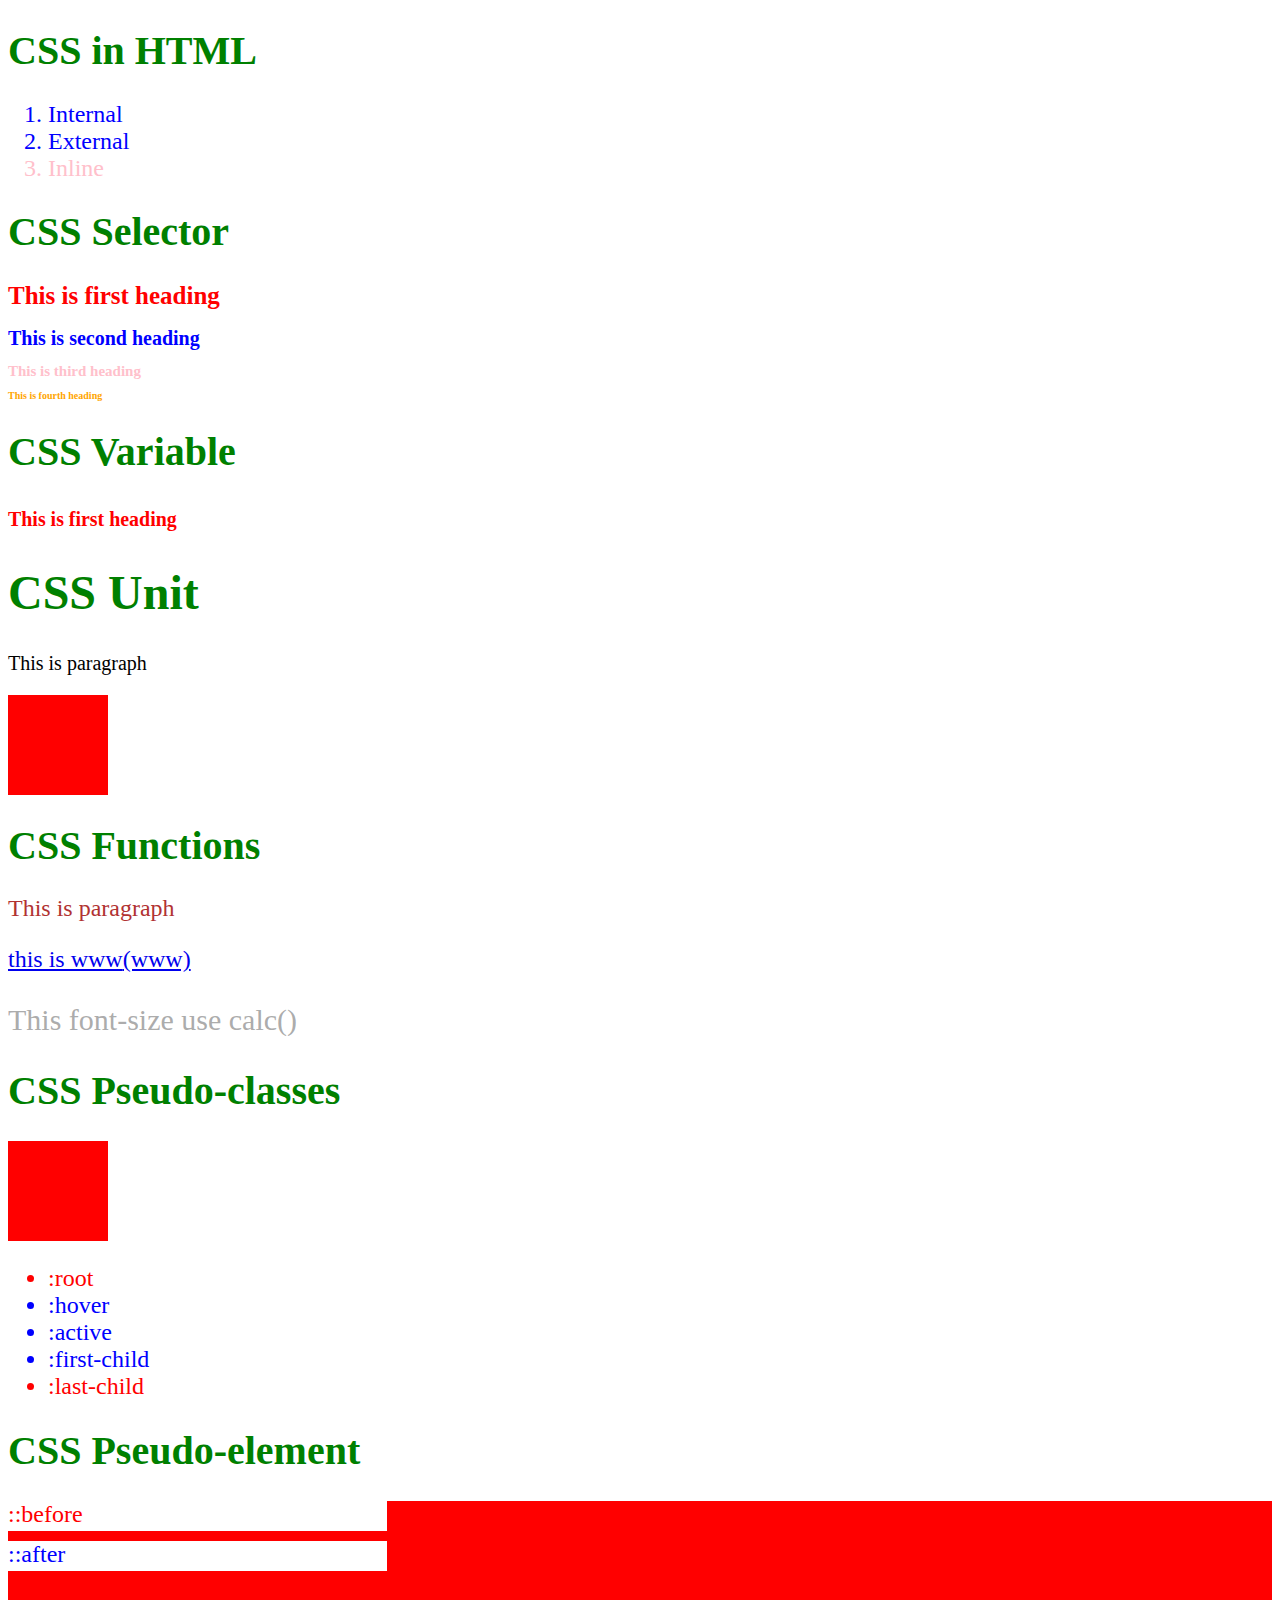
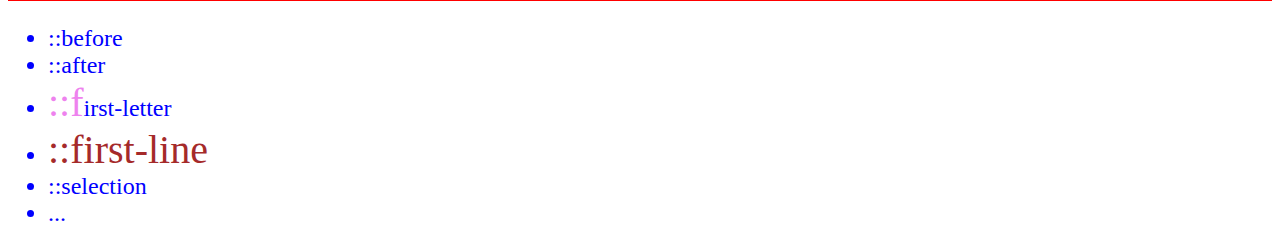
<file: 2_HTML_CSS_from_ZERO_to_HERO/2_Lam_quen_voi_CSS/index.html>
<!DOCTYPE html>
<html lang="en">
<head>
    <meta charset="UTF-8">
    <meta http-equiv="X-UA-Compatible" content="IE=edge">
    <meta name="viewport" content="width=device-width, initial-scale=1.0">
    <title>CSS</title>
    <!-- Internal CSS -->
    <style>
        h1 { 
            color:red;
            font-size: 40px;
        }
    </style>
    <!-- External CSS -->
    <link rel="stylesheet" href="index.css">
</head>
<body>
    <div>
        <h1>CSS in HTML</h1>
        <ol>
            <li>Internal</li>
            <li>External</li>
            <!-- Inline CSS -->
            <li style="color: pink;">Inline</li>
        </ol>
    </div>
    <!-- CSS Selector -->
    <div>
        <h1>CSS Selector</h1>
        <h1 id="first-heading" > This is first heading</h1>
        <h1 id="second-heading" class="first-class">This is second heading</h1>
        <h1 id="third-heading" class="second-class" >This is third heading</h1>
        <h1 id="fourth-heading" class="first-class second-class">This is fourth heading</h1>
    </div>
     <!-- CSS Variable -->
     <div>
        <h1>CSS Variable</h1>
        <h5>This is first heading</h5>
    </div>
     <!-- CSS Unit -->
     <div>
        <h1 style="font-size: 2rem;">CSS Unit</h1>
        <p style="font-size: 20px;">This is paragraph</p>
    </div>
    <div class="box"></div>
    <!-- CSS Functions -->
    <div>
        <h1 >CSS Functions</h1>
        <p class="rgb-func">This is paragraph</p>
        <a class="attr-func" href="www">this is www</a>
        <p class="calc-func">This font-size use calc()</p>
    </div>
    <!-- CSS Pseudo-classes -->
    <div>
        <h1 >CSS Pseudo-classes</h1>
        <div class="box-pseudo"></div>
        <ul class="parent">
            <li>:root</li>
            <li>:hover</li>
            <li>:active</li>
            <li>:first-child</li>
            <li>:last-child</li>
        </ul>
    </div>
    <!-- CSS Pseudo-elements -->
    <div>
        <h1 >CSS Pseudo-element</h1>
        <div class="box-element"></div>
        <ul class="parent-element">
            <li>::before</li>
            <li>::after</li>
            <li>::first-letter</li>
            <li>::first-line</li>
            <li>::selection</li>
            <li>...</li>
        </ul>
    </div>

</body>
</html>
</file>
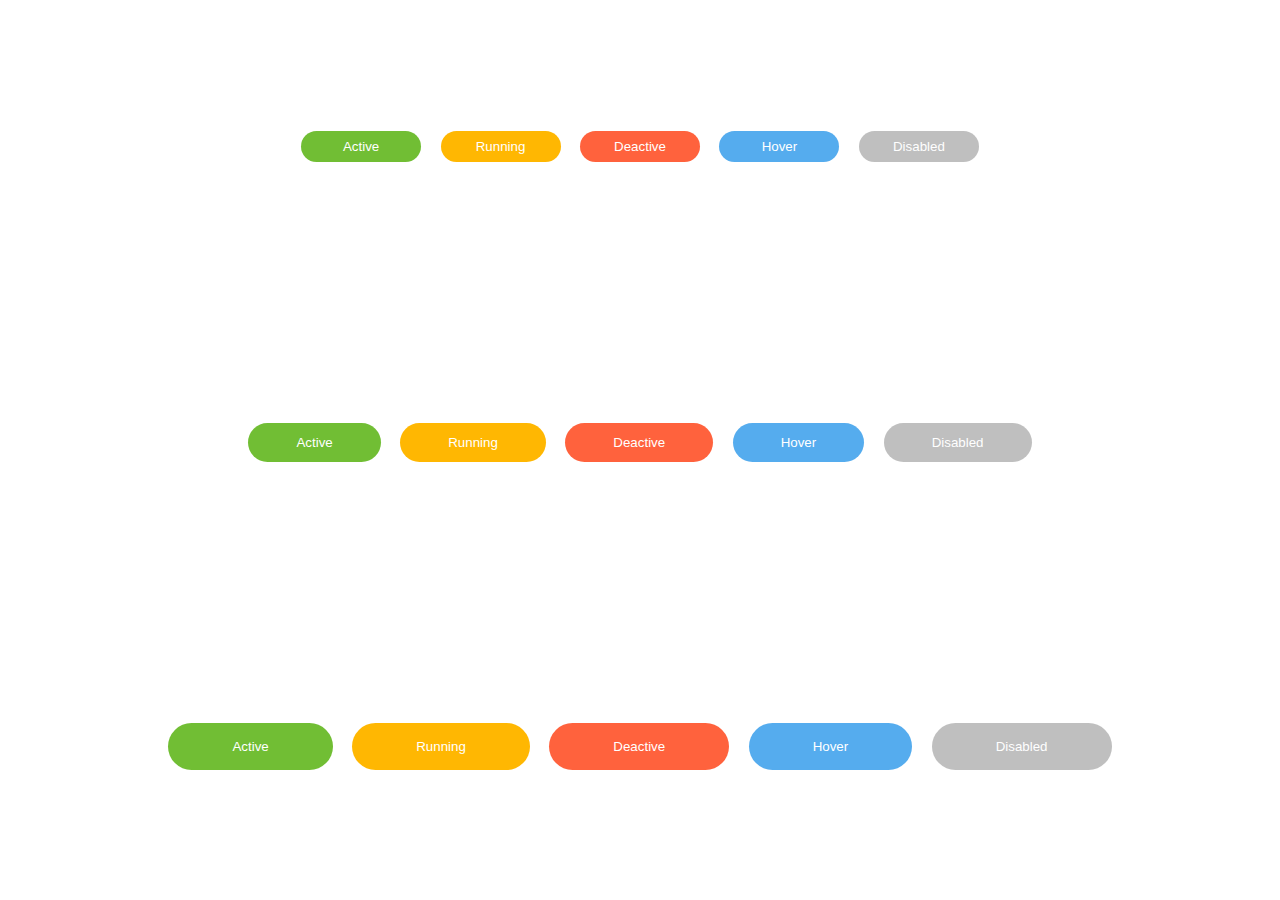
<file: 2_HTML_CSS_from_ZERO_to_HERO/2_Lam_quen_voi_CSS/demo_BEM/index.html>
<!DOCTYPE html>
<html lang="en">

<head>
  <meta charset="UTF-8">
  <meta http-equiv="X-UA-Compatible" content="IE=edge">
  <meta name="viewport" content="width=device-width, initial-scale=1.0">
  <title>Document</title>
  <link rel="stylesheet" href="./assets/css/style.css">
  <link rel="stylesheet" href="https://cdnjs.cloudflare.com/ajax/libs/font-awesome/6.4.0/css/all.min.css">
</head>

<body>
  <div class="main">
    <div class="container">
      <button onclick="showActiveToast()" class="btn btn--active btn--size-s">Active</button>
      <button onclick="showRunningToast()" class="btn btn--running btn--size-s">Running</button>
      <button onclick="showDeactiveToast()" class="btn btn--deactive btn--size-s">Deactive</button>
      <button class="btn btn--hover btn--size-s">Hover</button>
      <button class="btn btn--disabled btn--size-s">Disabled</button>
    </div>
    <div class="container">
      <button onclick="showActiveToast()" class="btn btn--active">Active</button>
      <button onclick="showRunningToast()" class="btn btn--running">Running</button>
      <button onclick="showDeactiveToast()" class="btn btn--deactive">Deactive</button>
      <button class="btn btn--hover">Hover</button>
      <button class="btn btn--disabled">Disabled</button>
    </div>
    <div class="container">
      <button onclick="showActiveToast()" class="btn btn--active btn--size-l">Active</button>
      <button onclick="showRunningToast()" class="btn btn--running btn--size-l">Running</button>
      <button onclick="showDeactiveToast()" class="btn btn--deactive btn--size-l">Deactive</button>
      <button class="btn btn--hover btn--size-l">Hover</button>
      <button class="btn btn--disabled btn--size-l">Disabled</button>
    </div>
  </div>
  <div id="toast">
  </div>
  <script>
    function toast({ title = '', message = '', type = 'active' }) {
      const main = document.getElementById('toast');
      const icons = {
        active: 'fa-solid fa-circle-check',
        running: 'fa-solid fa-circle-info',
        deactive: 'fa-solid fa-circle-exclamation'
      };
      const icon = icons[type];
      if (main) {
        const toast = document.createElement('div');
        toast.classList.add('toast', `toast--${type}`);
        toast.innerHTML = `
              <div class="toast__icon ">
                <i class="${icon}"></i>
              </div>
              <div class="toast__content">
                <h4 class="toast__title">${title}</h4>
                <p class="toast__msg">${message}</p>
              </div>
              <div class="toast__close">
                <i class="fa-solid fa-x"></i>
              </div>
          `;
        main.appendChild(toast);
        const autoRemoveToast = setTimeout(function () {
          main.removeChild(toast);
        }, 3000);
        toast.onclick = function (event) {
          if (event.target.closest('.toast__close')) {
            main.removeChild(toast);
            clearTimeout(autoRemoveToast);
          }
        }
      }
    }

    function showActiveToast() {
      toast({
        title: 'Clicked Active Button!',
        message: 'Congrate, you passed this exam.',
        type: 'active'
      })
    }
    function showRunningToast() {
      toast({
        title: 'Clicked Running Button!',
        message: 'Congrate, you passed this exam.',
        type: 'running'
      })
    }
    function showDeactiveToast() {
      toast({
        title: 'Clicked Deactive Button!',
        message: 'Congrate, you passed this exam.',
        type: 'deactive'
      })
    }
  </script>
</body>

</html>
</file>
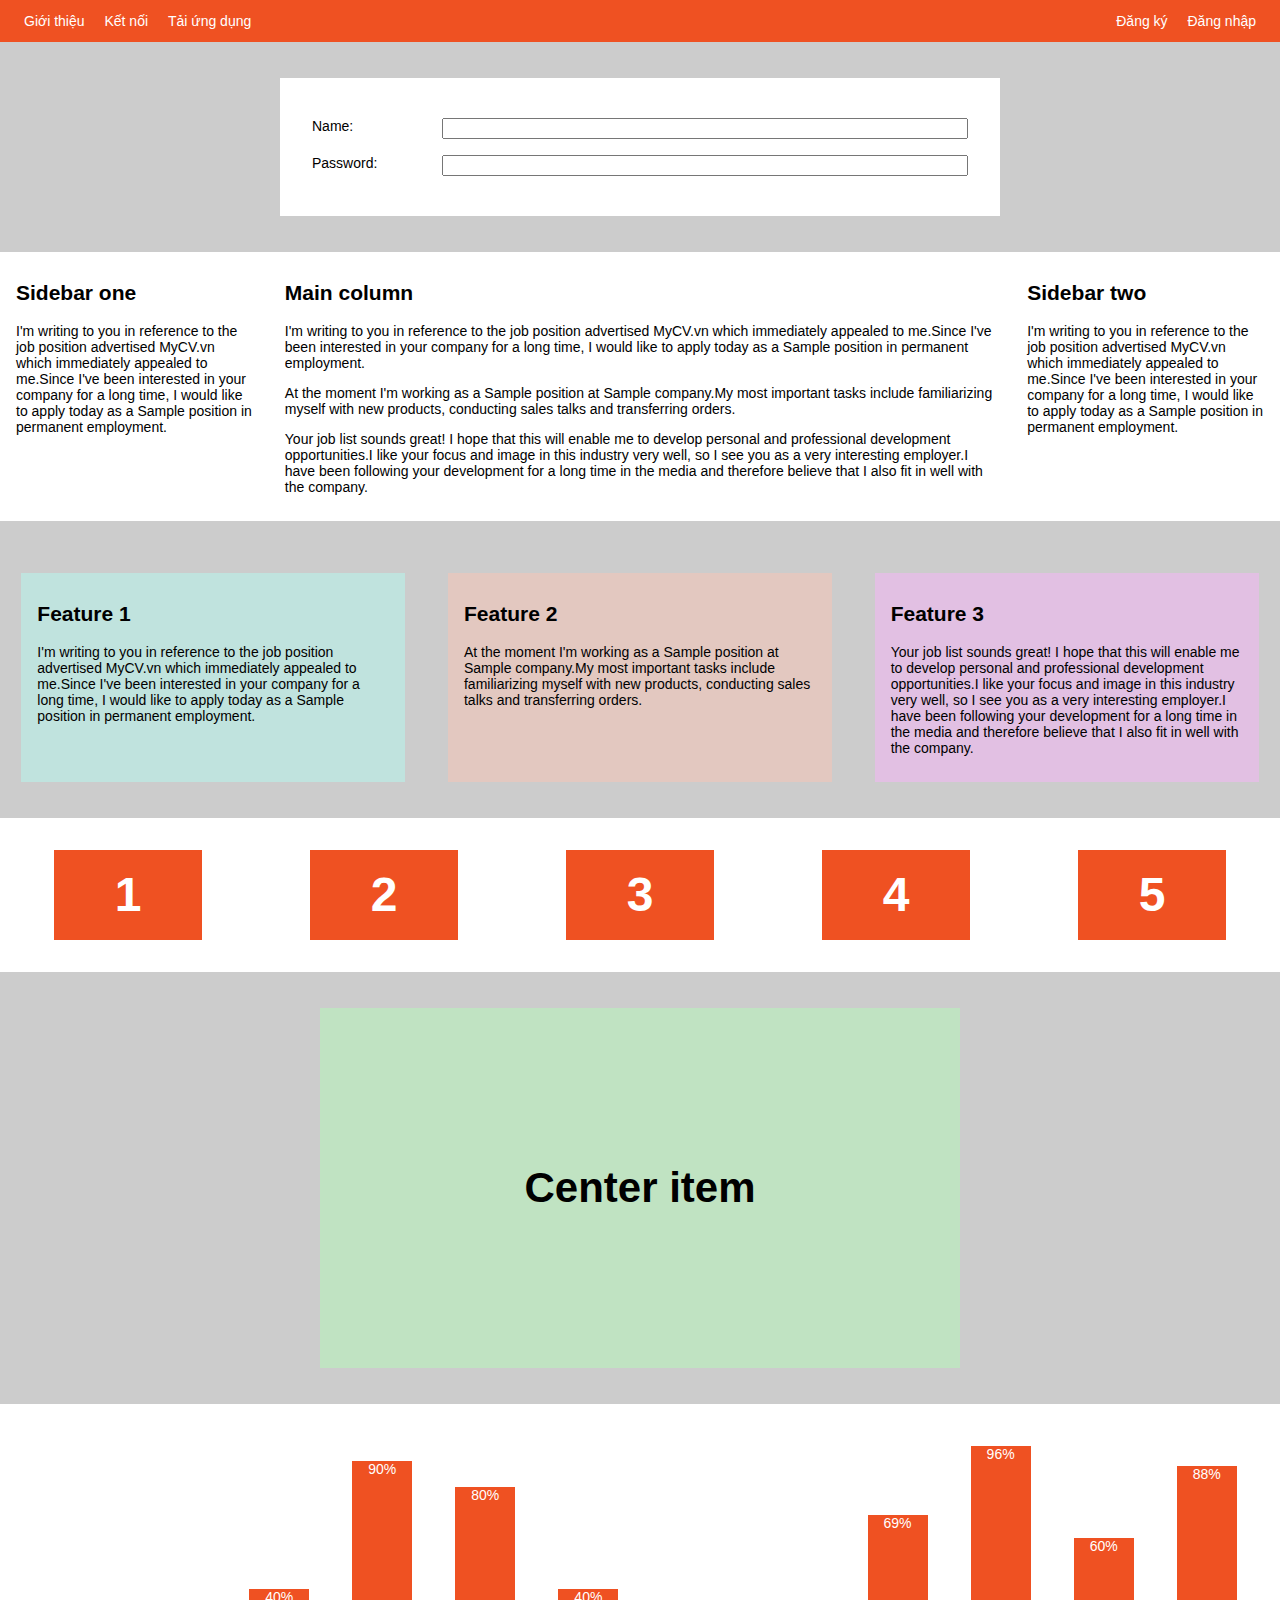
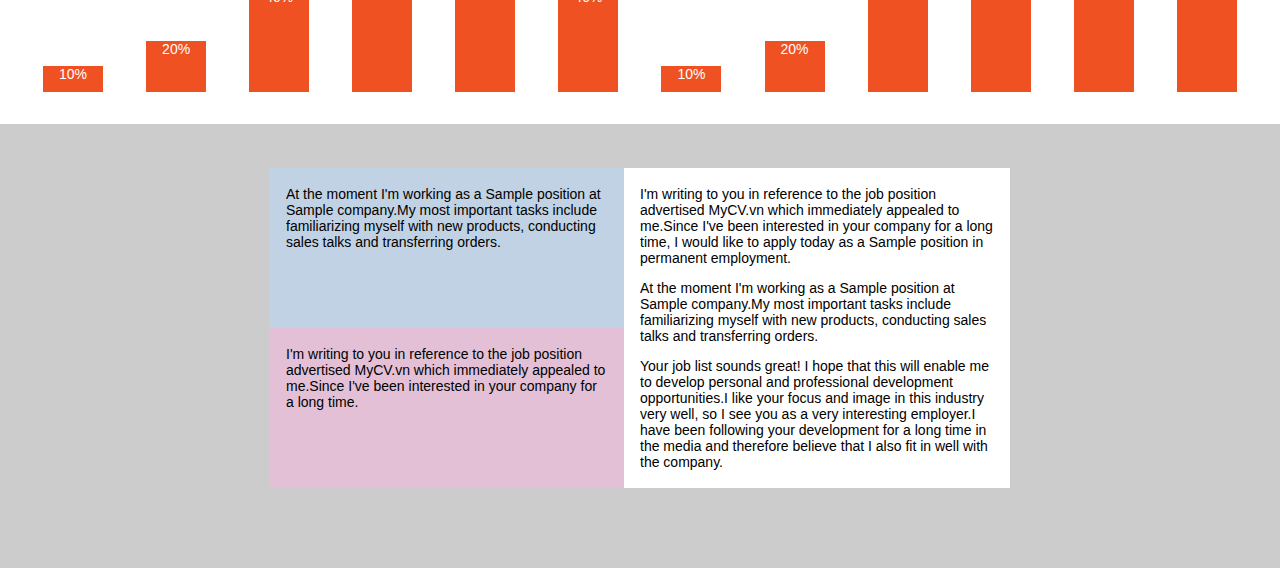
<file: 2_HTML_CSS_from_ZERO_to_HERO/2_Lam_quen_voi_CSS/demo_flexbox/index.html>
<!DOCTYPE html>
<html>

<head>
  <title>F8 - Shop</title>
  <meta charset="utf-8">
  <link rel="stylesheet" href="./assets/css/style.css">
</head>

<body>
  <!-- Navbar -->
  <div class="nav">
    <ul class="nav-list">
      <li class="nav-item">Giới thiệu</li>
      <li class="nav-item">Kết nối</li>
      <li class="nav-item">Tải ứng dụng</li>
    </ul>
    <ul class="nav-list">
      <li class="nav-item">Đăng ký</li>
      <li class="nav-item">Đăng nhập</li>
    </ul>
  </div>

  <!-- Form layout -->
  <div class="form-container">
    <form action="" class="form">
      <div class="form__row">
        <label class="form__label" for="name">Name:</label>
        <input class="form__input" type="text" id="name">
      </div>
      <div class="form__row">
        <label class="form__label" for="password">Password:</label>
        <input class="form__input" type="password" id="password">
      </div>
    </form>
  </div>

  <!-- Column layout -->
  <div class="column-layout">
    <div class="column-item sidebar-one">
      <h2>Sidebar one</h2>
      <p>I'm writing to you in reference to the job position advertised MyCV.vn which immediately appealed to me.Since
        I've been interested in your company for a long time, I would like to apply today as a Sample position in
        permanent employment.</p>
    </div>
    <div class="column-item main-column">
      <h2>Main column</h2>
      <p>I'm writing to you in reference to the job position advertised MyCV.vn which immediately appealed to me.Since
        I've been interested in your company for a long time, I would like to apply today as a Sample position in
        permanent employment.</p>
      <p>At the moment I'm working as a Sample position at Sample company.My most important tasks include familiarizing
        myself with new products, conducting sales talks and transferring orders.</p>
      <p>Your job list sounds great! I hope that this will enable me to develop personal and professional development
        opportunities.I like your focus and image in this industry very well, so I see you as a very interesting
        employer.I have been following your development for a long time in the media and therefore believe that I also
        fit in well with the company.</p>
    </div>
    <div class="column-item sidebar-two">
      <h2>Sidebar two</h2>
      <p>I'm writing to you in reference to the job position advertised MyCV.vn which immediately appealed to me.Since
        I've been interested in your company for a long time, I would like to apply today as a Sample position in
        permanent employment.</p>
    </div>
  </div>

  <!-- Feature layout -->
  <div class="feature-layout">
    <div class="feature-item">
      <h2>Feature 1</h2>
      <p>I'm writing to you in reference to the job position advertised MyCV.vn which immediately appealed to me.Since
        I've been interested in your company for a long time, I would like to apply today as a Sample position in
        permanent employment.</p>
    </div>
    <div class="feature-item">
      <h2>Feature 2</h2>
      <p>At the moment I'm working as a Sample position at Sample company.My most important tasks include familiarizing
        myself with new products, conducting sales talks and transferring orders.</p>
    </div>
    <div class="feature-item">
      <h2>Feature 3</h2>
      <p>Your job list sounds great! I hope that this will enable me to develop personal and professional development
        opportunities.I like your focus and image in this industry very well, so I see you as a very interesting
        employer.I have been following your development for a long time in the media and therefore believe that I also
        fit in well with the company.</p>
    </div>
  </div>

  <!-- Wrap layout -->
  <div class="wrap-layout">
    <div class="wrap-layout__item">1</div>
    <div class="wrap-layout__item">2</div>
    <div class="wrap-layout__item">3</div>
    <div class="wrap-layout__item">4</div>
    <div class="wrap-layout__item">5</div>
  </div>

  <!-- Center layout -->
  <div class="center-layout">
    <h3 class="center-layout__item">Center item</h3>
  </div>

  <!-- Chart -->
  <div class="chart-layout">
    <div class="chart-layout__item" style="--percent: 10%">10%</div>
    <div class="chart-layout__item" style="--percent: 20%">20%</div>
    <div class="chart-layout__item" style="--percent: 40%">40%</div>
    <div class="chart-layout__item" style="--percent: 90%">90%</div>
    <div class="chart-layout__item" style="--percent: 80%">80%</div>
    <div class="chart-layout__item" style="--percent: 40%">40%</div>
    <div class="chart-layout__item" style="--percent: 10%">10%</div>
    <div class="chart-layout__item" style="--percent: 20%">20%</div>
    <div class="chart-layout__item" style="--percent: 69%">69%</div>
    <div class="chart-layout__item" style="--percent: 96%">96%</div>
    <div class="chart-layout__item" style="--percent: 60%">60%</div>
    <div class="chart-layout__item" style="--percent: 88%">88%</div>
  </div>

  <!-- End -->
  <div class="the-end">
    <div class="the-end__first">
      <p>I'm writing to you in reference to the job position advertised MyCV.vn which immediately appealed to me.Since
        I've been interested in your company for a long time, I would like to apply today as a Sample position in
        permanent employment.</p>
      <p>At the moment I'm working as a Sample position at Sample company.My most important tasks include familiarizing
        myself with new products, conducting sales talks and transferring orders.</p>
      <p>Your job list sounds great! I hope that this will enable me to develop personal and professional development
        opportunities.I like your focus and image in this industry very well, so I see you as a very interesting
        employer.I have been following your development for a long time in the media and therefore believe that I also
        fit in well with the company.</p>
    </div>
    <div class="the-end__second">
      <div class="the-end__second-one">
        <p>I'm writing to you in reference to the job position advertised MyCV.vn which immediately appealed to me.Since
          I've been interested in your company for a long time.</p>
      </div>
      <div class="the-end__second-two">
        <p>At the moment I'm working as a Sample position at Sample company.My most important tasks include
          familiarizing myself with new products, conducting sales talks and transferring orders.</p>
      </div>
    </div>
  </div>
</body>

</html>
</file>
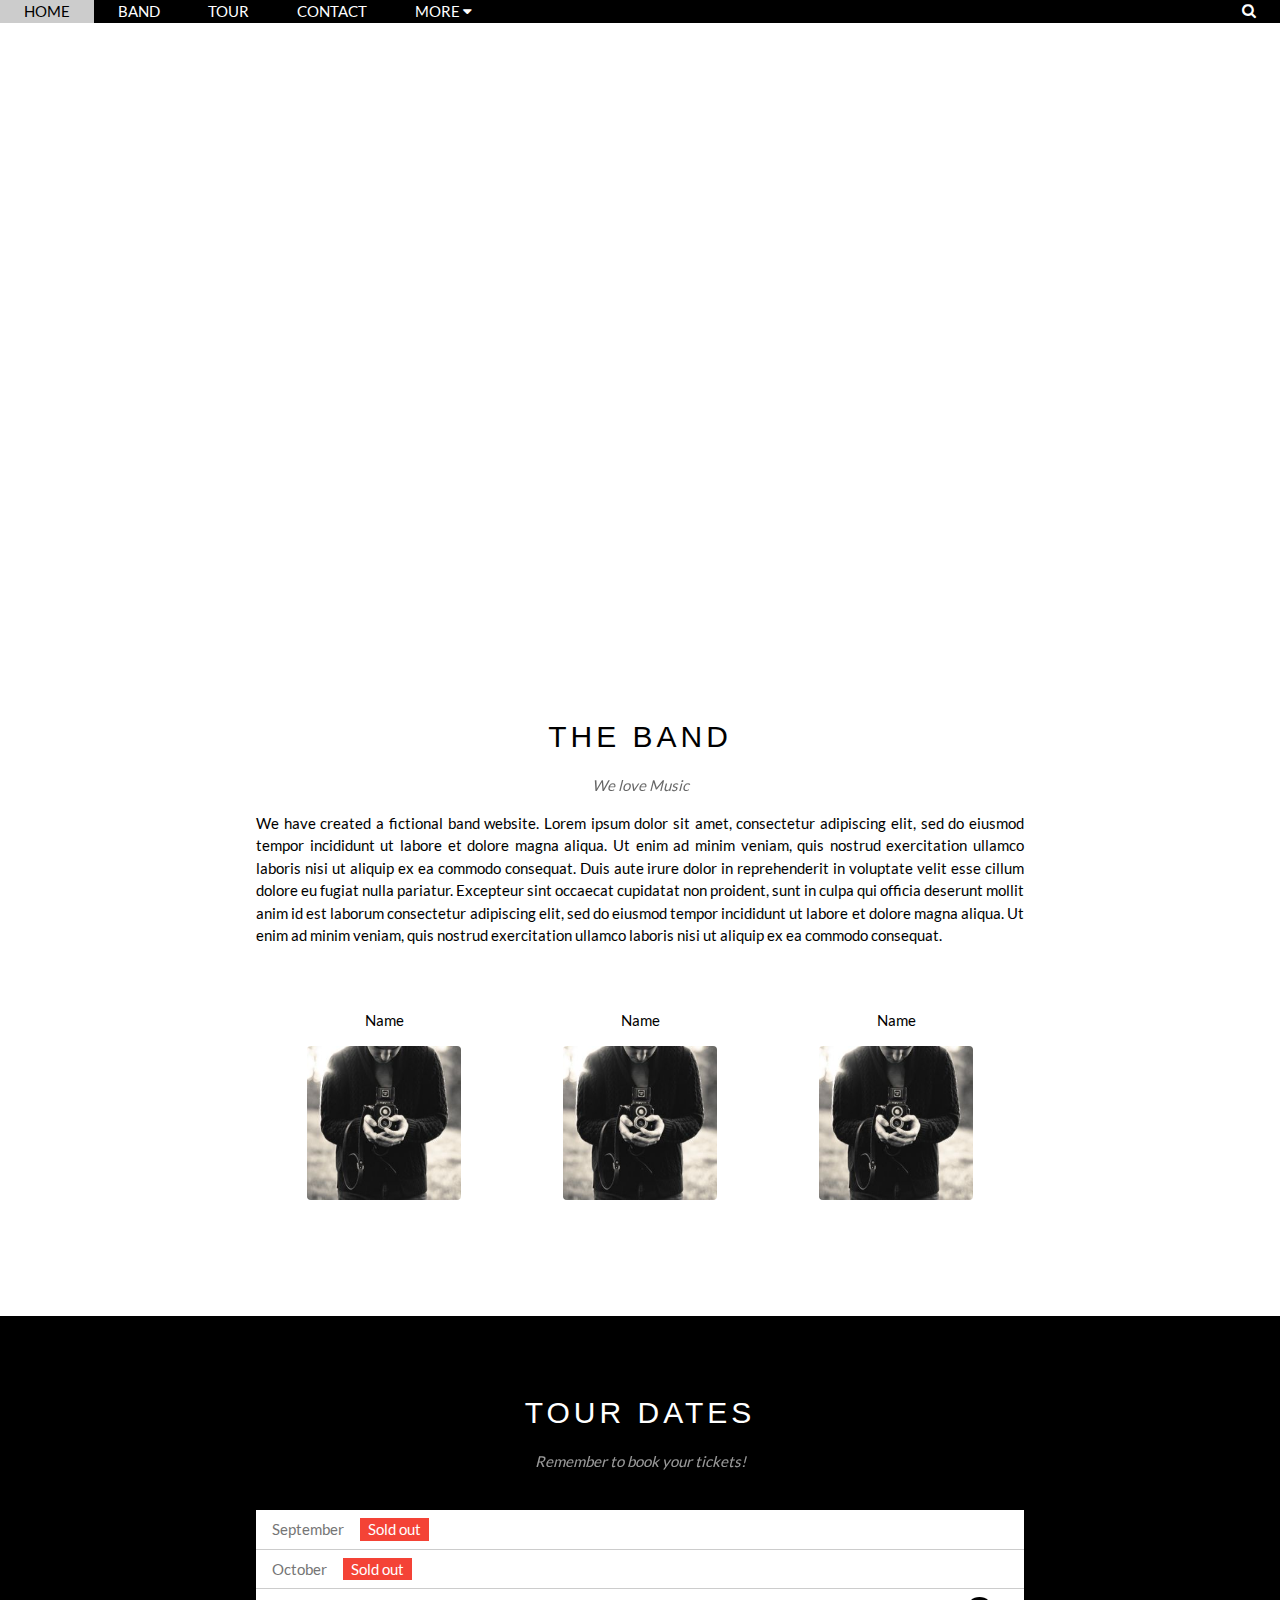
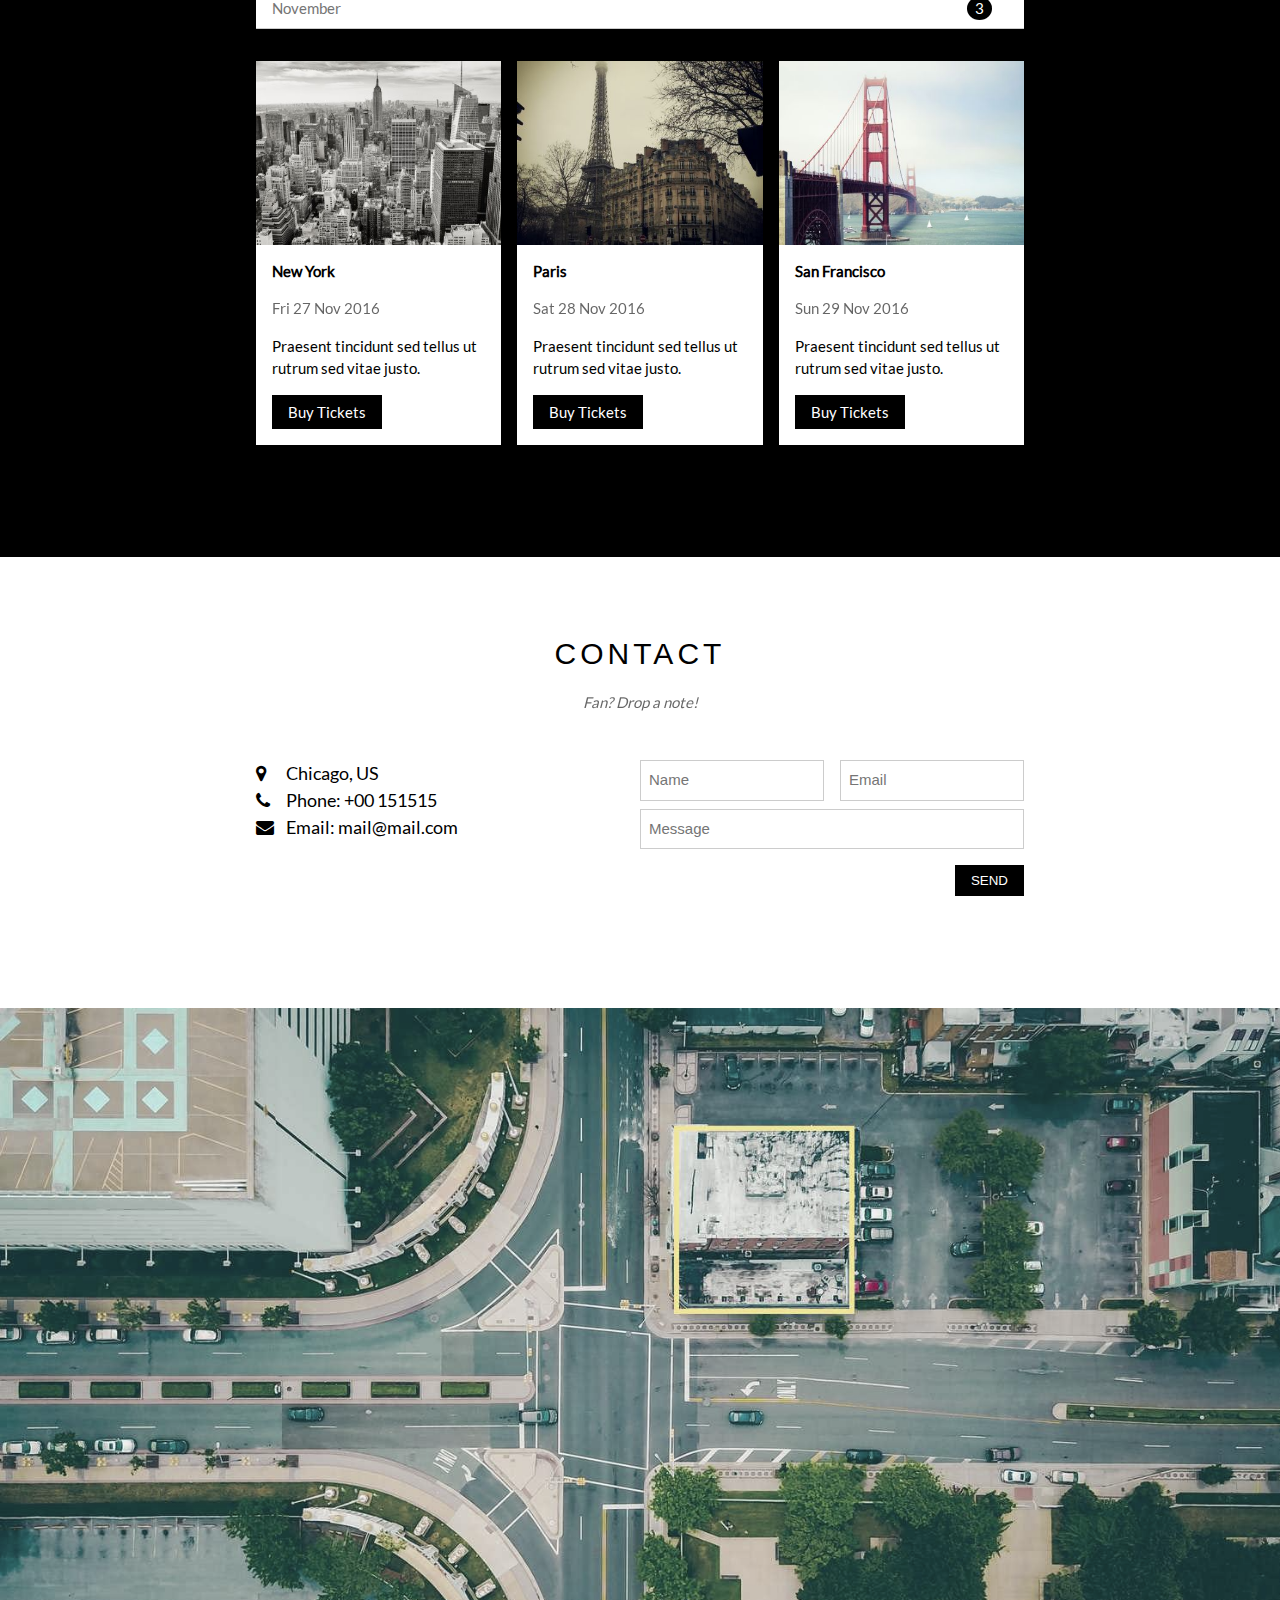
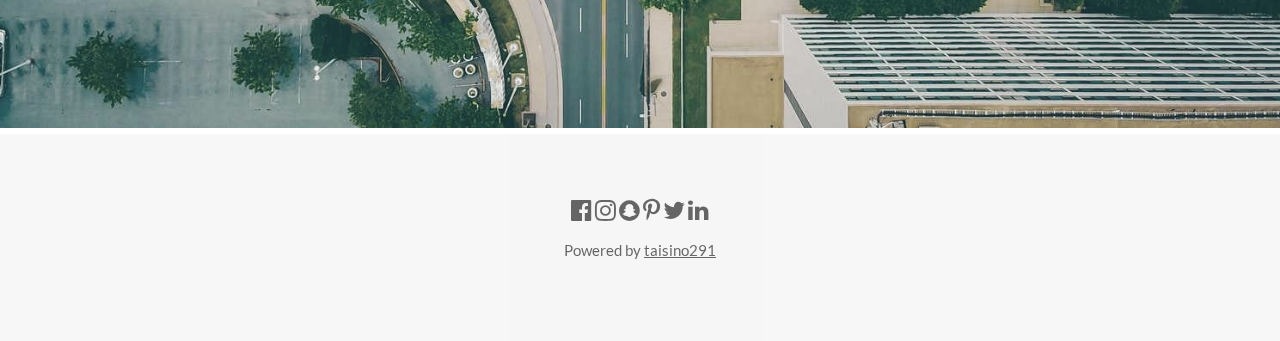
<file: 2_HTML_CSS_from_ZERO_to_HERO/2_Lam_quen_voi_CSS/w3_band/index.html>
<!DOCTYPE html>
<html lang="en">

<head>
    <meta charset="UTF-8">
    <meta http-equiv="X-UA-Compatible" content="IE=edge">
    <meta name="viewport" content="width= device-width
    , initial-scale=1.0">
    <title>W3_TheBand</title>
    <!-- <link rel="icon" type="image/x-icon" href="/images/favicon.ico"> -->
    <link rel="stylesheet" href="./assets/css/style.css">
    <link rel="stylesheet" href="./assets/css/responsive.css">
    <link rel="stylesheet" href="https://cdnjs.cloudflare.com/ajax/libs/font-awesome/4.7.0/css/font-awesome.min.css">
    <link rel="stylesheet" href="./assets/fonts/themify-icons/themify-icons.css">
</head>

<body>
    <div id="main">
        <!-- Begin: Header -->
        <div id="header">
            <!-- Begin: Navigation -->
            <ul class="nav js-menu">
                <li>
                    <div class="button-menu js-menu-btn">
                        <a href="javascript:;"><i class="fa fa-bars"></i></a>
                    </div>
                    <a href="#">Home</a>
                </li>
                <li><a class="js-close-menu" href="#band">Band</a></li>
                <li><a class="js-close-menu" href="#tour">Tour</a></li>
                <li><a class="js-close-menu" href="#contact">Contact</a></li>
                <li>
                    <a href="javascript:;">More <i class="fa fa-caret-down"></i></a>
                    <ul class="subnav">
                        <li><a href="javascript:;">Merchandise</a></li>
                        <li><a href="javascript:;">Extras</a></li>
                        <li><a href="javascript:;">Media</a></li>
                    </ul>
                </li>
            </ul>
            <!-- End: Navigation -->

            <!-- Begin: Search button -->
            <div class="button-search">
                <a href="#"><i class="fa fa-search"></i></a>
            </div>
            <!-- End: Search button -->
        </div>
        <!-- End: Header -->

        <!-- Begin: Slider -->
        <div class="slider">
            <div class="img-title">
                <h3>Chicago</h3>
                <p><b>Thank you, Chicago - The night we won't forget.</b></p>
            </div>
        </div>
        <!-- End: Slider -->

        <!-- Begin: Container -->
        <div class="container">
            <!-- Begin: Band Section -->
            <div id="band" class="band-section subcontainer">
                <h2>THE BAND</h2>
                <i>We love Music</i>
                <p>We have created a fictional band website. Lorem ipsum dolor sit amet, consectetur adipiscing elit,
                    sed do eiusmod tempor incididunt ut labore et dolore magna aliqua. Ut enim ad minim veniam, quis
                    nostrud exercitation ullamco laboris nisi ut aliquip ex ea commodo consequat. Duis aute irure dolor
                    in reprehenderit in voluptate velit esse cillum dolore eu fugiat nulla pariatur. Excepteur sint
                    occaecat cupidatat non proident, sunt in culpa qui officia deserunt mollit anim id est laborum
                    consectetur adipiscing elit, sed do eiusmod tempor incididunt ut labore et dolore magna aliqua. Ut
                    enim ad minim veniam, quis nostrud exercitation ullamco laboris nisi ut aliquip ex ea commodo
                    consequat.</p>
                <div class="member-section">
                    <div class="member">
                        <p class="member-name">Name</p>
                        <img src="./assets/imgs/bandmember.jpg" alt="mem-img" class="mem-img">
                    </div>
                    <div class="member">
                        <p class="member-name">Name</p>
                        <img src="./assets/imgs/bandmember.jpg" alt="mem-img" class="mem-img">
                    </div>
                    <div class="member">
                        <p class="member-name">Name</p>
                        <img src="./assets/imgs/bandmember.jpg" alt="mem-img" class="mem-img">
                    </div>
                </div>
            </div>
            <!-- End: Band Section -->

            <!-- Begin: Tour Section -->
            <div id="tour" class="black">
                <div class="tour-section subcontainer">
                    <h2>TOUR DATES</h2>
                    <i>Remember to book your tickets!</i>
                    <br>
                    <ul>
                        <li>
                            <p>September</p>
                            <span>Sold out</span>
                        </li>
                        <li>
                            <p>October</p>
                            <span>Sold out</span>
                        </li>
                        <li>
                            <p>November</p>
                            <span class="ticket-available">3</span>
                        </li>
                    </ul>
                    <div class="ticket-section">
                        <div class="ticket-info js-ticket-info">
                            <img src="./assets/imgs/newyork.jpg" alt="">
                            <div class="ticket-text">
                                <p><b>New York</b></p>
                                <p class="ticket-text-opacity">Fri 27 Nov 2016</p>
                                <p>Praesent tincidunt sed tellus ut rutrum sed vitae justo.</p>
                                <button class="ticket-btn js-buy-btn">Buy Tickets</button>
                            </div>
                        </div>
                        <div class="ticket-info js-ticket-info">
                            <img src="./assets/imgs/paris.jpg" alt="">
                            <div class="ticket-text">
                                <p><b>Paris</b></p>
                                <p class="ticket-text-opacity">Sat 28 Nov 2016</p>
                                <p>Praesent tincidunt sed tellus ut rutrum sed vitae justo.</p>
                                <button class="ticket-btn js-buy-btn">Buy Tickets</button>
                            </div>
                        </div>
                        <div class="ticket-info js-ticket-info">
                            <img src="./assets/imgs/sanfran.jpg" alt="">
                            <div class="ticket-text">
                                <p><b>San Francisco</b></p>
                                <p class="ticket-text-opacity">Sun 29 Nov 2016</p>
                                <p>Praesent tincidunt sed tellus ut rutrum sed vitae justo.</p>
                                <button class="ticket-btn js-buy-btn">Buy Tickets</button>
                            </div>
                        </div>
                    </div>
                    <!-- End ticket Section -->
                </div>
            </div>
            <!-- End: Tour Section -->

            <!-- Begin: Contact Section -->
            <div id="contact" class="contact-section subcontainer">
                <h2>CONTACT</h2>
                <i>Fan? Drop a note!</i>
                <div class="contact-contain">
                    <div class="contact-info">
                        <i class="fa fa-map-marker"></i>Chicago, US
                        <br>
                        <i class="fa fa-phone"></i>Phone: +00 151515
                        <br>
                        <i class="fa fa-envelope"></i>Email: mail@mail.com
                    </div>
                    <div class="contact-input">
                        <form action="/action_page.php">
                            <div class="contact-input-info">
                                <div class="half">
                                    <input type="text" name="Name" required placeholder="Name">
                                </div>
                                <div class="half">
                                    <input type="text" name="Email" required placeholder="Email">
                                </div>
                            </div>
                            <input class="input-message" type="text" placeholder="Message">
                            <button class="btn-send">SEND</button>
                        </form>
                    </div>
                </div>
            </div>
            <!-- End: Contact Section -->

            <!-- Begin: Banner Section -->
            <div class="banner-section">
                <img src="./assets/imgs/map.jpg" alt="map" class="banner">
            </div>
            <!-- End: Banner Section -->
        </div>
        <!-- End: Container -->

        <!-- Begin: Footer -->
        <div class="footer">
            <i class="fa fa-facebook-official w3-hover-opacity"></i>
            <i class="fa fa-instagram "></i>
            <i class="fa fa-snapchat "></i>
            <i class="fa fa-pinterest-p "></i>
            <i class="fa fa-twitter "></i>
            <i class="fa fa-linkedin "></i>
            <p>Powered by <a href="#">taisino291</a></p>
        </div>
        <!-- End: Footer -->
    </div>
    <!-- Begin Ticket Modal -->
    <div class="ticket-modal-section js-modal js-close-btn">
        <div class="ticket-modal js-ticket-modal">
            <div class="header-modal">
                <label for="">
                    <h2>
                        <i class="fa fa-suitcase"></i>
                        Tickets
                    </h2>
                </label>
                <span class="js-close-btn">x</span>
            </div>
            <div class="content-modal">
                <label for="">
                    <i class="fa fa-shopping-cart"></i>
                    Tickets, $15 per person
                </label>
                <input type="text" placeholder="How many?">
                <label for="">
                    <i class="fa fa-user"></i>
                    Send To
                </label>
                <input type="text" placeholder="Enter email?">
                <button class="modal-pay-btn">PAY
                    <i class="fa fa-check"></i>
                </button>
                <button class="modal-close-btn js-close-btn">
                    Close
                    <i class="fa fa-remove"></i>
                </button>
                <p>Need <a class="help" href="#">help?</a></p>
            </div>
            <div class="footer-modal">
            </div>
        </div>
    </div>
    <!-- End Ticket Modal -->

    <script>
        const openModalBtns = document.querySelectorAll('.js-buy-btn')
        const closeModalBtns = document.querySelectorAll('.js-close-btn')
        const Modal = document.querySelector('.js-modal')
        const ticketModal = document.querySelector('.js-ticket-modal')
        const menu = document.getElementById('header')
        const menuBtn = document.querySelector('.js-menu-btn')
        const closeMenuBtns = document.querySelectorAll('.js-close-menu')

        // Mở modal - Add class ticket-modal-section-open vào Modal
        function openTicketModal() {
            Modal.classList.add('ticket-modal-section-open')
        }
        // Đóng modal - Remove class ticket-modal-section-open khỏi Modal
        function closeTicketModal() {
            Modal.classList.remove('ticket-modal-section-open')
        }
        // Mở menu mobile
        function openMenuBtn() {
            if (menu.style.overflow === "visible") {
                menu.style.overflow = "hidden";
            }
            else {
                menu.style.overflow = "visible";
            }
        }
        // đóng menu khi move tới id

        //for các button mở modal và add lắng nghe hành vi click
        for (const openModalBtn of openModalBtns) {
            openModalBtn.addEventListener('click', openTicketModal)
        }
        //for các button đóng modal
        for (const closeModalBtn of closeModalBtns) {
            closeModalBtn.addEventListener('click', closeTicketModal)
        }
        //for các tag a đóng menu
        for (const closeMenuBtn of closeMenuBtns) {
            closeMenuBtn.addEventListener('click', openMenuBtn)
        }
        //Xử lý tránh tràn Event Listener từ element con
        ticketModal.addEventListener('click', function (event) {
            event.stopPropagation()
        })

        //Xử lý event click menu btn
        menuBtn.addEventListener('click', openMenuBtn)

        console.log(menu);
    </script>
</body>

</html>
</file>
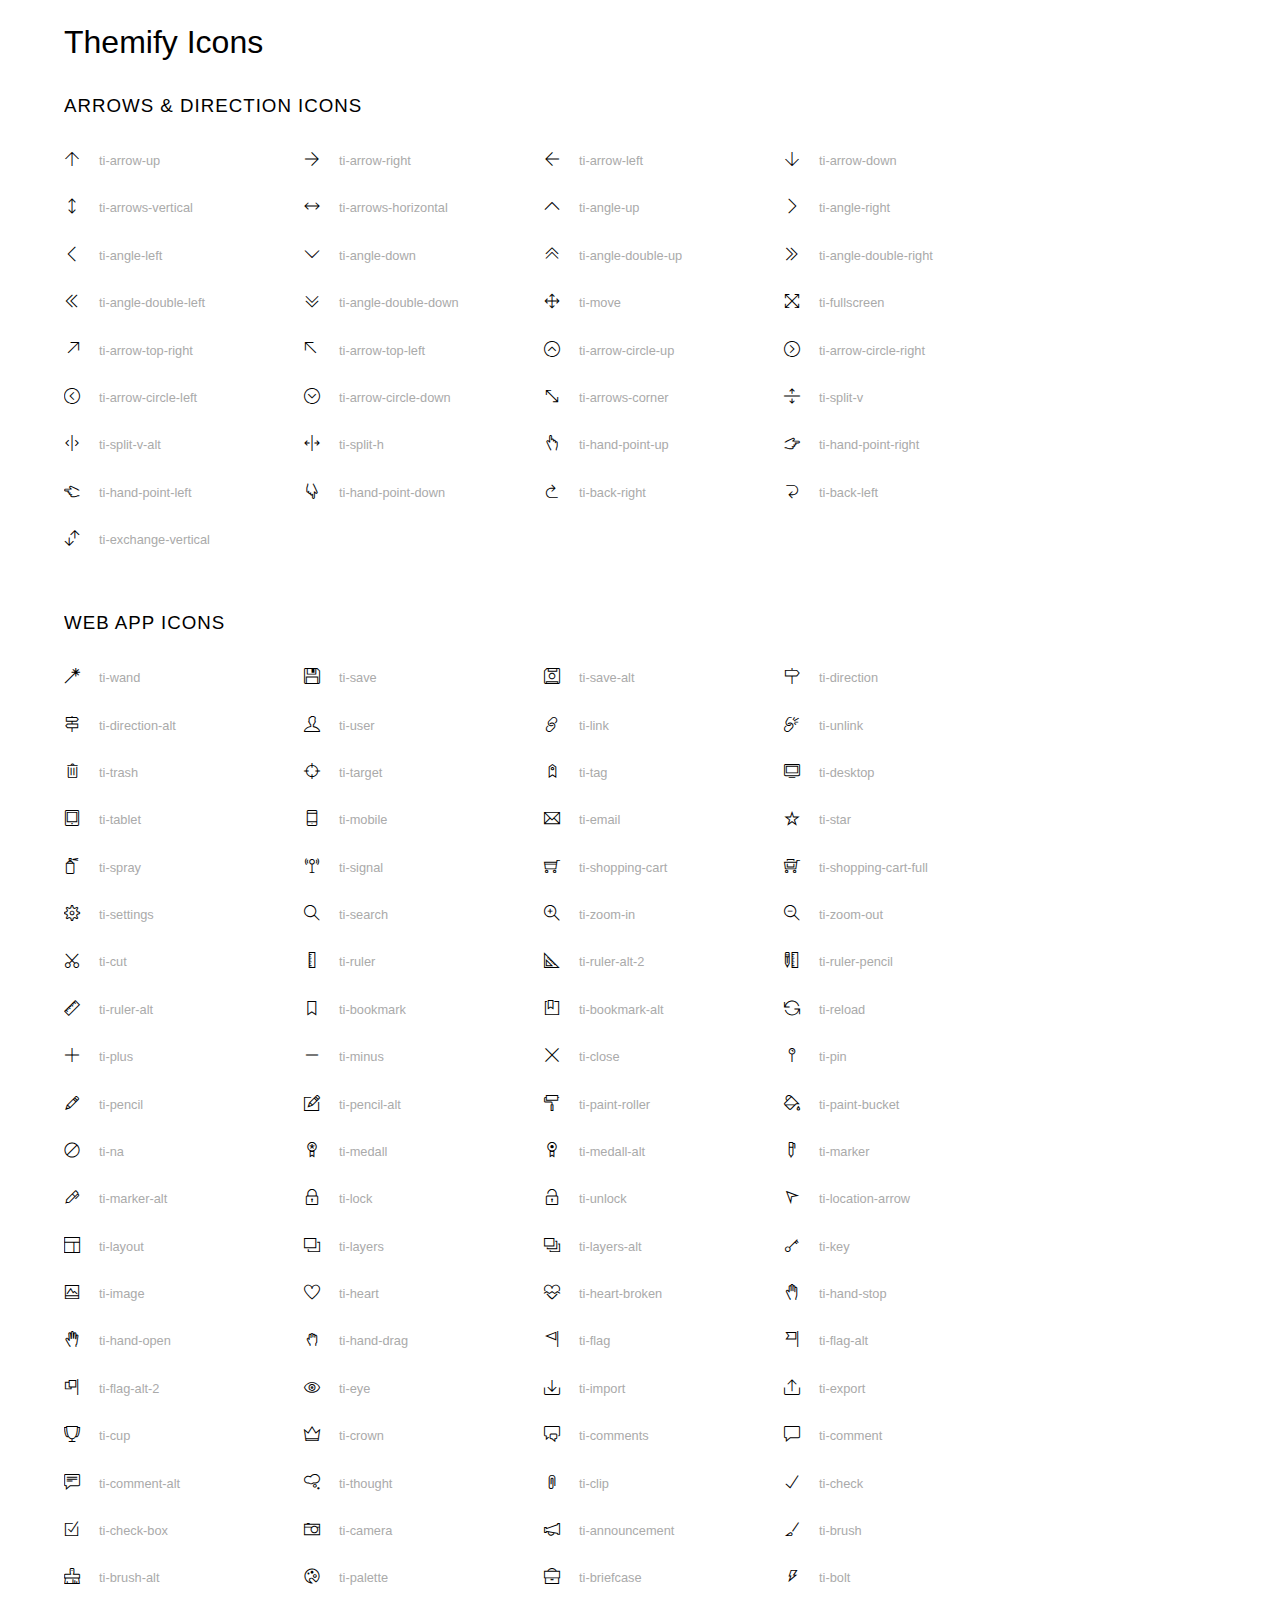
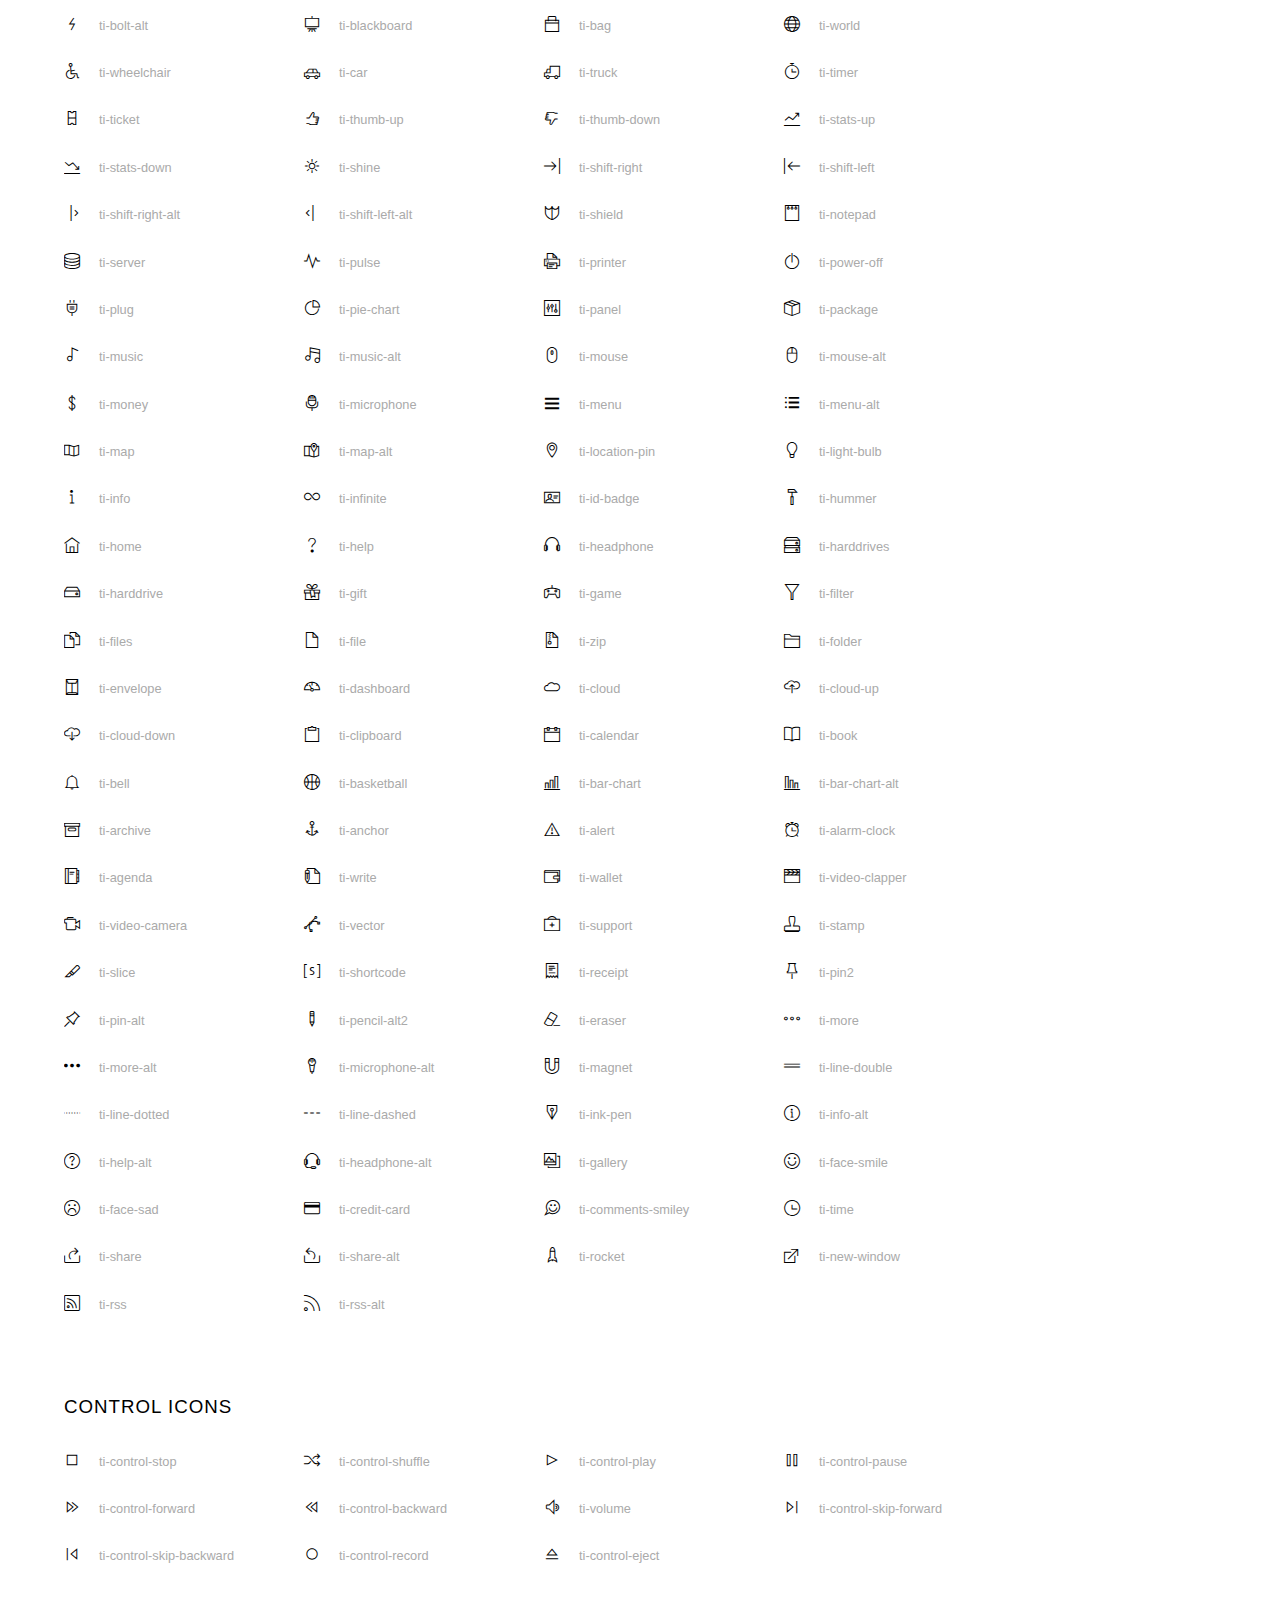
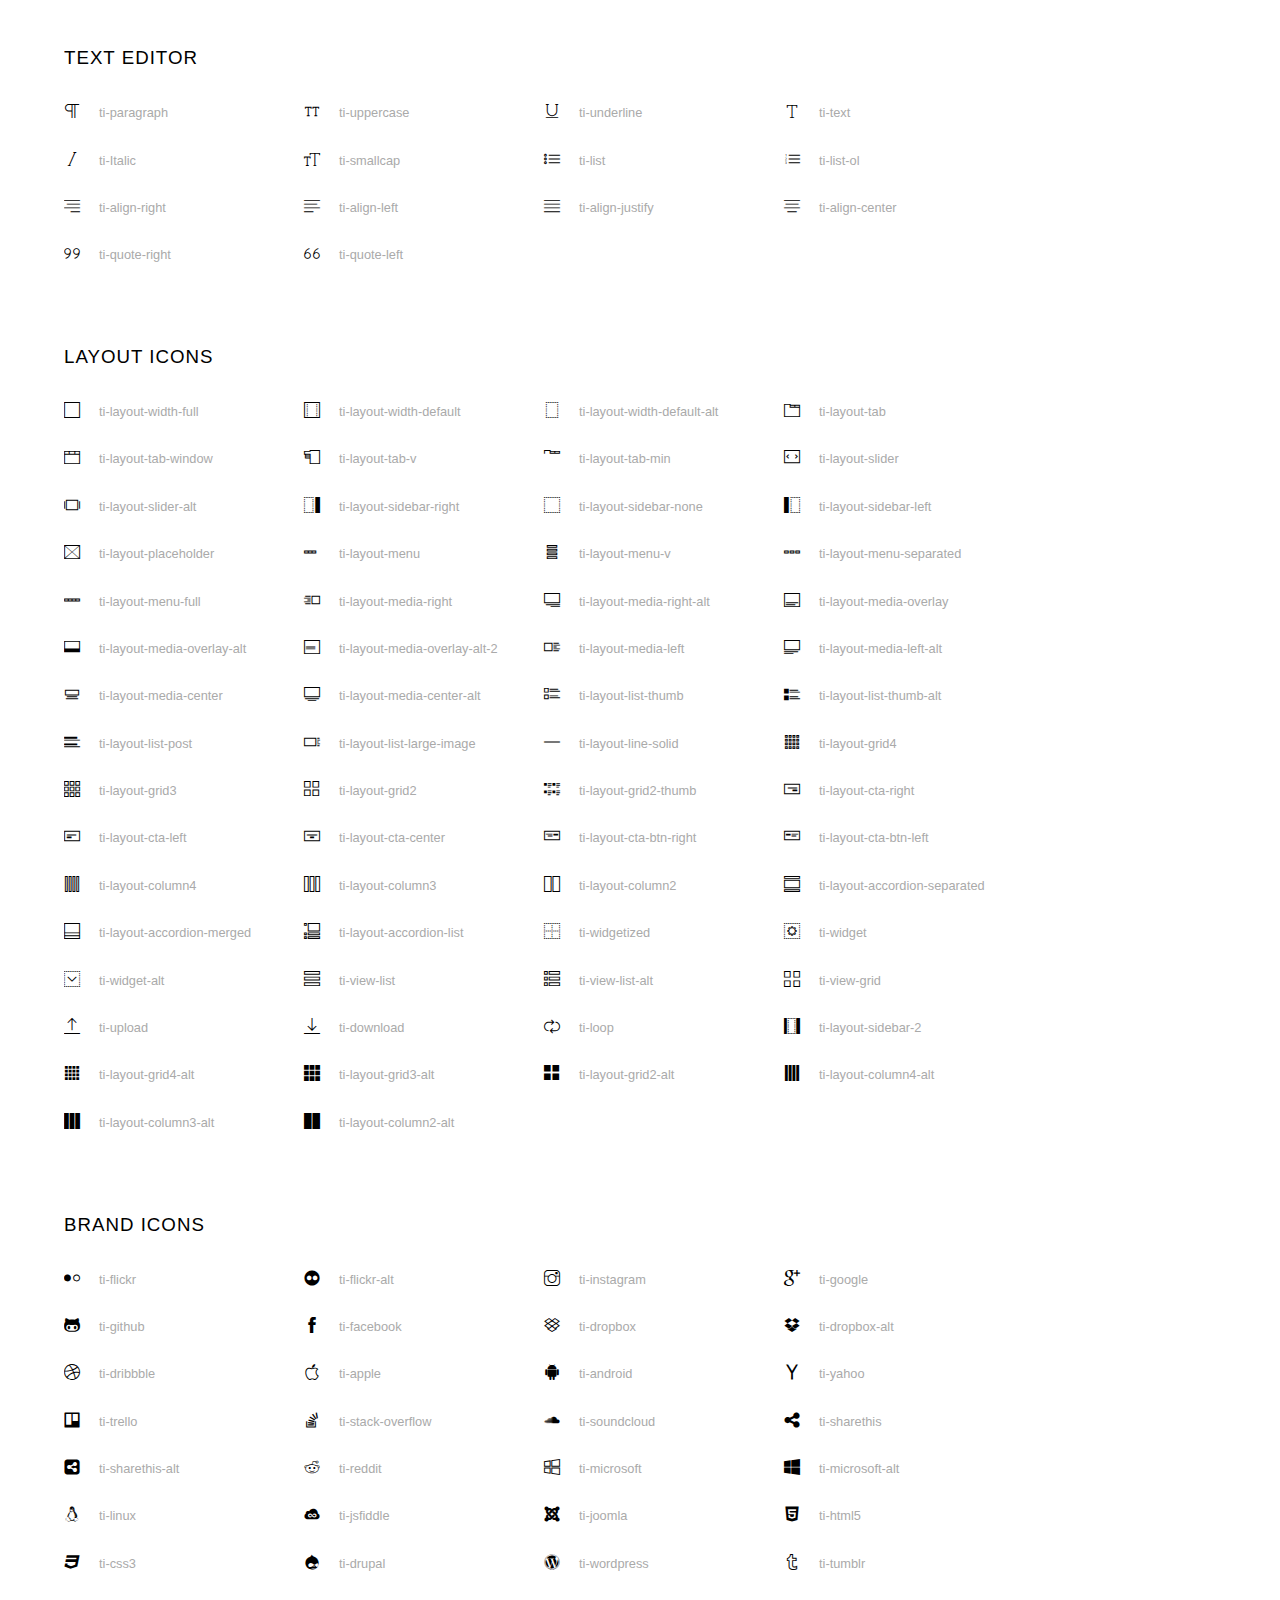
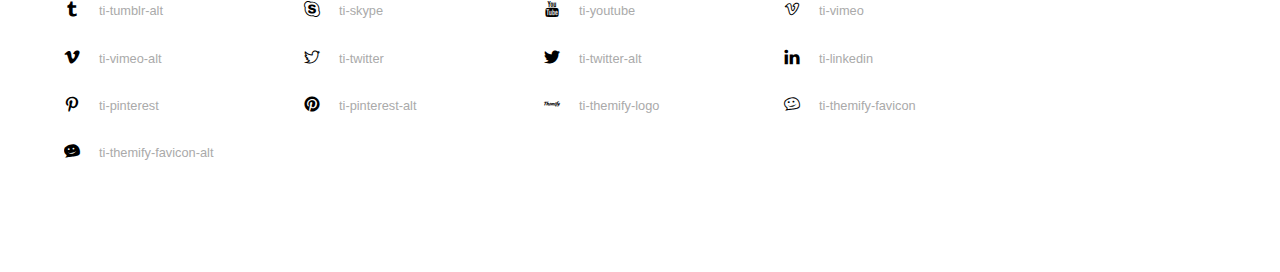
<file: 2_HTML_CSS_from_ZERO_to_HERO/2_Lam_quen_voi_CSS/w3_band/assets/fonts/themify-icons/index.html>
<!doctype html>
<html>
<head>
	<meta charset="utf-8">
	<title>Themify Icon Font</title>
	<meta name="viewport" content="width=device-width">
	<link rel="stylesheet" href="demo-files/demo.css">
	<link rel="stylesheet" href="themify-icons.css">
	<!--[if lt IE 8]><!-->
	<link rel="stylesheet" href="ie7/ie7.css">
	<!--<![endif]-->
</head>
<body>
	<h1>Themify Icons</h1>

	<div class="icon-section">

		<div class="icon-section">
			<h3>Arrows &amp; Direction Icons </h3>

			<div class="icon-container">
				<span class="ti-arrow-up"></span><span class="icon-name"> ti-arrow-up</span>
			</div>
			<div class="icon-container">
				<span class="ti-arrow-right"></span><span class="icon-name"> ti-arrow-right</span>
			</div>
			<div class="icon-container">
				<span class="ti-arrow-left"></span><span class="icon-name"> ti-arrow-left</span>
			</div>
			<div class="icon-container">
				<span class="ti-arrow-down"></span><span class="icon-name"> ti-arrow-down</span>
			</div>
			<div class="icon-container">
				<span class="ti-arrows-vertical"></span><span class="icon-name"> ti-arrows-vertical</span>
			</div>
			<div class="icon-container">
				<span class="ti-arrows-horizontal"></span><span class="icon-name"> ti-arrows-horizontal</span>
			</div>
			<div class="icon-container">
				<span class="ti-angle-up"></span><span class="icon-name"> ti-angle-up</span>
			</div>
			<div class="icon-container">
				<span class="ti-angle-right"></span><span class="icon-name"> ti-angle-right</span>
			</div>
			<div class="icon-container">
				<span class="ti-angle-left"></span><span class="icon-name"> ti-angle-left</span>
			</div>
			<div class="icon-container">
				<span class="ti-angle-down"></span><span class="icon-name"> ti-angle-down</span>
			</div>	
			<div class="icon-container">
				<span class="ti-angle-double-up"></span><span class="icon-name"> ti-angle-double-up</span>
			</div>
			<div class="icon-container">
				<span class="ti-angle-double-right"></span><span class="icon-name"> ti-angle-double-right</span>
			</div>
			<div class="icon-container">
				<span class="ti-angle-double-left"></span><span class="icon-name"> ti-angle-double-left</span>
			</div>
			<div class="icon-container">
				<span class="ti-angle-double-down"></span><span class="icon-name"> ti-angle-double-down</span>
			</div>					
			<div class="icon-container">
				<span class="ti-move"></span><span class="icon-name"> ti-move</span>
			</div>
			<div class="icon-container">
				<span class="ti-fullscreen"></span><span class="icon-name"> ti-fullscreen</span>
			</div>
			<div class="icon-container">
				<span class="ti-arrow-top-right"></span><span class="icon-name"> ti-arrow-top-right</span>
			</div>
			<div class="icon-container">
				<span class="ti-arrow-top-left"></span><span class="icon-name"> ti-arrow-top-left</span>
			</div>
			<div class="icon-container">
				<span class="ti-arrow-circle-up"></span><span class="icon-name"> ti-arrow-circle-up</span>
			</div>
			<div class="icon-container">
				<span class="ti-arrow-circle-right"></span><span class="icon-name"> ti-arrow-circle-right</span>
			</div>
			<div class="icon-container">
				<span class="ti-arrow-circle-left"></span><span class="icon-name"> ti-arrow-circle-left</span>
			</div>
			<div class="icon-container">
				<span class="ti-arrow-circle-down"></span><span class="icon-name"> ti-arrow-circle-down</span>
			</div>
			<div class="icon-container">
				<span class="ti-arrows-corner"></span><span class="icon-name"> ti-arrows-corner</span>
			</div>
			<div class="icon-container">
				<span class="ti-split-v"></span><span class="icon-name"> ti-split-v</span>
			</div>

			<div class="icon-container">
				<span class="ti-split-v-alt"></span><span class="icon-name"> ti-split-v-alt</span>
			</div>
			<div class="icon-container">
				<span class="ti-split-h"></span><span class="icon-name"> ti-split-h</span>
			</div>
			<div class="icon-container">
				<span class="ti-hand-point-up"></span><span class="icon-name"> ti-hand-point-up</span>
			</div>
			<div class="icon-container">
				<span class="ti-hand-point-right"></span><span class="icon-name"> ti-hand-point-right</span>
			</div>
			<div class="icon-container">
				<span class="ti-hand-point-left"></span><span class="icon-name"> ti-hand-point-left</span>
			</div>
			<div class="icon-container">
				<span class="ti-hand-point-down"></span><span class="icon-name"> ti-hand-point-down</span>
			</div>
			<div class="icon-container">
				<span class="ti-back-right"></span><span class="icon-name"> ti-back-right</span>
			</div>
			<div class="icon-container">
				<span class="ti-back-left"></span><span class="icon-name"> ti-back-left</span>
			</div>
			<div class="icon-container">
				<span class="ti-exchange-vertical"></span><span class="icon-name"> ti-exchange-vertical</span>
			</div>

		</div> <!-- Arrows Icons -->



		<h3>Web App Icons</h3>
		
		<div class="icon-section">

			<div class="icon-container">
				<span class="ti-wand"></span><span class="icon-name"> ti-wand</span>
			</div>
			<div class="icon-container">
				<span class="ti-save"></span><span class="icon-name"> ti-save</span>
			</div>
			<div class="icon-container">
				<span class="ti-save-alt"></span><span class="icon-name"> ti-save-alt</span>
			</div>

			<div class="icon-container">
				<span class="ti-direction"></span><span class="icon-name"> ti-direction</span>
			</div>
			<div class="icon-container">
				<span class="ti-direction-alt"></span><span class="icon-name"> ti-direction-alt</span>
			</div>
			<div class="icon-container">
				<span class="ti-user"></span><span class="icon-name"> ti-user</span>
			</div>
			<div class="icon-container">
				<span class="ti-link"></span><span class="icon-name"> ti-link</span>
			</div>
			<div class="icon-container">
				<span class="ti-unlink"></span><span class="icon-name"> ti-unlink</span>
			</div>
			<div class="icon-container">
				<span class="ti-trash"></span><span class="icon-name"> ti-trash</span>
			</div>
			<div class="icon-container">
				<span class="ti-target"></span><span class="icon-name"> ti-target</span>
			</div>
			<div class="icon-container">
				<span class="ti-tag"></span><span class="icon-name"> ti-tag</span>
			</div>
			<div class="icon-container">
				<span class="ti-desktop"></span><span class="icon-name"> ti-desktop</span>
			</div>
			<div class="icon-container">
				<span class="ti-tablet"></span><span class="icon-name"> ti-tablet</span>
			</div>
			<div class="icon-container">
				<span class="ti-mobile"></span><span class="icon-name"> ti-mobile</span>
			</div>
			<div class="icon-container">
				<span class="ti-email"></span><span class="icon-name"> ti-email</span>
			</div>	
			<div class="icon-container">
				<span class="ti-star"></span><span class="icon-name"> ti-star</span>
			</div>
			<div class="icon-container">
				<span class="ti-spray"></span><span class="icon-name"> ti-spray</span>
			</div>
			<div class="icon-container">
				<span class="ti-signal"></span><span class="icon-name"> ti-signal</span>
			</div>
			<div class="icon-container">
				<span class="ti-shopping-cart"></span><span class="icon-name"> ti-shopping-cart</span>
			</div>
			<div class="icon-container">
				<span class="ti-shopping-cart-full"></span><span class="icon-name"> ti-shopping-cart-full</span>
			</div>
			<div class="icon-container">
				<span class="ti-settings"></span><span class="icon-name"> ti-settings</span>
			</div>
			<div class="icon-container">
				<span class="ti-search"></span><span class="icon-name"> ti-search</span>
			</div>
			<div class="icon-container">
				<span class="ti-zoom-in"></span><span class="icon-name"> ti-zoom-in</span>
			</div>
			<div class="icon-container">
				<span class="ti-zoom-out"></span><span class="icon-name"> ti-zoom-out</span>
			</div>
			<div class="icon-container">
				<span class="ti-cut"></span><span class="icon-name"> ti-cut</span>
			</div>
			<div class="icon-container">
				<span class="ti-ruler"></span><span class="icon-name"> ti-ruler</span>
			</div>
			<div class="icon-container">
				<span class="ti-ruler-alt-2"></span><span class="icon-name"> ti-ruler-alt-2</span>
			</div>			
			<div class="icon-container">
				<span class="ti-ruler-pencil"></span><span class="icon-name"> ti-ruler-pencil</span>
			</div>
			<div class="icon-container">
				<span class="ti-ruler-alt"></span><span class="icon-name"> ti-ruler-alt</span>
			</div>
			<div class="icon-container">
				<span class="ti-bookmark"></span><span class="icon-name"> ti-bookmark</span>
			</div>
			<div class="icon-container">
				<span class="ti-bookmark-alt"></span><span class="icon-name"> ti-bookmark-alt</span>
			</div>
			<div class="icon-container">
				<span class="ti-reload"></span><span class="icon-name"> ti-reload</span>
			</div>
			<div class="icon-container">
				<span class="ti-plus"></span><span class="icon-name"> ti-plus</span>
			</div>
			<div class="icon-container">
				<span class="ti-minus"></span><span class="icon-name"> ti-minus</span>
			</div>
			<div class="icon-container">
				<span class="ti-close"></span><span class="icon-name"> ti-close</span>
			</div>			
			<div class="icon-container">
				<span class="ti-pin"></span><span class="icon-name"> ti-pin</span>
			</div>
			<div class="icon-container">
				<span class="ti-pencil"></span><span class="icon-name"> ti-pencil</span>
			</div>
					
		  	<div class="icon-container">
				<span class="ti-pencil-alt"></span><span class="icon-name"> ti-pencil-alt</span>
			</div>
			<div class="icon-container">
				<span class="ti-paint-roller"></span><span class="icon-name"> ti-paint-roller</span>
			</div>
			<div class="icon-container">
				<span class="ti-paint-bucket"></span><span class="icon-name"> ti-paint-bucket</span>
			</div>
			<div class="icon-container">
				<span class="ti-na"></span><span class="icon-name"> ti-na</span>
			</div>
			<div class="icon-container">
				<span class="ti-medall"></span><span class="icon-name"> ti-medall</span>
			</div>
			<div class="icon-container">
				<span class="ti-medall-alt"></span><span class="icon-name"> ti-medall-alt</span>
			</div>
			<div class="icon-container">
				<span class="ti-marker"></span><span class="icon-name"> ti-marker</span>
			</div>
			<div class="icon-container">
				<span class="ti-marker-alt"></span><span class="icon-name"> ti-marker-alt</span>
			</div>

			<div class="icon-container">
				<span class="ti-lock"></span><span class="icon-name"> ti-lock</span>
			</div>
			<div class="icon-container">
				<span class="ti-unlock"></span><span class="icon-name"> ti-unlock</span>
			</div>
			<div class="icon-container">
				<span class="ti-location-arrow"></span><span class="icon-name"> ti-location-arrow</span>
			</div>
			<div class="icon-container">
				<span class="ti-layout"></span><span class="icon-name"> ti-layout</span>
			</div>
			<div class="icon-container">
				<span class="ti-layers"></span><span class="icon-name"> ti-layers</span>
			</div>
			<div class="icon-container">
				<span class="ti-layers-alt"></span><span class="icon-name"> ti-layers-alt</span>
			</div>
			<div class="icon-container">
				<span class="ti-key"></span><span class="icon-name"> ti-key</span>
			</div>
			<div class="icon-container">
				<span class="ti-image"></span><span class="icon-name"> ti-image</span>
			</div>
			<div class="icon-container">
				<span class="ti-heart"></span><span class="icon-name"> ti-heart</span>
			</div>
			<div class="icon-container">
				<span class="ti-heart-broken"></span><span class="icon-name"> ti-heart-broken</span>
			</div>
			<div class="icon-container">
				<span class="ti-hand-stop"></span><span class="icon-name"> ti-hand-stop</span>
			</div>
			<div class="icon-container">
				<span class="ti-hand-open"></span><span class="icon-name"> ti-hand-open</span>
			</div>
			<div class="icon-container">
				<span class="ti-hand-drag"></span><span class="icon-name"> ti-hand-drag</span>
			</div>
			<div class="icon-container">
				<span class="ti-flag"></span><span class="icon-name"> ti-flag</span>
			</div>
			<div class="icon-container">
				<span class="ti-flag-alt"></span><span class="icon-name"> ti-flag-alt</span>
			</div>
			<div class="icon-container">
				<span class="ti-flag-alt-2"></span><span class="icon-name"> ti-flag-alt-2</span>
			</div>
			<div class="icon-container">
				<span class="ti-eye"></span><span class="icon-name"> ti-eye</span>
			</div>
			<div class="icon-container">
				<span class="ti-import"></span><span class="icon-name"> ti-import</span>
			</div>			
			<div class="icon-container">
				<span class="ti-export"></span><span class="icon-name"> ti-export</span>
			</div>
			<div class="icon-container">
				<span class="ti-cup"></span><span class="icon-name"> ti-cup</span>
			</div>
			<div class="icon-container">
				<span class="ti-crown"></span><span class="icon-name"> ti-crown</span>
			</div>
			<div class="icon-container">
				<span class="ti-comments"></span><span class="icon-name"> ti-comments</span>
			</div>
			<div class="icon-container">
				<span class="ti-comment"></span><span class="icon-name"> ti-comment</span>
			</div>
			<div class="icon-container">
				<span class="ti-comment-alt"></span><span class="icon-name"> ti-comment-alt</span>
			</div>
			<div class="icon-container">
				<span class="ti-thought"></span><span class="icon-name"> ti-thought</span>
			</div>			
			<div class="icon-container">
				<span class="ti-clip"></span><span class="icon-name"> ti-clip</span>
			</div>

			<div class="icon-container">
				<span class="ti-check"></span><span class="icon-name"> ti-check</span>
			</div>
			<div class="icon-container">
				<span class="ti-check-box"></span><span class="icon-name"> ti-check-box</span>
			</div>
			<div class="icon-container">
				<span class="ti-camera"></span><span class="icon-name"> ti-camera</span>
			</div>
			<div class="icon-container">
				<span class="ti-announcement"></span><span class="icon-name"> ti-announcement</span>
			</div>
			<div class="icon-container">
				<span class="ti-brush"></span><span class="icon-name"> ti-brush</span>
			</div>
			<div class="icon-container">
				<span class="ti-brush-alt"></span><span class="icon-name"> ti-brush-alt</span>
			</div>
			<div class="icon-container">
				<span class="ti-palette"></span><span class="icon-name"> ti-palette</span>
			</div>			
			<div class="icon-container">
				<span class="ti-briefcase"></span><span class="icon-name"> ti-briefcase</span>
			</div>
			<div class="icon-container">
				<span class="ti-bolt"></span><span class="icon-name"> ti-bolt</span>
			</div>
			<div class="icon-container">
				<span class="ti-bolt-alt"></span><span class="icon-name"> ti-bolt-alt</span>
			</div>
			<div class="icon-container">
				<span class="ti-blackboard"></span><span class="icon-name"> ti-blackboard</span>
			</div>
			<div class="icon-container">
				<span class="ti-bag"></span><span class="icon-name"> ti-bag</span>
			</div>
			<div class="icon-container">
				<span class="ti-world"></span><span class="icon-name"> ti-world</span>
			</div>
			<div class="icon-container">
				<span class="ti-wheelchair"></span><span class="icon-name"> ti-wheelchair</span>
			</div>
			<div class="icon-container">
				<span class="ti-car"></span><span class="icon-name"> ti-car</span>
			</div>
			<div class="icon-container">
				<span class="ti-truck"></span><span class="icon-name"> ti-truck</span>
			</div>
			<div class="icon-container">
				<span class="ti-timer"></span><span class="icon-name"> ti-timer</span>
			</div>
			<div class="icon-container">
				<span class="ti-ticket"></span><span class="icon-name"> ti-ticket</span>
			</div>
			<div class="icon-container">
				<span class="ti-thumb-up"></span><span class="icon-name"> ti-thumb-up</span>
			</div>
			<div class="icon-container">
				<span class="ti-thumb-down"></span><span class="icon-name"> ti-thumb-down</span>
			</div>

			<div class="icon-container">
				<span class="ti-stats-up"></span><span class="icon-name"> ti-stats-up</span>
			</div>
			<div class="icon-container">
				<span class="ti-stats-down"></span><span class="icon-name"> ti-stats-down</span>
			</div>
			<div class="icon-container">
				<span class="ti-shine"></span><span class="icon-name"> ti-shine</span>
			</div>
			<div class="icon-container">
				<span class="ti-shift-right"></span><span class="icon-name"> ti-shift-right</span>
			</div>
			<div class="icon-container">
				<span class="ti-shift-left"></span><span class="icon-name"> ti-shift-left</span>
			</div>

			<div class="icon-container">
				<span class="ti-shift-right-alt"></span><span class="icon-name"> ti-shift-right-alt</span>
			</div>
			<div class="icon-container">
				<span class="ti-shift-left-alt"></span><span class="icon-name"> ti-shift-left-alt</span>
			</div>
			<div class="icon-container">
				<span class="ti-shield"></span><span class="icon-name"> ti-shield</span>
			</div>
			<div class="icon-container">
				<span class="ti-notepad"></span><span class="icon-name"> ti-notepad</span>
			</div>
			<div class="icon-container">
				<span class="ti-server"></span><span class="icon-name"> ti-server</span>
			</div>

			<div class="icon-container">
				<span class="ti-pulse"></span><span class="icon-name"> ti-pulse</span>
			</div>
			<div class="icon-container">
				<span class="ti-printer"></span><span class="icon-name"> ti-printer</span>
			</div>
			<div class="icon-container">
				<span class="ti-power-off"></span><span class="icon-name"> ti-power-off</span>
			</div>
			<div class="icon-container">
				<span class="ti-plug"></span><span class="icon-name"> ti-plug</span>
			</div>
			<div class="icon-container">
				<span class="ti-pie-chart"></span><span class="icon-name"> ti-pie-chart</span>
			</div>

			<div class="icon-container">
				<span class="ti-panel"></span><span class="icon-name"> ti-panel</span>
			</div>
			<div class="icon-container">
				<span class="ti-package"></span><span class="icon-name"> ti-package</span>
			</div>
			<div class="icon-container">
				<span class="ti-music"></span><span class="icon-name"> ti-music</span>
			</div>
			<div class="icon-container">
				<span class="ti-music-alt"></span><span class="icon-name"> ti-music-alt</span>
			</div>
			<div class="icon-container">
				<span class="ti-mouse"></span><span class="icon-name"> ti-mouse</span>
			</div>
			<div class="icon-container">
				<span class="ti-mouse-alt"></span><span class="icon-name"> ti-mouse-alt</span>
			</div>
			<div class="icon-container">
				<span class="ti-money"></span><span class="icon-name"> ti-money</span>
			</div>
			<div class="icon-container">
				<span class="ti-microphone"></span><span class="icon-name"> ti-microphone</span>
			</div>
			<div class="icon-container">
				<span class="ti-menu"></span><span class="icon-name"> ti-menu</span>
			</div>
			<div class="icon-container">
				<span class="ti-menu-alt"></span><span class="icon-name"> ti-menu-alt</span>
			</div>
			<div class="icon-container">
				<span class="ti-map"></span><span class="icon-name"> ti-map</span>
			</div>
			<div class="icon-container">
				<span class="ti-map-alt"></span><span class="icon-name"> ti-map-alt</span>
			</div>

			<div class="icon-container">
				<span class="ti-location-pin"></span><span class="icon-name"> ti-location-pin</span>
			</div>

			<div class="icon-container">
				<span class="ti-light-bulb"></span><span class="icon-name"> ti-light-bulb</span>
			</div>
			<div class="icon-container">
				<span class="ti-info"></span><span class="icon-name"> ti-info</span>
			</div>
			<div class="icon-container">
				<span class="ti-infinite"></span><span class="icon-name"> ti-infinite</span>
			</div>
			<div class="icon-container">
				<span class="ti-id-badge"></span><span class="icon-name"> ti-id-badge</span>
			</div>
			<div class="icon-container">
				<span class="ti-hummer"></span><span class="icon-name"> ti-hummer</span>
			</div>
			<div class="icon-container">
				<span class="ti-home"></span><span class="icon-name"> ti-home</span>
			</div>
			<div class="icon-container">
				<span class="ti-help"></span><span class="icon-name"> ti-help</span>
			</div>
			<div class="icon-container">
				<span class="ti-headphone"></span><span class="icon-name"> ti-headphone</span>
			</div>
			<div class="icon-container">
				<span class="ti-harddrives"></span><span class="icon-name"> ti-harddrives</span>
			</div>
			<div class="icon-container">
				<span class="ti-harddrive"></span><span class="icon-name"> ti-harddrive</span>
			</div>
			<div class="icon-container">
				<span class="ti-gift"></span><span class="icon-name"> ti-gift</span>
			</div>
			<div class="icon-container">
				<span class="ti-game"></span><span class="icon-name"> ti-game</span>
			</div>
			<div class="icon-container">
				<span class="ti-filter"></span><span class="icon-name"> ti-filter</span>
			</div>
			<div class="icon-container">
				<span class="ti-files"></span><span class="icon-name"> ti-files</span>
			</div>
			<div class="icon-container">
				<span class="ti-file"></span><span class="icon-name"> ti-file</span>
			</div>
			<div class="icon-container">
				<span class="ti-zip"></span><span class="icon-name"> ti-zip</span>
			</div>
			<div class="icon-container">
				<span class="ti-folder"></span><span class="icon-name"> ti-folder</span>
			</div>			
			<div class="icon-container">
				<span class="ti-envelope"></span><span class="icon-name"> ti-envelope</span>
			</div>


			<div class="icon-container">
				<span class="ti-dashboard"></span><span class="icon-name"> ti-dashboard</span>
			</div>
			<div class="icon-container">
				<span class="ti-cloud"></span><span class="icon-name"> ti-cloud</span>
			</div>
			<div class="icon-container">
				<span class="ti-cloud-up"></span><span class="icon-name"> ti-cloud-up</span>
			</div>
			<div class="icon-container">
				<span class="ti-cloud-down"></span><span class="icon-name"> ti-cloud-down</span>
			</div>
			<div class="icon-container">
				<span class="ti-clipboard"></span><span class="icon-name"> ti-clipboard</span>
			</div>
			<div class="icon-container">
				<span class="ti-calendar"></span><span class="icon-name"> ti-calendar</span>
			</div>
			<div class="icon-container">
				<span class="ti-book"></span><span class="icon-name"> ti-book</span>
			</div>
			<div class="icon-container">
				<span class="ti-bell"></span><span class="icon-name"> ti-bell</span>
			</div>
			<div class="icon-container">
				<span class="ti-basketball"></span><span class="icon-name"> ti-basketball</span>
			</div>
			<div class="icon-container">
				<span class="ti-bar-chart"></span><span class="icon-name"> ti-bar-chart</span>
			</div>
			<div class="icon-container">
				<span class="ti-bar-chart-alt"></span><span class="icon-name"> ti-bar-chart-alt</span>
			</div>


			<div class="icon-container">
				<span class="ti-archive"></span><span class="icon-name"> ti-archive</span>
			</div>
			<div class="icon-container">
				<span class="ti-anchor"></span><span class="icon-name"> ti-anchor</span>
			</div>

			<div class="icon-container">
				<span class="ti-alert"></span><span class="icon-name"> ti-alert</span>
			</div>
			<div class="icon-container">
				<span class="ti-alarm-clock"></span><span class="icon-name"> ti-alarm-clock</span>
			</div>
			<div class="icon-container">
				<span class="ti-agenda"></span><span class="icon-name"> ti-agenda</span>
			</div>
			<div class="icon-container">
				<span class="ti-write"></span><span class="icon-name"> ti-write</span>
			</div>

			<div class="icon-container">
				<span class="ti-wallet"></span><span class="icon-name"> ti-wallet</span>
			</div>
			<div class="icon-container">
				<span class="ti-video-clapper"></span><span class="icon-name"> ti-video-clapper</span>
			</div>
			<div class="icon-container">
				<span class="ti-video-camera"></span><span class="icon-name"> ti-video-camera</span>
			</div>
			<div class="icon-container">
				<span class="ti-vector"></span><span class="icon-name"> ti-vector</span>
			</div>

			<div class="icon-container">
				<span class="ti-support"></span><span class="icon-name"> ti-support</span>
			</div>
			<div class="icon-container">
				<span class="ti-stamp"></span><span class="icon-name"> ti-stamp</span>
			</div>
			<div class="icon-container">
				<span class="ti-slice"></span><span class="icon-name"> ti-slice</span>
			</div>
			<div class="icon-container">
				<span class="ti-shortcode"></span><span class="icon-name"> ti-shortcode</span>
			</div>
			<div class="icon-container">
				<span class="ti-receipt"></span><span class="icon-name"> ti-receipt</span>
			</div>
			<div class="icon-container">
				<span class="ti-pin2"></span><span class="icon-name"> ti-pin2</span>
			</div>
			<div class="icon-container">
				<span class="ti-pin-alt"></span><span class="icon-name"> ti-pin-alt</span>
			</div>
			<div class="icon-container">
				<span class="ti-pencil-alt2"></span><span class="icon-name"> ti-pencil-alt2</span>
			</div>
			<div class="icon-container">
				<span class="ti-eraser"></span><span class="icon-name"> ti-eraser</span>
			</div>			
			<div class="icon-container">
				<span class="ti-more"></span><span class="icon-name"> ti-more</span>
			</div>
			<div class="icon-container">
				<span class="ti-more-alt"></span><span class="icon-name"> ti-more-alt</span>
			</div>
			<div class="icon-container">
				<span class="ti-microphone-alt"></span><span class="icon-name"> ti-microphone-alt</span>
			</div>
			<div class="icon-container">
				<span class="ti-magnet"></span><span class="icon-name"> ti-magnet</span>
			</div>
			<div class="icon-container">
				<span class="ti-line-double"></span><span class="icon-name"> ti-line-double</span>
			</div>
			<div class="icon-container">
				<span class="ti-line-dotted"></span><span class="icon-name"> ti-line-dotted</span>
			</div>
			<div class="icon-container">
				<span class="ti-line-dashed"></span><span class="icon-name"> ti-line-dashed</span>
			</div>

			<div class="icon-container">
				<span class="ti-ink-pen"></span><span class="icon-name"> ti-ink-pen</span>
			</div>
			<div class="icon-container">
				<span class="ti-info-alt"></span><span class="icon-name"> ti-info-alt</span>
			</div>
			<div class="icon-container">
				<span class="ti-help-alt"></span><span class="icon-name"> ti-help-alt</span>
			</div>
			<div class="icon-container">
				<span class="ti-headphone-alt"></span><span class="icon-name"> ti-headphone-alt</span>
			</div>

			<div class="icon-container">
				<span class="ti-gallery"></span><span class="icon-name"> ti-gallery</span>
			</div>
			<div class="icon-container">
				<span class="ti-face-smile"></span><span class="icon-name"> ti-face-smile</span>
			</div>
			<div class="icon-container">
				<span class="ti-face-sad"></span><span class="icon-name"> ti-face-sad</span>
			</div>
			<div class="icon-container">
				<span class="ti-credit-card"></span><span class="icon-name"> ti-credit-card</span>
			</div>
			<div class="icon-container">
				<span class="ti-comments-smiley"></span><span class="icon-name"> ti-comments-smiley</span>
			</div>
			<div class="icon-container">
				<span class="ti-time"></span><span class="icon-name"> ti-time</span>
			</div>
			<div class="icon-container">
				<span class="ti-share"></span><span class="icon-name"> ti-share</span>
			</div>
			<div class="icon-container">
				<span class="ti-share-alt"></span><span class="icon-name"> ti-share-alt</span>
			</div>
			<div class="icon-container">
				<span class="ti-rocket"></span><span class="icon-name"> ti-rocket</span>
			</div>

			<div class="icon-container">
				<span class="ti-new-window"></span><span class="icon-name"> ti-new-window</span>
			</div>

			<div class="icon-container">
				<span class="ti-rss"></span><span class="icon-name"> ti-rss</span>
			</div>

			<div class="icon-container">
				<span class="ti-rss-alt"></span><span class="icon-name"> ti-rss-alt</span>
			</div>
			
		</div><!-- Web App Icons -->


		<div class="icon-section">
			<h3>Control Icons</h3>
			<div class="icon-container">
				<span class="ti-control-stop"></span><span class="icon-name"> ti-control-stop</span>
			</div>
			<div class="icon-container">
				<span class="ti-control-shuffle"></span><span class="icon-name"> ti-control-shuffle</span>
			</div>
			<div class="icon-container">
				<span class="ti-control-play"></span><span class="icon-name"> ti-control-play</span>
			</div>
			<div class="icon-container">
				<span class="ti-control-pause"></span><span class="icon-name"> ti-control-pause</span>
			</div>
			<div class="icon-container">
				<span class="ti-control-forward"></span><span class="icon-name"> ti-control-forward</span>
			</div>
			<div class="icon-container">
				<span class="ti-control-backward"></span><span class="icon-name"> ti-control-backward</span>
			</div>	
			<div class="icon-container">
				<span class="ti-volume"></span><span class="icon-name"> ti-volume</span>
			</div>
			<div class="icon-container">
				<span class="ti-control-skip-forward"></span><span class="icon-name"> ti-control-skip-forward</span>
			</div>
			<div class="icon-container">
				<span class="ti-control-skip-backward"></span><span class="icon-name"> ti-control-skip-backward</span>
			</div>
			<div class="icon-container">
				<span class="ti-control-record"></span><span class="icon-name"> ti-control-record</span>
			</div>
			<div class="icon-container">
				<span class="ti-control-eject"></span><span class="icon-name"> ti-control-eject</span>
			</div>			
		</div> <!-- Control Icons -->


		<div class="icon-section">
			<h3>Text Editor</h3>

			<div class="icon-container">
				<span class="ti-paragraph"></span><span class="icon-name"> ti-paragraph</span>
			</div>
			<div class="icon-container">
				<span class="ti-uppercase"></span><span class="icon-name"> ti-uppercase</span>
			</div>

			<div class="icon-container">
				<span class="ti-underline"></span><span class="icon-name"> ti-underline</span>
			</div>
			<div class="icon-container">
				<span class="ti-text"></span><span class="icon-name"> ti-text</span>
			</div>
			<div class="icon-container">
				<span class="ti-Italic"></span><span class="icon-name"> ti-Italic</span>
			</div>
			<div class="icon-container">
				<span class="ti-smallcap"></span><span class="icon-name"> ti-smallcap</span>
			</div>
			<div class="icon-container">
				<span class="ti-list"></span><span class="icon-name"> ti-list</span>
			</div>
			<div class="icon-container">
				<span class="ti-list-ol"></span><span class="icon-name"> ti-list-ol</span>
			</div>
			<div class="icon-container">
				<span class="ti-align-right"></span><span class="icon-name"> ti-align-right</span>
			</div>
			<div class="icon-container">
				<span class="ti-align-left"></span><span class="icon-name"> ti-align-left</span>
			</div>
			<div class="icon-container">
				<span class="ti-align-justify"></span><span class="icon-name"> ti-align-justify</span>
			</div>
			<div class="icon-container">
				<span class="ti-align-center"></span><span class="icon-name"> ti-align-center</span>
			</div>
			<div class="icon-container">
				<span class="ti-quote-right"></span><span class="icon-name"> ti-quote-right</span>
			</div>
			<div class="icon-container">
				<span class="ti-quote-left"></span><span class="icon-name"> ti-quote-left</span>
			</div>

		</div> <!-- Text Editor -->



		<div class="icon-section">
			<h3>Layout Icons</h3>
			<div class="icon-container">
				<span class="ti-layout-width-full"></span><span class="icon-name"> ti-layout-width-full</span>
			</div>
			<div class="icon-container">
				<span class="ti-layout-width-default"></span><span class="icon-name"> ti-layout-width-default</span>
			</div>
			<div class="icon-container">
				<span class="ti-layout-width-default-alt"></span><span class="icon-name"> ti-layout-width-default-alt</span>
			</div>
			<div class="icon-container">
				<span class="ti-layout-tab"></span><span class="icon-name"> ti-layout-tab</span>
			</div>
			<div class="icon-container">
				<span class="ti-layout-tab-window"></span><span class="icon-name"> ti-layout-tab-window</span>
			</div>
			<div class="icon-container">
				<span class="ti-layout-tab-v"></span><span class="icon-name"> ti-layout-tab-v</span>
			</div>
			<div class="icon-container">
				<span class="ti-layout-tab-min"></span><span class="icon-name"> ti-layout-tab-min</span>
			</div>
			<div class="icon-container">
				<span class="ti-layout-slider"></span><span class="icon-name"> ti-layout-slider</span>
			</div>
			<div class="icon-container">
				<span class="ti-layout-slider-alt"></span><span class="icon-name"> ti-layout-slider-alt</span>
			</div>
			<div class="icon-container">
				<span class="ti-layout-sidebar-right"></span><span class="icon-name"> ti-layout-sidebar-right</span>
			</div>
			<div class="icon-container">
				<span class="ti-layout-sidebar-none"></span><span class="icon-name"> ti-layout-sidebar-none</span>
			</div>
			<div class="icon-container">
				<span class="ti-layout-sidebar-left"></span><span class="icon-name"> ti-layout-sidebar-left</span>
			</div>
			<div class="icon-container">
				<span class="ti-layout-placeholder"></span><span class="icon-name"> ti-layout-placeholder</span>
			</div>
			<div class="icon-container">
				<span class="ti-layout-menu"></span><span class="icon-name"> ti-layout-menu</span>
			</div>
			<div class="icon-container">
				<span class="ti-layout-menu-v"></span><span class="icon-name"> ti-layout-menu-v</span>
			</div>
			<div class="icon-container">
				<span class="ti-layout-menu-separated"></span><span class="icon-name"> ti-layout-menu-separated</span>
			</div>
			<div class="icon-container">
				<span class="ti-layout-menu-full"></span><span class="icon-name"> ti-layout-menu-full</span>
			</div>
			<div class="icon-container">
				<span class="ti-layout-media-right"></span><span class="icon-name"> ti-layout-media-right</span>
			</div>
			<div class="icon-container">
				<span class="ti-layout-media-right-alt"></span><span class="icon-name"> ti-layout-media-right-alt</span>
			</div>
			<div class="icon-container">
				<span class="ti-layout-media-overlay"></span><span class="icon-name"> ti-layout-media-overlay</span>
			</div>
			<div class="icon-container">
				<span class="ti-layout-media-overlay-alt"></span><span class="icon-name"> ti-layout-media-overlay-alt</span>
			</div>
			<div class="icon-container">
				<span class="ti-layout-media-overlay-alt-2"></span><span class="icon-name"> ti-layout-media-overlay-alt-2</span>
			</div>
			<div class="icon-container">
				<span class="ti-layout-media-left"></span><span class="icon-name"> ti-layout-media-left</span>
			</div>
			<div class="icon-container">
				<span class="ti-layout-media-left-alt"></span><span class="icon-name"> ti-layout-media-left-alt</span>
			</div>
			<div class="icon-container">
				<span class="ti-layout-media-center"></span><span class="icon-name"> ti-layout-media-center</span>
			</div>
			<div class="icon-container">
				<span class="ti-layout-media-center-alt"></span><span class="icon-name"> ti-layout-media-center-alt</span>
			</div>
			<div class="icon-container">
				<span class="ti-layout-list-thumb"></span><span class="icon-name"> ti-layout-list-thumb</span>
			</div>
			<div class="icon-container">
				<span class="ti-layout-list-thumb-alt"></span><span class="icon-name"> ti-layout-list-thumb-alt</span>
			</div>
			<div class="icon-container">
				<span class="ti-layout-list-post"></span><span class="icon-name"> ti-layout-list-post</span>
			</div>
			<div class="icon-container">
				<span class="ti-layout-list-large-image"></span><span class="icon-name"> ti-layout-list-large-image</span>
			</div>
			<div class="icon-container">
				<span class="ti-layout-line-solid"></span><span class="icon-name"> ti-layout-line-solid</span>
			</div>
			<div class="icon-container">
				<span class="ti-layout-grid4"></span><span class="icon-name"> ti-layout-grid4</span>
			</div>
			<div class="icon-container">
				<span class="ti-layout-grid3"></span><span class="icon-name"> ti-layout-grid3</span>
			</div>
			<div class="icon-container">
				<span class="ti-layout-grid2"></span><span class="icon-name"> ti-layout-grid2</span>
			</div>
			<div class="icon-container">
				<span class="ti-layout-grid2-thumb"></span><span class="icon-name"> ti-layout-grid2-thumb</span>
			</div>
			<div class="icon-container">
				<span class="ti-layout-cta-right"></span><span class="icon-name"> ti-layout-cta-right</span>
			</div>
			<div class="icon-container">
				<span class="ti-layout-cta-left"></span><span class="icon-name"> ti-layout-cta-left</span>
			</div>
			<div class="icon-container">
				<span class="ti-layout-cta-center"></span><span class="icon-name"> ti-layout-cta-center</span>
			</div>
			<div class="icon-container">
				<span class="ti-layout-cta-btn-right"></span><span class="icon-name"> ti-layout-cta-btn-right</span>
			</div>
			<div class="icon-container">
				<span class="ti-layout-cta-btn-left"></span><span class="icon-name"> ti-layout-cta-btn-left</span>
			</div>
			<div class="icon-container">
				<span class="ti-layout-column4"></span><span class="icon-name"> ti-layout-column4</span>
			</div>
			<div class="icon-container">
				<span class="ti-layout-column3"></span><span class="icon-name"> ti-layout-column3</span>
			</div>
			<div class="icon-container">
				<span class="ti-layout-column2"></span><span class="icon-name"> ti-layout-column2</span>
			</div>
			<div class="icon-container">
				<span class="ti-layout-accordion-separated"></span><span class="icon-name"> ti-layout-accordion-separated</span>
			</div>
			<div class="icon-container">
				<span class="ti-layout-accordion-merged"></span><span class="icon-name"> ti-layout-accordion-merged</span>
			</div>
			<div class="icon-container">
				<span class="ti-layout-accordion-list"></span><span class="icon-name"> ti-layout-accordion-list</span>
			</div>
			<div class="icon-container">
				<span class="ti-widgetized"></span><span class="icon-name"> ti-widgetized</span>
			</div>
			<div class="icon-container">
				<span class="ti-widget"></span><span class="icon-name"> ti-widget</span>
			</div>
			<div class="icon-container">
				<span class="ti-widget-alt"></span><span class="icon-name"> ti-widget-alt</span>
			</div>
			<div class="icon-container">
				<span class="ti-view-list"></span><span class="icon-name"> ti-view-list</span>
			</div>
			<div class="icon-container">
				<span class="ti-view-list-alt"></span><span class="icon-name"> ti-view-list-alt</span>
			</div>
			<div class="icon-container">
				<span class="ti-view-grid"></span><span class="icon-name"> ti-view-grid</span>
			</div>
			<div class="icon-container">
				<span class="ti-upload"></span><span class="icon-name"> ti-upload</span>
			</div>
			<div class="icon-container">
				<span class="ti-download"></span><span class="icon-name"> ti-download</span>
			</div>	
			<div class="icon-container">
				<span class="ti-loop"></span><span class="icon-name"> ti-loop</span>
			</div>
			<div class="icon-container">
				<span class="ti-layout-sidebar-2"></span><span class="icon-name"> ti-layout-sidebar-2</span>
			</div>
			<div class="icon-container">
				<span class="ti-layout-grid4-alt"></span><span class="icon-name"> ti-layout-grid4-alt</span>
			</div>
			<div class="icon-container">
				<span class="ti-layout-grid3-alt"></span><span class="icon-name"> ti-layout-grid3-alt</span>
			</div>
			<div class="icon-container">
				<span class="ti-layout-grid2-alt"></span><span class="icon-name"> ti-layout-grid2-alt</span>
			</div>
			<div class="icon-container">
				<span class="ti-layout-column4-alt"></span><span class="icon-name"> ti-layout-column4-alt</span>
			</div>
			<div class="icon-container">
				<span class="ti-layout-column3-alt"></span><span class="icon-name"> ti-layout-column3-alt</span>
			</div>
			<div class="icon-container">
				<span class="ti-layout-column2-alt"></span><span class="icon-name"> ti-layout-column2-alt</span>
			</div>		


		</div> <!-- Layout Icons -->


		<div class="icon-section">
			<h3>Brand Icons</h3>

			<div class="icon-container">
				<span class="ti-flickr"></span><span class="icon-name"> ti-flickr</span>
			</div>
			<div class="icon-container">
				<span class="ti-flickr-alt"></span><span class="icon-name"> ti-flickr-alt</span>
			</div>			
			<div class="icon-container">
				<span class="ti-instagram"></span><span class="icon-name"> ti-instagram</span>
			</div>
			<div class="icon-container">
				<span class="ti-google"></span><span class="icon-name"> ti-google</span>
			</div>
			<div class="icon-container">
				<span class="ti-github"></span><span class="icon-name"> ti-github</span>
			</div>

			<div class="icon-container">
				<span class="ti-facebook"></span><span class="icon-name"> ti-facebook</span>
			</div>
			<div class="icon-container">
				<span class="ti-dropbox"></span><span class="icon-name"> ti-dropbox</span>
			</div>
			<div class="icon-container">
				<span class="ti-dropbox-alt"></span><span class="icon-name"> ti-dropbox-alt</span>
			</div>
			<div class="icon-container">
				<span class="ti-dribbble"></span><span class="icon-name"> ti-dribbble</span>
			</div>
			<div class="icon-container">
				<span class="ti-apple"></span><span class="icon-name"> ti-apple</span>
			</div>
			<div class="icon-container">
				<span class="ti-android"></span><span class="icon-name"> ti-android</span>
			</div>
			<div class="icon-container">
				<span class="ti-yahoo"></span><span class="icon-name"> ti-yahoo</span>
			</div>
			<div class="icon-container">
				<span class="ti-trello"></span><span class="icon-name"> ti-trello</span>
			</div>
			<div class="icon-container">
				<span class="ti-stack-overflow"></span><span class="icon-name"> ti-stack-overflow</span>
			</div>
			<div class="icon-container">
				<span class="ti-soundcloud"></span><span class="icon-name"> ti-soundcloud</span>
			</div>
			<div class="icon-container">
				<span class="ti-sharethis"></span><span class="icon-name"> ti-sharethis</span>
			</div>
			<div class="icon-container">
				<span class="ti-sharethis-alt"></span><span class="icon-name"> ti-sharethis-alt</span>
			</div>
			<div class="icon-container">
				<span class="ti-reddit"></span><span class="icon-name"> ti-reddit</span>
			</div>

			<div class="icon-container">
				<span class="ti-microsoft"></span><span class="icon-name"> ti-microsoft</span>
			</div>
			<div class="icon-container">
				<span class="ti-microsoft-alt"></span><span class="icon-name"> ti-microsoft-alt</span>
			</div>
			<div class="icon-container">
				<span class="ti-linux"></span><span class="icon-name"> ti-linux</span>
			</div>
			<div class="icon-container">
				<span class="ti-jsfiddle"></span><span class="icon-name"> ti-jsfiddle</span>
			</div>
			<div class="icon-container">
				<span class="ti-joomla"></span><span class="icon-name"> ti-joomla</span>
			</div>
			<div class="icon-container">
				<span class="ti-html5"></span><span class="icon-name"> ti-html5</span>
			</div>
			<div class="icon-container">
				<span class="ti-css3"></span><span class="icon-name"> ti-css3</span>
			</div>	
			<div class="icon-container">
				<span class="ti-drupal"></span><span class="icon-name"> ti-drupal</span>
			</div>
			<div class="icon-container">
				<span class="ti-wordpress"></span><span class="icon-name"> ti-wordpress</span>
			</div>		
			<div class="icon-container">
				<span class="ti-tumblr"></span><span class="icon-name"> ti-tumblr</span>
			</div>
			<div class="icon-container">
				<span class="ti-tumblr-alt"></span><span class="icon-name"> ti-tumblr-alt</span>
			</div>
			<div class="icon-container">
				<span class="ti-skype"></span><span class="icon-name"> ti-skype</span>
			</div>
			<div class="icon-container">
				<span class="ti-youtube"></span><span class="icon-name"> ti-youtube</span>
			</div>
			<div class="icon-container">
				<span class="ti-vimeo"></span><span class="icon-name"> ti-vimeo</span>
			</div>
			<div class="icon-container">
				<span class="ti-vimeo-alt"></span><span class="icon-name"> ti-vimeo-alt</span>
			</div>			
			<div class="icon-container">
				<span class="ti-twitter"></span><span class="icon-name"> ti-twitter</span>
			</div>
			<div class="icon-container">
				<span class="ti-twitter-alt"></span><span class="icon-name"> ti-twitter-alt</span>
			</div>
			<div class="icon-container">
				<span class="ti-linkedin"></span><span class="icon-name"> ti-linkedin</span>
			</div>
			<div class="icon-container">
				<span class="ti-pinterest"></span><span class="icon-name"> ti-pinterest</span>
			</div>

			<div class="icon-container">
				<span class="ti-pinterest-alt"></span><span class="icon-name"> ti-pinterest-alt</span>
			</div>
			<div class="icon-container">
				<span class="ti-themify-logo"></span><span class="icon-name"> ti-themify-logo</span>
			</div>
			<div class="icon-container">
				<span class="ti-themify-favicon"></span><span class="icon-name"> ti-themify-favicon</span>
			</div>
			<div class="icon-container">
				<span class="ti-themify-favicon-alt"></span><span class="icon-name"> ti-themify-favicon-alt</span>
			</div>

		</div> <!-- brand Icons -->

	</div>

</body>
</html>
</file>
<file: 2_HTML_CSS_from_ZERO_to_HERO/2_Lam_quen_voi_CSS/index.css>
/* CSS variable */
:root{
    --main-color: red;
}
html{
    font-size: 150%;
}
h5{
    color: var(--main-color);
}


/* h1, li,.. là selector */
li {
    color:blue
}
h1 {
    color: green;
}
#first-heading {
    color: red;
    font-size: 25px;
}

.first-class {
    color: blue;
    font-size: 20px;
}
.second-class{
    font-size: 15px;
    color: pink;
}
.first-class.second-class {
    color: orange;
    font-size: 10px;
}
/* CSS units */
.box{
    background-color: red;
    width: 100px;
    height: 100px;
}
 /* CSS function */
 .rgb-func {
    color: rgb(177, 50, 50);
 }
 a::after{
    content: "("attr(href) ")";
 }
 .calc-func{
    font-size: calc(100% + 30px - 1rem);
    color: rgba(150,150,150,0.8);
 }

 /* CSS Pseudo-classes */
 .box-pseudo{
    width: 100px;
    height: 100px;
    background-color: red;
 }
 .box-pseudo:active{
    background-color: blue;
 }

 .parent li:first-child{
    color: red;
 }
 .parent li:last-child{
    color: red;
 }
 .parent li:hover{
    color: black;
 }
/* CSS Pseudo-elements */
.box-element{
    width: 100%;
    height: 100px;
    background-color: red;
 }
 .box-element::before{
    display: block;
    width: 30%;
    height: 30px;
    background-color: #fff;
    content: "::before";
    color: red;
 }
 
 .box-element::after{
    margin-top: 10px;
    display: block;
    width: 30%;
    height: 30px;
    background-color: #fff;
    content: "::after";
    color: blue;
 }
 .parent-element li:nth-child(3)::first-letter{
    color: violet;
    font-size: 40px;
 }
 .parent-element li:nth-child(4)::first-line{
    color: brown;
    font-size: 40px;
 }

 .parent-element li::selection{
    background-color: yellow;
}
</file>
<file: 2_HTML_CSS_from_ZERO_to_HERO/2_Lam_quen_voi_CSS/demo_BEM/assets/css/style.css>
* {
	padding: 0;
	margin: 0;
	box-sizing: border-box;
}
.main {
	height: 100vh;
	display: flex;
	flex-direction: column;
	font-family: 'Helvetica Neue', Helvetica, Arial, sans-serif;
	font-size: 16px;
}
.container {
	margin: auto;
	position: relative;
}

.btn {
	display: inline-block;
	border: none;
	border-radius: 50px;
	min-width: 120px;
	outline: none;
	padding: 12px 48px;
	cursor: pointer;
}
.btn + .btn {
	margin-left: 15px;
}

.btn--active {
	background-color: #71be34;
	color: #fff;
}
.btn--running {
	background-color: #ffb702;
	color: #fff;
}
.btn--deactive {
	background-color: #ff623d;
	color: #fff;
}
.btn--hover {
	background-color: #55acee;
	color: #fff;
	transition: opacity linear 0.2s;
}
.btn--hover:hover {
	opacity: 0.8;
}
.btn--disabled {
	background-color: grey;
	color: #fff;
	opacity: 0.5;
	cursor: default;
}
.btn--size-s {
	padding: 8px 32px !important;
}
.btn--size-l {
	padding: 16px 64px !important;
}

/* Toast */
#toast {
	position: fixed;
	top: 32px;
	right: 32px;
	z-index: 99999;
	width: 35%;
}
.toast {
	display: flex;
	background-color: #fff;
	box-shadow: 0 5px 8px rgba(0, 0, 0, 0.08);
	border-left: solid 5px;
	animation: toastEaseIn ease 0.3s, toastFadeOut linear 1s 3s forwards;
	transition: all linear 0.3s;
}
@keyframes toastEaseIn {
	from {
		opacity: 0;
		transform: translateX(calc(100% + 32px));
	}
	to {
		opacity: 1;
		transform: translateX(0);
	}
}
@keyframes toastFadeOut {
	to {
		opacity: 0;
	}
}
.toast + .toast {
	margin-top: 24px !important;
}

.toast--active {
	border-color: #71be34;
}

.toast--active .toast__icon {
	color: #71be34;
}

.toast--running {
	border-color: #ffb702;
}
.toast--running .toast__icon {
	color: #ffb702;
}
.toast--deactive {
	border-color: #ff623d;
}
.toast--deactive .toast__icon {
	color: #ff623d;
}

.toast__title {
	font-weight: 600;
	font-size: 16px;
	color: #333;
}
.toast_msg {
	font-size: 14px;
	color: #888;
	margin-top: 4px;
}

.toast__icon,
.toast__close {
	display: flex;
	width: 20%;
	margin: auto;
	justify-content: center;
	font-size: 24px;
}

.toast__close {
	color: rgba(0, 0, 0, 0.3);
	font-size: 16px;
}
.toast__close i {
	cursor: pointer;
}

.toast__content {
	display: flex;
	flex-direction: column;
	width: 80%;
	padding: 10px 0;
}
</file>
<file: 2_HTML_CSS_from_ZERO_to_HERO/2_Lam_quen_voi_CSS/demo_flexbox/assets/css/style.css>
* {
	box-sizing: border-box;
}

html,
body {
	margin: 0;
	padding: 0;
	font-size: 14px;
	font-family: Arial, Helvetica, sans-serif;
}

body {
	background-color: #ccc;
}

/* Navbar */
.nav {
	min-height: 42px;
	background-color: #ef5122;
	display: flex;
	justify-content: space-between;
}

.nav-list {
	padding-left: 0;
	margin: auto 16px;
}

.nav-item {
	color: #fff;
	list-style: none;
	margin: 0 8px;
	display: inline-block;
}

/* Form layout */
.form-container {
	max-width: 720px;
	padding: 32px;
	margin: 36px auto 0 auto;
	background-color: #fff;
}

.form__row {
	padding: 8px 0;
	display: flex;
}

.form__label {
	flex: 2;
}

.form__input {
	flex: 8;
}

/* Column layout */
.column-layout {
	margin-top: 36px;
	padding: 12px 0;
	background-color: #fff;
	display: flex;
}

.column-item {
	padding: 0 16px;
}

.sidebar-one {
	flex: 1;
}

.sidebar-two {
	flex: 1;
}

.main-column {
	flex: 3;
}

/* Feature layout */
.feature-layout {
	margin-top: 36px;
	display: flex;
	flex-direction: column;
	justify-content: space-around;
}

/* PC, Tablet */
@media (min-width: 740px) {
	.feature-layout {
		flex-direction: row;
	}
}

.feature-item {
	padding: 12px 16px;
	margin-top: 16px;
	flex-basis: 30%;
}

.feature-item:nth-child(1) {
	background-color: rgb(192, 227, 222);
}

.feature-item:nth-child(2) {
	background-color: rgb(227, 200, 192);
}

.feature-item:nth-child(3) {
	background-color: rgb(226, 192, 227);
}

/* Wrap layout */
.wrap-layout {
	background-color: #fff;
	margin-top: 36px;
	padding: 12px 0 32px 0;
	display: flex;
	justify-content: space-around;
	flex-wrap: wrap;
}

.wrap-layout__item {
	width: 148px;
	height: 90px;
	color: #fff;
	text-align: center;
	line-height: 90px;
	font-size: 48px;
	font-weight: 700;
	margin-top: 20px;
	background-color: #ef5122;
}

/* Center layout */
.center-layout {
	background-color: rgb(192, 227, 194);
	margin: 36px auto 0 auto;
	padding: 32px 0;
	max-width: 640px;
	height: 360px;
	display: flex;
	justify-content: center;
	align-items: center;
}

.center-layout__item {
	font-size: 42px;
	font-weight: 700;
}

/* Chart layout */
.chart-layout {
	margin: 36px auto 0 auto;
	padding: 32px 0;
	height: 320px;
	background-color: #fff;
	display: flex;
	justify-content: space-evenly;
	align-items: flex-end;
}

.chart-layout__item {
	width: 60px;
	color: #fff;
	text-align: center;
	height: var(--percent);
	background-color: #ef5122;
	animation: growth linear 0.5s;
}

@keyframes growth {
	from {
		height: 0;
	}
	to {
		height: var(--percent);
	}
}

/* End */
.the-end {
	margin: 12px auto 48px auto;
	padding: 32px 0;
	max-width: 740px;
	min-height: 360px;
	display: flex;
	flex-direction: row-reverse;
}

.the-end__first {
	padding: 4px 16px;
	flex: 1;
	background-color: #fff;
}

.the-end__second {
	display: flex;
	flex: 1;
	flex-direction: column-reverse;
}

.the-end__second-one {
	padding: 4px 16px;
	flex: 1;
	background-color: rgb(227, 192, 214);
}

.the-end__second-two {
	flex: 1;
	padding: 4px 16px;
	background-color: rgb(192, 210, 227);
}
</file>
<file: 2_HTML_CSS_from_ZERO_to_HERO/2_Lam_quen_voi_CSS/w3_band/assets/css/responsive.css>
/* PC */
@media (min-width: 68em) {
}

/* Tablet */
@media (max-width: 67.93333333333334em) and (min-width: 49.4em) {
}

/* Mobile */
@media (max-width: 49.333333333333336em) {
	#header {
		overflow: hidden;
	}
	.nav li {
		float: none;
	}
	.nav li a:nth-child(2) {
		display: inline-block;
	}
	.button-menu {
		float: right;
		line-height: var(--header-height);
		display: block;
	}

	.button-search {
		display: none;
	}

	.nav li:hover .subnav a {
		color: #fff;
		background-color: #333;
		padding-left: 40px;
	}
	.nav .subnav li:hover a {
		color: #000;
		background-color: #ccc;
	}
	.img-title {
		display: none;
	}
	.member-section {
		padding: 32px 0;
	}
	.band-section .member {
		width: 100%;
		padding: 0;
	}
	.ticket-section .ticket-info {
		width: 100%;
	}
	.contact-info {
		width: 100%;
		margin-bottom: 16px;
	}
	.contact-input {
		width: 100%;
	}
	.contact-input .half {
		width: 100%;
	}
}
</file>
<file: 2_HTML_CSS_from_ZERO_to_HERO/2_Lam_quen_voi_CSS/w3_band/assets/fonts/themify-icons/themify-icons.css>
@font-face {
	font-family: 'themify';
	src:url('fonts/themify.eot?-fvbane');
	src:url('fonts/themify.eot?#iefix-fvbane') format('embedded-opentype'),
		url('fonts/themify.woff?-fvbane') format('woff'),
		url('fonts/themify.ttf?-fvbane') format('truetype'),
		url('fonts/themify.svg?-fvbane#themify') format('svg');
	font-weight: normal;
	font-style: normal;
}

[class^="ti-"], [class*=" ti-"] {
	font-family: 'themify';
	speak: none;
	font-style: normal;
	font-weight: normal;
	font-variant: normal;
	text-transform: none;
	line-height: 1;

	/* Better Font Rendering =========== */
	-webkit-font-smoothing: antialiased;
	-moz-osx-font-smoothing: grayscale;
}

.ti-wand:before {
	content: "\e600";
}
.ti-volume:before {
	content: "\e601";
}
.ti-user:before {
	content: "\e602";
}
.ti-unlock:before {
	content: "\e603";
}
.ti-unlink:before {
	content: "\e604";
}
.ti-trash:before {
	content: "\e605";
}
.ti-thought:before {
	content: "\e606";
}
.ti-target:before {
	content: "\e607";
}
.ti-tag:before {
	content: "\e608";
}
.ti-tablet:before {
	content: "\e609";
}
.ti-star:before {
	content: "\e60a";
}
.ti-spray:before {
	content: "\e60b";
}
.ti-signal:before {
	content: "\e60c";
}
.ti-shopping-cart:before {
	content: "\e60d";
}
.ti-shopping-cart-full:before {
	content: "\e60e";
}
.ti-settings:before {
	content: "\e60f";
}
.ti-search:before {
	content: "\e610";
}
.ti-zoom-in:before {
	content: "\e611";
}
.ti-zoom-out:before {
	content: "\e612";
}
.ti-cut:before {
	content: "\e613";
}
.ti-ruler:before {
	content: "\e614";
}
.ti-ruler-pencil:before {
	content: "\e615";
}
.ti-ruler-alt:before {
	content: "\e616";
}
.ti-bookmark:before {
	content: "\e617";
}
.ti-bookmark-alt:before {
	content: "\e618";
}
.ti-reload:before {
	content: "\e619";
}
.ti-plus:before {
	content: "\e61a";
}
.ti-pin:before {
	content: "\e61b";
}
.ti-pencil:before {
	content: "\e61c";
}
.ti-pencil-alt:before {
	content: "\e61d";
}
.ti-paint-roller:before {
	content: "\e61e";
}
.ti-paint-bucket:before {
	content: "\e61f";
}
.ti-na:before {
	content: "\e620";
}
.ti-mobile:before {
	content: "\e621";
}
.ti-minus:before {
	content: "\e622";
}
.ti-medall:before {
	content: "\e623";
}
.ti-medall-alt:before {
	content: "\e624";
}
.ti-marker:before {
	content: "\e625";
}
.ti-marker-alt:before {
	content: "\e626";
}
.ti-arrow-up:before {
	content: "\e627";
}
.ti-arrow-right:before {
	content: "\e628";
}
.ti-arrow-left:before {
	content: "\e629";
}
.ti-arrow-down:before {
	content: "\e62a";
}
.ti-lock:before {
	content: "\e62b";
}
.ti-location-arrow:before {
	content: "\e62c";
}
.ti-link:before {
	content: "\e62d";
}
.ti-layout:before {
	content: "\e62e";
}
.ti-layers:before {
	content: "\e62f";
}
.ti-layers-alt:before {
	content: "\e630";
}
.ti-key:before {
	content: "\e631";
}
.ti-import:before {
	content: "\e632";
}
.ti-image:before {
	content: "\e633";
}
.ti-heart:before {
	content: "\e634";
}
.ti-heart-broken:before {
	content: "\e635";
}
.ti-hand-stop:before {
	content: "\e636";
}
.ti-hand-open:before {
	content: "\e637";
}
.ti-hand-drag:before {
	content: "\e638";
}
.ti-folder:before {
	content: "\e639";
}
.ti-flag:before {
	content: "\e63a";
}
.ti-flag-alt:before {
	content: "\e63b";
}
.ti-flag-alt-2:before {
	content: "\e63c";
}
.ti-eye:before {
	content: "\e63d";
}
.ti-export:before {
	content: "\e63e";
}
.ti-exchange-vertical:before {
	content: "\e63f";
}
.ti-desktop:before {
	content: "\e640";
}
.ti-cup:before {
	content: "\e641";
}
.ti-crown:before {
	content: "\e642";
}
.ti-comments:before {
	content: "\e643";
}
.ti-comment:before {
	content: "\e644";
}
.ti-comment-alt:before {
	content: "\e645";
}
.ti-close:before {
	content: "\e646";
}
.ti-clip:before {
	content: "\e647";
}
.ti-angle-up:before {
	content: "\e648";
}
.ti-angle-right:before {
	content: "\e649";
}
.ti-angle-left:before {
	content: "\e64a";
}
.ti-angle-down:before {
	content: "\e64b";
}
.ti-check:before {
	content: "\e64c";
}
.ti-check-box:before {
	content: "\e64d";
}
.ti-camera:before {
	content: "\e64e";
}
.ti-announcement:before {
	content: "\e64f";
}
.ti-brush:before {
	content: "\e650";
}
.ti-briefcase:before {
	content: "\e651";
}
.ti-bolt:before {
	content: "\e652";
}
.ti-bolt-alt:before {
	content: "\e653";
}
.ti-blackboard:before {
	content: "\e654";
}
.ti-bag:before {
	content: "\e655";
}
.ti-move:before {
	content: "\e656";
}
.ti-arrows-vertical:before {
	content: "\e657";
}
.ti-arrows-horizontal:before {
	content: "\e658";
}
.ti-fullscreen:before {
	content: "\e659";
}
.ti-arrow-top-right:before {
	content: "\e65a";
}
.ti-arrow-top-left:before {
	content: "\e65b";
}
.ti-arrow-circle-up:before {
	content: "\e65c";
}
.ti-arrow-circle-right:before {
	content: "\e65d";
}
.ti-arrow-circle-left:before {
	content: "\e65e";
}
.ti-arrow-circle-down:before {
	content: "\e65f";
}
.ti-angle-double-up:before {
	content: "\e660";
}
.ti-angle-double-right:before {
	content: "\e661";
}
.ti-angle-double-left:before {
	content: "\e662";
}
.ti-angle-double-down:before {
	content: "\e663";
}
.ti-zip:before {
	content: "\e664";
}
.ti-world:before {
	content: "\e665";
}
.ti-wheelchair:before {
	content: "\e666";
}
.ti-view-list:before {
	content: "\e667";
}
.ti-view-list-alt:before {
	content: "\e668";
}
.ti-view-grid:before {
	content: "\e669";
}
.ti-uppercase:before {
	content: "\e66a";
}
.ti-upload:before {
	content: "\e66b";
}
.ti-underline:before {
	content: "\e66c";
}
.ti-truck:before {
	content: "\e66d";
}
.ti-timer:before {
	content: "\e66e";
}
.ti-ticket:before {
	content: "\e66f";
}
.ti-thumb-up:before {
	content: "\e670";
}
.ti-thumb-down:before {
	content: "\e671";
}
.ti-text:before {
	content: "\e672";
}
.ti-stats-up:before {
	content: "\e673";
}
.ti-stats-down:before {
	content: "\e674";
}
.ti-split-v:before {
	content: "\e675";
}
.ti-split-h:before {
	content: "\e676";
}
.ti-smallcap:before {
	content: "\e677";
}
.ti-shine:before {
	content: "\e678";
}
.ti-shift-right:before {
	content: "\e679";
}
.ti-shift-left:before {
	content: "\e67a";
}
.ti-shield:before {
	content: "\e67b";
}
.ti-notepad:before {
	content: "\e67c";
}
.ti-server:before {
	content: "\e67d";
}
.ti-quote-right:before {
	content: "\e67e";
}
.ti-quote-left:before {
	content: "\e67f";
}
.ti-pulse:before {
	content: "\e680";
}
.ti-printer:before {
	content: "\e681";
}
.ti-power-off:before {
	content: "\e682";
}
.ti-plug:before {
	content: "\e683";
}
.ti-pie-chart:before {
	content: "\e684";
}
.ti-paragraph:before {
	content: "\e685";
}
.ti-panel:before {
	content: "\e686";
}
.ti-package:before {
	content: "\e687";
}
.ti-music:before {
	content: "\e688";
}
.ti-music-alt:before {
	content: "\e689";
}
.ti-mouse:before {
	content: "\e68a";
}
.ti-mouse-alt:before {
	content: "\e68b";
}
.ti-money:before {
	content: "\e68c";
}
.ti-microphone:before {
	content: "\e68d";
}
.ti-menu:before {
	content: "\e68e";
}
.ti-menu-alt:before {
	content: "\e68f";
}
.ti-map:before {
	content: "\e690";
}
.ti-map-alt:before {
	content: "\e691";
}
.ti-loop:before {
	content: "\e692";
}
.ti-location-pin:before {
	content: "\e693";
}
.ti-list:before {
	content: "\e694";
}
.ti-light-bulb:before {
	content: "\e695";
}
.ti-Italic:before {
	content: "\e696";
}
.ti-info:before {
	content: "\e697";
}
.ti-infinite:before {
	content: "\e698";
}
.ti-id-badge:before {
	content: "\e699";
}
.ti-hummer:before {
	content: "\e69a";
}
.ti-home:before {
	content: "\e69b";
}
.ti-help:before {
	content: "\e69c";
}
.ti-headphone:before {
	content: "\e69d";
}
.ti-harddrives:before {
	content: "\e69e";
}
.ti-harddrive:before {
	content: "\e69f";
}
.ti-gift:before {
	content: "\e6a0";
}
.ti-game:before {
	content: "\e6a1";
}
.ti-filter:before {
	content: "\e6a2";
}
.ti-files:before {
	content: "\e6a3";
}
.ti-file:before {
	content: "\e6a4";
}
.ti-eraser:before {
	content: "\e6a5";
}
.ti-envelope:before {
	content: "\e6a6";
}
.ti-download:before {
	content: "\e6a7";
}
.ti-direction:before {
	content: "\e6a8";
}
.ti-direction-alt:before {
	content: "\e6a9";
}
.ti-dashboard:before {
	content: "\e6aa";
}
.ti-control-stop:before {
	content: "\e6ab";
}
.ti-control-shuffle:before {
	content: "\e6ac";
}
.ti-control-play:before {
	content: "\e6ad";
}
.ti-control-pause:before {
	content: "\e6ae";
}
.ti-control-forward:before {
	content: "\e6af";
}
.ti-control-backward:before {
	content: "\e6b0";
}
.ti-cloud:before {
	content: "\e6b1";
}
.ti-cloud-up:before {
	content: "\e6b2";
}
.ti-cloud-down:before {
	content: "\e6b3";
}
.ti-clipboard:before {
	content: "\e6b4";
}
.ti-car:before {
	content: "\e6b5";
}
.ti-calendar:before {
	content: "\e6b6";
}
.ti-book:before {
	content: "\e6b7";
}
.ti-bell:before {
	content: "\e6b8";
}
.ti-basketball:before {
	content: "\e6b9";
}
.ti-bar-chart:before {
	content: "\e6ba";
}
.ti-bar-chart-alt:before {
	content: "\e6bb";
}
.ti-back-right:before {
	content: "\e6bc";
}
.ti-back-left:before {
	content: "\e6bd";
}
.ti-arrows-corner:before {
	content: "\e6be";
}
.ti-archive:before {
	content: "\e6bf";
}
.ti-anchor:before {
	content: "\e6c0";
}
.ti-align-right:before {
	content: "\e6c1";
}
.ti-align-left:before {
	content: "\e6c2";
}
.ti-align-justify:before {
	content: "\e6c3";
}
.ti-align-center:before {
	content: "\e6c4";
}
.ti-alert:before {
	content: "\e6c5";
}
.ti-alarm-clock:before {
	content: "\e6c6";
}
.ti-agenda:before {
	content: "\e6c7";
}
.ti-write:before {
	content: "\e6c8";
}
.ti-window:before {
	content: "\e6c9";
}
.ti-widgetized:before {
	content: "\e6ca";
}
.ti-widget:before {
	content: "\e6cb";
}
.ti-widget-alt:before {
	content: "\e6cc";
}
.ti-wallet:before {
	content: "\e6cd";
}
.ti-video-clapper:before {
	content: "\e6ce";
}
.ti-video-camera:before {
	content: "\e6cf";
}
.ti-vector:before {
	content: "\e6d0";
}
.ti-themify-logo:before {
	content: "\e6d1";
}
.ti-themify-favicon:before {
	content: "\e6d2";
}
.ti-themify-favicon-alt:before {
	content: "\e6d3";
}
.ti-support:before {
	content: "\e6d4";
}
.ti-stamp:before {
	content: "\e6d5";
}
.ti-split-v-alt:before {
	content: "\e6d6";
}
.ti-slice:before {
	content: "\e6d7";
}
.ti-shortcode:before {
	content: "\e6d8";
}
.ti-shift-right-alt:before {
	content: "\e6d9";
}
.ti-shift-left-alt:before {
	content: "\e6da";
}
.ti-ruler-alt-2:before {
	content: "\e6db";
}
.ti-receipt:before {
	content: "\e6dc";
}
.ti-pin2:before {
	content: "\e6dd";
}
.ti-pin-alt:before {
	content: "\e6de";
}
.ti-pencil-alt2:before {
	content: "\e6df";
}
.ti-palette:before {
	content: "\e6e0";
}
.ti-more:before {
	content: "\e6e1";
}
.ti-more-alt:before {
	content: "\e6e2";
}
.ti-microphone-alt:before {
	content: "\e6e3";
}
.ti-magnet:before {
	content: "\e6e4";
}
.ti-line-double:before {
	content: "\e6e5";
}
.ti-line-dotted:before {
	content: "\e6e6";
}
.ti-line-dashed:before {
	content: "\e6e7";
}
.ti-layout-width-full:before {
	content: "\e6e8";
}
.ti-layout-width-default:before {
	content: "\e6e9";
}
.ti-layout-width-default-alt:before {
	content: "\e6ea";
}
.ti-layout-tab:before {
	content: "\e6eb";
}
.ti-layout-tab-window:before {
	content: "\e6ec";
}
.ti-layout-tab-v:before {
	content: "\e6ed";
}
.ti-layout-tab-min:before {
	content: "\e6ee";
}
.ti-layout-slider:before {
	content: "\e6ef";
}
.ti-layout-slider-alt:before {
	content: "\e6f0";
}
.ti-layout-sidebar-right:before {
	content: "\e6f1";
}
.ti-layout-sidebar-none:before {
	content: "\e6f2";
}
.ti-layout-sidebar-left:before {
	content: "\e6f3";
}
.ti-layout-placeholder:before {
	content: "\e6f4";
}
.ti-layout-menu:before {
	content: "\e6f5";
}
.ti-layout-menu-v:before {
	content: "\e6f6";
}
.ti-layout-menu-separated:before {
	content: "\e6f7";
}
.ti-layout-menu-full:before {
	content: "\e6f8";
}
.ti-layout-media-right-alt:before {
	content: "\e6f9";
}
.ti-layout-media-right:before {
	content: "\e6fa";
}
.ti-layout-media-overlay:before {
	content: "\e6fb";
}
.ti-layout-media-overlay-alt:before {
	content: "\e6fc";
}
.ti-layout-media-overlay-alt-2:before {
	content: "\e6fd";
}
.ti-layout-media-left-alt:before {
	content: "\e6fe";
}
.ti-layout-media-left:before {
	content: "\e6ff";
}
.ti-layout-media-center-alt:before {
	content: "\e700";
}
.ti-layout-media-center:before {
	content: "\e701";
}
.ti-layout-list-thumb:before {
	content: "\e702";
}
.ti-layout-list-thumb-alt:before {
	content: "\e703";
}
.ti-layout-list-post:before {
	content: "\e704";
}
.ti-layout-list-large-image:before {
	content: "\e705";
}
.ti-layout-line-solid:before {
	content: "\e706";
}
.ti-layout-grid4:before {
	content: "\e707";
}
.ti-layout-grid3:before {
	content: "\e708";
}
.ti-layout-grid2:before {
	content: "\e709";
}
.ti-layout-grid2-thumb:before {
	content: "\e70a";
}
.ti-layout-cta-right:before {
	content: "\e70b";
}
.ti-layout-cta-left:before {
	content: "\e70c";
}
.ti-layout-cta-center:before {
	content: "\e70d";
}
.ti-layout-cta-btn-right:before {
	content: "\e70e";
}
.ti-layout-cta-btn-left:before {
	content: "\e70f";
}
.ti-layout-column4:before {
	content: "\e710";
}
.ti-layout-column3:before {
	content: "\e711";
}
.ti-layout-column2:before {
	content: "\e712";
}
.ti-layout-accordion-separated:before {
	content: "\e713";
}
.ti-layout-accordion-merged:before {
	content: "\e714";
}
.ti-layout-accordion-list:before {
	content: "\e715";
}
.ti-ink-pen:before {
	content: "\e716";
}
.ti-info-alt:before {
	content: "\e717";
}
.ti-help-alt:before {
	content: "\e718";
}
.ti-headphone-alt:before {
	content: "\e719";
}
.ti-hand-point-up:before {
	content: "\e71a";
}
.ti-hand-point-right:before {
	content: "\e71b";
}
.ti-hand-point-left:before {
	content: "\e71c";
}
.ti-hand-point-down:before {
	content: "\e71d";
}
.ti-gallery:before {
	content: "\e71e";
}
.ti-face-smile:before {
	content: "\e71f";
}
.ti-face-sad:before {
	content: "\e720";
}
.ti-credit-card:before {
	content: "\e721";
}
.ti-control-skip-forward:before {
	content: "\e722";
}
.ti-control-skip-backward:before {
	content: "\e723";
}
.ti-control-record:before {
	content: "\e724";
}
.ti-control-eject:before {
	content: "\e725";
}
.ti-comments-smiley:before {
	content: "\e726";
}
.ti-brush-alt:before {
	content: "\e727";
}
.ti-youtube:before {
	content: "\e728";
}
.ti-vimeo:before {
	content: "\e729";
}
.ti-twitter:before {
	content: "\e72a";
}
.ti-time:before {
	content: "\e72b";
}
.ti-tumblr:before {
	content: "\e72c";
}
.ti-skype:before {
	content: "\e72d";
}
.ti-share:before {
	content: "\e72e";
}
.ti-share-alt:before {
	content: "\e72f";
}
.ti-rocket:before {
	content: "\e730";
}
.ti-pinterest:before {
	content: "\e731";
}
.ti-new-window:before {
	content: "\e732";
}
.ti-microsoft:before {
	content: "\e733";
}
.ti-list-ol:before {
	content: "\e734";
}
.ti-linkedin:before {
	content: "\e735";
}
.ti-layout-sidebar-2:before {
	content: "\e736";
}
.ti-layout-grid4-alt:before {
	content: "\e737";
}
.ti-layout-grid3-alt:before {
	content: "\e738";
}
.ti-layout-grid2-alt:before {
	content: "\e739";
}
.ti-layout-column4-alt:before {
	content: "\e73a";
}
.ti-layout-column3-alt:before {
	content: "\e73b";
}
.ti-layout-column2-alt:before {
	content: "\e73c";
}
.ti-instagram:before {
	content: "\e73d";
}
.ti-google:before {
	content: "\e73e";
}
.ti-github:before {
	content: "\e73f";
}
.ti-flickr:before {
	content: "\e740";
}
.ti-facebook:before {
	content: "\e741";
}
.ti-dropbox:before {
	content: "\e742";
}
.ti-dribbble:before {
	content: "\e743";
}
.ti-apple:before {
	content: "\e744";
}
.ti-android:before {
	content: "\e745";
}
.ti-save:before {
	content: "\e746";
}
.ti-save-alt:before {
	content: "\e747";
}
.ti-yahoo:before {
	content: "\e748";
}
.ti-wordpress:before {
	content: "\e749";
}
.ti-vimeo-alt:before {
	content: "\e74a";
}
.ti-twitter-alt:before {
	content: "\e74b";
}
.ti-tumblr-alt:before {
	content: "\e74c";
}
.ti-trello:before {
	content: "\e74d";
}
.ti-stack-overflow:before {
	content: "\e74e";
}
.ti-soundcloud:before {
	content: "\e74f";
}
.ti-sharethis:before {
	content: "\e750";
}
.ti-sharethis-alt:before {
	content: "\e751";
}
.ti-reddit:before {
	content: "\e752";
}
.ti-pinterest-alt:before {
	content: "\e753";
}
.ti-microsoft-alt:before {
	content: "\e754";
}
.ti-linux:before {
	content: "\e755";
}
.ti-jsfiddle:before {
	content: "\e756";
}
.ti-joomla:before {
	content: "\e757";
}
.ti-html5:before {
	content: "\e758";
}
.ti-flickr-alt:before {
	content: "\e759";
}
.ti-email:before {
	content: "\e75a";
}
.ti-drupal:before {
	content: "\e75b";
}
.ti-dropbox-alt:before {
	content: "\e75c";
}
.ti-css3:before {
	content: "\e75d";
}
.ti-rss:before {
	content: "\e75e";
}
.ti-rss-alt:before {
	content: "\e75f";
}
</file>
<file: 2_HTML_CSS_from_ZERO_to_HERO/2_Lam_quen_voi_CSS/w3_band/assets/fonts/themify-icons/demo-files/demo.css>
body {
	font: normal 1em/1.5em Arial, Helvetica, sans-serif;
	max-width: 90%;
	margin: 30px auto 0;
}
h1, h3 {
	font-weight: normal;
}
h3 {
	font-size: 1.4;
	text-transform: uppercase;
	letter-spacing: 1px;
}

.icon-section {
	margin: 0 0 3em;
	clear: both;
	overflow: hidden;
}
.icon-container {
	width: 240px; 
	padding: .7em 0;
	float: left; 
	position: relative;
	text-align: left;
}
.icon-container [class^="ti-"], 
.icon-container [class*=" ti-"] {
	color: #000;
	position: absolute;
	margin-top: 3px;
	transition: .3s;
}
.icon-container:hover [class^="ti-"],
.icon-container:hover [class*=" ti-"] {
	font-size: 2.2em;
	margin-top: -5px;
}
.icon-container:hover .icon-name {
	color: #000;
}
.icon-name {
	color: #aaa;
	margin-left: 35px;
	font-size: .8em;
	transition: .3s;
}
.icon-container:hover .icon-name {
	margin-left: 45px;
}
</file>
<file: 2_HTML_CSS_from_ZERO_to_HERO/2_Lam_quen_voi_CSS/w3_band/assets/fonts/themify-icons/ie7/ie7.css>
.ti-wand {
	*zoom: expression(this.runtimeStyle['zoom'] = '1', this.innerHTML = '&#xe600;');
}
.ti-volume {
	*zoom: expression(this.runtimeStyle['zoom'] = '1', this.innerHTML = '&#xe601;');
}
.ti-user {
	*zoom: expression(this.runtimeStyle['zoom'] = '1', this.innerHTML = '&#xe602;');
}
.ti-unlock {
	*zoom: expression(this.runtimeStyle['zoom'] = '1', this.innerHTML = '&#xe603;');
}
.ti-unlink {
	*zoom: expression(this.runtimeStyle['zoom'] = '1', this.innerHTML = '&#xe604;');
}
.ti-trash {
	*zoom: expression(this.runtimeStyle['zoom'] = '1', this.innerHTML = '&#xe605;');
}
.ti-thought {
	*zoom: expression(this.runtimeStyle['zoom'] = '1', this.innerHTML = '&#xe606;');
}
.ti-target {
	*zoom: expression(this.runtimeStyle['zoom'] = '1', this.innerHTML = '&#xe607;');
}
.ti-tag {
	*zoom: expression(this.runtimeStyle['zoom'] = '1', this.innerHTML = '&#xe608;');
}
.ti-tablet {
	*zoom: expression(this.runtimeStyle['zoom'] = '1', this.innerHTML = '&#xe609;');
}
.ti-star {
	*zoom: expression(this.runtimeStyle['zoom'] = '1', this.innerHTML = '&#xe60a;');
}
.ti-spray {
	*zoom: expression(this.runtimeStyle['zoom'] = '1', this.innerHTML = '&#xe60b;');
}
.ti-signal {
	*zoom: expression(this.runtimeStyle['zoom'] = '1', this.innerHTML = '&#xe60c;');
}
.ti-shopping-cart {
	*zoom: expression(this.runtimeStyle['zoom'] = '1', this.innerHTML = '&#xe60d;');
}
.ti-shopping-cart-full {
	*zoom: expression(this.runtimeStyle['zoom'] = '1', this.innerHTML = '&#xe60e;');
}
.ti-settings {
	*zoom: expression(this.runtimeStyle['zoom'] = '1', this.innerHTML = '&#xe60f;');
}
.ti-search {
	*zoom: expression(this.runtimeStyle['zoom'] = '1', this.innerHTML = '&#xe610;');
}
.ti-zoom-in {
	*zoom: expression(this.runtimeStyle['zoom'] = '1', this.innerHTML = '&#xe611;');
}
.ti-zoom-out {
	*zoom: expression(this.runtimeStyle['zoom'] = '1', this.innerHTML = '&#xe612;');
}
.ti-cut {
	*zoom: expression(this.runtimeStyle['zoom'] = '1', this.innerHTML = '&#xe613;');
}
.ti-ruler {
	*zoom: expression(this.runtimeStyle['zoom'] = '1', this.innerHTML = '&#xe614;');
}
.ti-ruler-pencil {
	*zoom: expression(this.runtimeStyle['zoom'] = '1', this.innerHTML = '&#xe615;');
}
.ti-ruler-alt {
	*zoom: expression(this.runtimeStyle['zoom'] = '1', this.innerHTML = '&#xe616;');
}
.ti-bookmark {
	*zoom: expression(this.runtimeStyle['zoom'] = '1', this.innerHTML = '&#xe617;');
}
.ti-bookmark-alt {
	*zoom: expression(this.runtimeStyle['zoom'] = '1', this.innerHTML = '&#xe618;');
}
.ti-reload {
	*zoom: expression(this.runtimeStyle['zoom'] = '1', this.innerHTML = '&#xe619;');
}
.ti-plus {
	*zoom: expression(this.runtimeStyle['zoom'] = '1', this.innerHTML = '&#xe61a;');
}
.ti-pin {
	*zoom: expression(this.runtimeStyle['zoom'] = '1', this.innerHTML = '&#xe61b;');
}
.ti-pencil {
	*zoom: expression(this.runtimeStyle['zoom'] = '1', this.innerHTML = '&#xe61c;');
}
.ti-pencil-alt {
	*zoom: expression(this.runtimeStyle['zoom'] = '1', this.innerHTML = '&#xe61d;');
}
.ti-paint-roller {
	*zoom: expression(this.runtimeStyle['zoom'] = '1', this.innerHTML = '&#xe61e;');
}
.ti-paint-bucket {
	*zoom: expression(this.runtimeStyle['zoom'] = '1', this.innerHTML = '&#xe61f;');
}
.ti-na {
	*zoom: expression(this.runtimeStyle['zoom'] = '1', this.innerHTML = '&#xe620;');
}
.ti-mobile {
	*zoom: expression(this.runtimeStyle['zoom'] = '1', this.innerHTML = '&#xe621;');
}
.ti-minus {
	*zoom: expression(this.runtimeStyle['zoom'] = '1', this.innerHTML = '&#xe622;');
}
.ti-medall {
	*zoom: expression(this.runtimeStyle['zoom'] = '1', this.innerHTML = '&#xe623;');
}
.ti-medall-alt {
	*zoom: expression(this.runtimeStyle['zoom'] = '1', this.innerHTML = '&#xe624;');
}
.ti-marker {
	*zoom: expression(this.runtimeStyle['zoom'] = '1', this.innerHTML = '&#xe625;');
}
.ti-marker-alt {
	*zoom: expression(this.runtimeStyle['zoom'] = '1', this.innerHTML = '&#xe626;');
}
.ti-arrow-up {
	*zoom: expression(this.runtimeStyle['zoom'] = '1', this.innerHTML = '&#xe627;');
}
.ti-arrow-right {
	*zoom: expression(this.runtimeStyle['zoom'] = '1', this.innerHTML = '&#xe628;');
}
.ti-arrow-left {
	*zoom: expression(this.runtimeStyle['zoom'] = '1', this.innerHTML = '&#xe629;');
}
.ti-arrow-down {
	*zoom: expression(this.runtimeStyle['zoom'] = '1', this.innerHTML = '&#xe62a;');
}
.ti-lock {
	*zoom: expression(this.runtimeStyle['zoom'] = '1', this.innerHTML = '&#xe62b;');
}
.ti-location-arrow {
	*zoom: expression(this.runtimeStyle['zoom'] = '1', this.innerHTML = '&#xe62c;');
}
.ti-link {
	*zoom: expression(this.runtimeStyle['zoom'] = '1', this.innerHTML = '&#xe62d;');
}
.ti-layout {
	*zoom: expression(this.runtimeStyle['zoom'] = '1', this.innerHTML = '&#xe62e;');
}
.ti-layers {
	*zoom: expression(this.runtimeStyle['zoom'] = '1', this.innerHTML = '&#xe62f;');
}
.ti-layers-alt {
	*zoom: expression(this.runtimeStyle['zoom'] = '1', this.innerHTML = '&#xe630;');
}
.ti-key {
	*zoom: expression(this.runtimeStyle['zoom'] = '1', this.innerHTML = '&#xe631;');
}
.ti-import {
	*zoom: expression(this.runtimeStyle['zoom'] = '1', this.innerHTML = '&#xe632;');
}
.ti-image {
	*zoom: expression(this.runtimeStyle['zoom'] = '1', this.innerHTML = '&#xe633;');
}
.ti-heart {
	*zoom: expression(this.runtimeStyle['zoom'] = '1', this.innerHTML = '&#xe634;');
}
.ti-heart-broken {
	*zoom: expression(this.runtimeStyle['zoom'] = '1', this.innerHTML = '&#xe635;');
}
.ti-hand-stop {
	*zoom: expression(this.runtimeStyle['zoom'] = '1', this.innerHTML = '&#xe636;');
}
.ti-hand-open {
	*zoom: expression(this.runtimeStyle['zoom'] = '1', this.innerHTML = '&#xe637;');
}
.ti-hand-drag {
	*zoom: expression(this.runtimeStyle['zoom'] = '1', this.innerHTML = '&#xe638;');
}
.ti-folder {
	*zoom: expression(this.runtimeStyle['zoom'] = '1', this.innerHTML = '&#xe639;');
}
.ti-flag {
	*zoom: expression(this.runtimeStyle['zoom'] = '1', this.innerHTML = '&#xe63a;');
}
.ti-flag-alt {
	*zoom: expression(this.runtimeStyle['zoom'] = '1', this.innerHTML = '&#xe63b;');
}
.ti-flag-alt-2 {
	*zoom: expression(this.runtimeStyle['zoom'] = '1', this.innerHTML = '&#xe63c;');
}
.ti-eye {
	*zoom: expression(this.runtimeStyle['zoom'] = '1', this.innerHTML = '&#xe63d;');
}
.ti-export {
	*zoom: expression(this.runtimeStyle['zoom'] = '1', this.innerHTML = '&#xe63e;');
}
.ti-exchange-vertical {
	*zoom: expression(this.runtimeStyle['zoom'] = '1', this.innerHTML = '&#xe63f;');
}
.ti-desktop {
	*zoom: expression(this.runtimeStyle['zoom'] = '1', this.innerHTML = '&#xe640;');
}
.ti-cup {
	*zoom: expression(this.runtimeStyle['zoom'] = '1', this.innerHTML = '&#xe641;');
}
.ti-crown {
	*zoom: expression(this.runtimeStyle['zoom'] = '1', this.innerHTML = '&#xe642;');
}
.ti-comments {
	*zoom: expression(this.runtimeStyle['zoom'] = '1', this.innerHTML = '&#xe643;');
}
.ti-comment {
	*zoom: expression(this.runtimeStyle['zoom'] = '1', this.innerHTML = '&#xe644;');
}
.ti-comment-alt {
	*zoom: expression(this.runtimeStyle['zoom'] = '1', this.innerHTML = '&#xe645;');
}
.ti-close {
	*zoom: expression(this.runtimeStyle['zoom'] = '1', this.innerHTML = '&#xe646;');
}
.ti-clip {
	*zoom: expression(this.runtimeStyle['zoom'] = '1', this.innerHTML = '&#xe647;');
}
.ti-angle-up {
	*zoom: expression(this.runtimeStyle['zoom'] = '1', this.innerHTML = '&#xe648;');
}
.ti-angle-right {
	*zoom: expression(this.runtimeStyle['zoom'] = '1', this.innerHTML = '&#xe649;');
}
.ti-angle-left {
	*zoom: expression(this.runtimeStyle['zoom'] = '1', this.innerHTML = '&#xe64a;');
}
.ti-angle-down {
	*zoom: expression(this.runtimeStyle['zoom'] = '1', this.innerHTML = '&#xe64b;');
}
.ti-check {
	*zoom: expression(this.runtimeStyle['zoom'] = '1', this.innerHTML = '&#xe64c;');
}
.ti-check-box {
	*zoom: expression(this.runtimeStyle['zoom'] = '1', this.innerHTML = '&#xe64d;');
}
.ti-camera {
	*zoom: expression(this.runtimeStyle['zoom'] = '1', this.innerHTML = '&#xe64e;');
}
.ti-announcement {
	*zoom: expression(this.runtimeStyle['zoom'] = '1', this.innerHTML = '&#xe64f;');
}
.ti-brush {
	*zoom: expression(this.runtimeStyle['zoom'] = '1', this.innerHTML = '&#xe650;');
}
.ti-briefcase {
	*zoom: expression(this.runtimeStyle['zoom'] = '1', this.innerHTML = '&#xe651;');
}
.ti-bolt {
	*zoom: expression(this.runtimeStyle['zoom'] = '1', this.innerHTML = '&#xe652;');
}
.ti-bolt-alt {
	*zoom: expression(this.runtimeStyle['zoom'] = '1', this.innerHTML = '&#xe653;');
}
.ti-blackboard {
	*zoom: expression(this.runtimeStyle['zoom'] = '1', this.innerHTML = '&#xe654;');
}
.ti-bag {
	*zoom: expression(this.runtimeStyle['zoom'] = '1', this.innerHTML = '&#xe655;');
}
.ti-move {
	*zoom: expression(this.runtimeStyle['zoom'] = '1', this.innerHTML = '&#xe656;');
}
.ti-arrows-vertical {
	*zoom: expression(this.runtimeStyle['zoom'] = '1', this.innerHTML = '&#xe657;');
}
.ti-arrows-horizontal {
	*zoom: expression(this.runtimeStyle['zoom'] = '1', this.innerHTML = '&#xe658;');
}
.ti-fullscreen {
	*zoom: expression(this.runtimeStyle['zoom'] = '1', this.innerHTML = '&#xe659;');
}
.ti-arrow-top-right {
	*zoom: expression(this.runtimeStyle['zoom'] = '1', this.innerHTML = '&#xe65a;');
}
.ti-arrow-top-left {
	*zoom: expression(this.runtimeStyle['zoom'] = '1', this.innerHTML = '&#xe65b;');
}
.ti-arrow-circle-up {
	*zoom: expression(this.runtimeStyle['zoom'] = '1', this.innerHTML = '&#xe65c;');
}
.ti-arrow-circle-right {
	*zoom: expression(this.runtimeStyle['zoom'] = '1', this.innerHTML = '&#xe65d;');
}
.ti-arrow-circle-left {
	*zoom: expression(this.runtimeStyle['zoom'] = '1', this.innerHTML = '&#xe65e;');
}
.ti-arrow-circle-down {
	*zoom: expression(this.runtimeStyle['zoom'] = '1', this.innerHTML = '&#xe65f;');
}
.ti-angle-double-up {
	*zoom: expression(this.runtimeStyle['zoom'] = '1', this.innerHTML = '&#xe660;');
}
.ti-angle-double-right {
	*zoom: expression(this.runtimeStyle['zoom'] = '1', this.innerHTML = '&#xe661;');
}
.ti-angle-double-left {
	*zoom: expression(this.runtimeStyle['zoom'] = '1', this.innerHTML = '&#xe662;');
}
.ti-angle-double-down {
	*zoom: expression(this.runtimeStyle['zoom'] = '1', this.innerHTML = '&#xe663;');
}
.ti-zip {
	*zoom: expression(this.runtimeStyle['zoom'] = '1', this.innerHTML = '&#xe664;');
}
.ti-world {
	*zoom: expression(this.runtimeStyle['zoom'] = '1', this.innerHTML = '&#xe665;');
}
.ti-wheelchair {
	*zoom: expression(this.runtimeStyle['zoom'] = '1', this.innerHTML = '&#xe666;');
}
.ti-view-list {
	*zoom: expression(this.runtimeStyle['zoom'] = '1', this.innerHTML = '&#xe667;');
}
.ti-view-list-alt {
	*zoom: expression(this.runtimeStyle['zoom'] = '1', this.innerHTML = '&#xe668;');
}
.ti-view-grid {
	*zoom: expression(this.runtimeStyle['zoom'] = '1', this.innerHTML = '&#xe669;');
}
.ti-uppercase {
	*zoom: expression(this.runtimeStyle['zoom'] = '1', this.innerHTML = '&#xe66a;');
}
.ti-upload {
	*zoom: expression(this.runtimeStyle['zoom'] = '1', this.innerHTML = '&#xe66b;');
}
.ti-underline {
	*zoom: expression(this.runtimeStyle['zoom'] = '1', this.innerHTML = '&#xe66c;');
}
.ti-truck {
	*zoom: expression(this.runtimeStyle['zoom'] = '1', this.innerHTML = '&#xe66d;');
}
.ti-timer {
	*zoom: expression(this.runtimeStyle['zoom'] = '1', this.innerHTML = '&#xe66e;');
}
.ti-ticket {
	*zoom: expression(this.runtimeStyle['zoom'] = '1', this.innerHTML = '&#xe66f;');
}
.ti-thumb-up {
	*zoom: expression(this.runtimeStyle['zoom'] = '1', this.innerHTML = '&#xe670;');
}
.ti-thumb-down {
	*zoom: expression(this.runtimeStyle['zoom'] = '1', this.innerHTML = '&#xe671;');
}
.ti-text {
	*zoom: expression(this.runtimeStyle['zoom'] = '1', this.innerHTML = '&#xe672;');
}
.ti-stats-up {
	*zoom: expression(this.runtimeStyle['zoom'] = '1', this.innerHTML = '&#xe673;');
}
.ti-stats-down {
	*zoom: expression(this.runtimeStyle['zoom'] = '1', this.innerHTML = '&#xe674;');
}
.ti-split-v {
	*zoom: expression(this.runtimeStyle['zoom'] = '1', this.innerHTML = '&#xe675;');
}
.ti-split-h {
	*zoom: expression(this.runtimeStyle['zoom'] = '1', this.innerHTML = '&#xe676;');
}
.ti-smallcap {
	*zoom: expression(this.runtimeStyle['zoom'] = '1', this.innerHTML = '&#xe677;');
}
.ti-shine {
	*zoom: expression(this.runtimeStyle['zoom'] = '1', this.innerHTML = '&#xe678;');
}
.ti-shift-right {
	*zoom: expression(this.runtimeStyle['zoom'] = '1', this.innerHTML = '&#xe679;');
}
.ti-shift-left {
	*zoom: expression(this.runtimeStyle['zoom'] = '1', this.innerHTML = '&#xe67a;');
}
.ti-shield {
	*zoom: expression(this.runtimeStyle['zoom'] = '1', this.innerHTML = '&#xe67b;');
}
.ti-notepad {
	*zoom: expression(this.runtimeStyle['zoom'] = '1', this.innerHTML = '&#xe67c;');
}
.ti-server {
	*zoom: expression(this.runtimeStyle['zoom'] = '1', this.innerHTML = '&#xe67d;');
}
.ti-quote-right {
	*zoom: expression(this.runtimeStyle['zoom'] = '1', this.innerHTML = '&#xe67e;');
}
.ti-quote-left {
	*zoom: expression(this.runtimeStyle['zoom'] = '1', this.innerHTML = '&#xe67f;');
}
.ti-pulse {
	*zoom: expression(this.runtimeStyle['zoom'] = '1', this.innerHTML = '&#xe680;');
}
.ti-printer {
	*zoom: expression(this.runtimeStyle['zoom'] = '1', this.innerHTML = '&#xe681;');
}
.ti-power-off {
	*zoom: expression(this.runtimeStyle['zoom'] = '1', this.innerHTML = '&#xe682;');
}
.ti-plug {
	*zoom: expression(this.runtimeStyle['zoom'] = '1', this.innerHTML = '&#xe683;');
}
.ti-pie-chart {
	*zoom: expression(this.runtimeStyle['zoom'] = '1', this.innerHTML = '&#xe684;');
}
.ti-paragraph {
	*zoom: expression(this.runtimeStyle['zoom'] = '1', this.innerHTML = '&#xe685;');
}
.ti-panel {
	*zoom: expression(this.runtimeStyle['zoom'] = '1', this.innerHTML = '&#xe686;');
}
.ti-package {
	*zoom: expression(this.runtimeStyle['zoom'] = '1', this.innerHTML = '&#xe687;');
}
.ti-music {
	*zoom: expression(this.runtimeStyle['zoom'] = '1', this.innerHTML = '&#xe688;');
}
.ti-music-alt {
	*zoom: expression(this.runtimeStyle['zoom'] = '1', this.innerHTML = '&#xe689;');
}
.ti-mouse {
	*zoom: expression(this.runtimeStyle['zoom'] = '1', this.innerHTML = '&#xe68a;');
}
.ti-mouse-alt {
	*zoom: expression(this.runtimeStyle['zoom'] = '1', this.innerHTML = '&#xe68b;');
}
.ti-money {
	*zoom: expression(this.runtimeStyle['zoom'] = '1', this.innerHTML = '&#xe68c;');
}
.ti-microphone {
	*zoom: expression(this.runtimeStyle['zoom'] = '1', this.innerHTML = '&#xe68d;');
}
.ti-menu {
	*zoom: expression(this.runtimeStyle['zoom'] = '1', this.innerHTML = '&#xe68e;');
}
.ti-menu-alt {
	*zoom: expression(this.runtimeStyle['zoom'] = '1', this.innerHTML = '&#xe68f;');
}
.ti-map {
	*zoom: expression(this.runtimeStyle['zoom'] = '1', this.innerHTML = '&#xe690;');
}
.ti-map-alt {
	*zoom: expression(this.runtimeStyle['zoom'] = '1', this.innerHTML = '&#xe691;');
}
.ti-loop {
	*zoom: expression(this.runtimeStyle['zoom'] = '1', this.innerHTML = '&#xe692;');
}
.ti-location-pin {
	*zoom: expression(this.runtimeStyle['zoom'] = '1', this.innerHTML = '&#xe693;');
}
.ti-list {
	*zoom: expression(this.runtimeStyle['zoom'] = '1', this.innerHTML = '&#xe694;');
}
.ti-light-bulb {
	*zoom: expression(this.runtimeStyle['zoom'] = '1', this.innerHTML = '&#xe695;');
}
.ti-Italic {
	*zoom: expression(this.runtimeStyle['zoom'] = '1', this.innerHTML = '&#xe696;');
}
.ti-info {
	*zoom: expression(this.runtimeStyle['zoom'] = '1', this.innerHTML = '&#xe697;');
}
.ti-infinite {
	*zoom: expression(this.runtimeStyle['zoom'] = '1', this.innerHTML = '&#xe698;');
}
.ti-id-badge {
	*zoom: expression(this.runtimeStyle['zoom'] = '1', this.innerHTML = '&#xe699;');
}
.ti-hummer {
	*zoom: expression(this.runtimeStyle['zoom'] = '1', this.innerHTML = '&#xe69a;');
}
.ti-home {
	*zoom: expression(this.runtimeStyle['zoom'] = '1', this.innerHTML = '&#xe69b;');
}
.ti-help {
	*zoom: expression(this.runtimeStyle['zoom'] = '1', this.innerHTML = '&#xe69c;');
}
.ti-headphone {
	*zoom: expression(this.runtimeStyle['zoom'] = '1', this.innerHTML = '&#xe69d;');
}
.ti-harddrives {
	*zoom: expression(this.runtimeStyle['zoom'] = '1', this.innerHTML = '&#xe69e;');
}
.ti-harddrive {
	*zoom: expression(this.runtimeStyle['zoom'] = '1', this.innerHTML = '&#xe69f;');
}
.ti-gift {
	*zoom: expression(this.runtimeStyle['zoom'] = '1', this.innerHTML = '&#xe6a0;');
}
.ti-game {
	*zoom: expression(this.runtimeStyle['zoom'] = '1', this.innerHTML = '&#xe6a1;');
}
.ti-filter {
	*zoom: expression(this.runtimeStyle['zoom'] = '1', this.innerHTML = '&#xe6a2;');
}
.ti-files {
	*zoom: expression(this.runtimeStyle['zoom'] = '1', this.innerHTML = '&#xe6a3;');
}
.ti-file {
	*zoom: expression(this.runtimeStyle['zoom'] = '1', this.innerHTML = '&#xe6a4;');
}
.ti-eraser {
	*zoom: expression(this.runtimeStyle['zoom'] = '1', this.innerHTML = '&#xe6a5;');
}
.ti-envelope {
	*zoom: expression(this.runtimeStyle['zoom'] = '1', this.innerHTML = '&#xe6a6;');
}
.ti-download {
	*zoom: expression(this.runtimeStyle['zoom'] = '1', this.innerHTML = '&#xe6a7;');
}
.ti-direction {
	*zoom: expression(this.runtimeStyle['zoom'] = '1', this.innerHTML = '&#xe6a8;');
}
.ti-direction-alt {
	*zoom: expression(this.runtimeStyle['zoom'] = '1', this.innerHTML = '&#xe6a9;');
}
.ti-dashboard {
	*zoom: expression(this.runtimeStyle['zoom'] = '1', this.innerHTML = '&#xe6aa;');
}
.ti-control-stop {
	*zoom: expression(this.runtimeStyle['zoom'] = '1', this.innerHTML = '&#xe6ab;');
}
.ti-control-shuffle {
	*zoom: expression(this.runtimeStyle['zoom'] = '1', this.innerHTML = '&#xe6ac;');
}
.ti-control-play {
	*zoom: expression(this.runtimeStyle['zoom'] = '1', this.innerHTML = '&#xe6ad;');
}
.ti-control-pause {
	*zoom: expression(this.runtimeStyle['zoom'] = '1', this.innerHTML = '&#xe6ae;');
}
.ti-control-forward {
	*zoom: expression(this.runtimeStyle['zoom'] = '1', this.innerHTML = '&#xe6af;');
}
.ti-control-backward {
	*zoom: expression(this.runtimeStyle['zoom'] = '1', this.innerHTML = '&#xe6b0;');
}
.ti-cloud {
	*zoom: expression(this.runtimeStyle['zoom'] = '1', this.innerHTML = '&#xe6b1;');
}
.ti-cloud-up {
	*zoom: expression(this.runtimeStyle['zoom'] = '1', this.innerHTML = '&#xe6b2;');
}
.ti-cloud-down {
	*zoom: expression(this.runtimeStyle['zoom'] = '1', this.innerHTML = '&#xe6b3;');
}
.ti-clipboard {
	*zoom: expression(this.runtimeStyle['zoom'] = '1', this.innerHTML = '&#xe6b4;');
}
.ti-car {
	*zoom: expression(this.runtimeStyle['zoom'] = '1', this.innerHTML = '&#xe6b5;');
}
.ti-calendar {
	*zoom: expression(this.runtimeStyle['zoom'] = '1', this.innerHTML = '&#xe6b6;');
}
.ti-book {
	*zoom: expression(this.runtimeStyle['zoom'] = '1', this.innerHTML = '&#xe6b7;');
}
.ti-bell {
	*zoom: expression(this.runtimeStyle['zoom'] = '1', this.innerHTML = '&#xe6b8;');
}
.ti-basketball {
	*zoom: expression(this.runtimeStyle['zoom'] = '1', this.innerHTML = '&#xe6b9;');
}
.ti-bar-chart {
	*zoom: expression(this.runtimeStyle['zoom'] = '1', this.innerHTML = '&#xe6ba;');
}
.ti-bar-chart-alt {
	*zoom: expression(this.runtimeStyle['zoom'] = '1', this.innerHTML = '&#xe6bb;');
}
.ti-back-right {
	*zoom: expression(this.runtimeStyle['zoom'] = '1', this.innerHTML = '&#xe6bc;');
}
.ti-back-left {
	*zoom: expression(this.runtimeStyle['zoom'] = '1', this.innerHTML = '&#xe6bd;');
}
.ti-arrows-corner {
	*zoom: expression(this.runtimeStyle['zoom'] = '1', this.innerHTML = '&#xe6be;');
}
.ti-archive {
	*zoom: expression(this.runtimeStyle['zoom'] = '1', this.innerHTML = '&#xe6bf;');
}
.ti-anchor {
	*zoom: expression(this.runtimeStyle['zoom'] = '1', this.innerHTML = '&#xe6c0;');
}
.ti-align-right {
	*zoom: expression(this.runtimeStyle['zoom'] = '1', this.innerHTML = '&#xe6c1;');
}
.ti-align-left {
	*zoom: expression(this.runtimeStyle['zoom'] = '1', this.innerHTML = '&#xe6c2;');
}
.ti-align-justify {
	*zoom: expression(this.runtimeStyle['zoom'] = '1', this.innerHTML = '&#xe6c3;');
}
.ti-align-center {
	*zoom: expression(this.runtimeStyle['zoom'] = '1', this.innerHTML = '&#xe6c4;');
}
.ti-alert {
	*zoom: expression(this.runtimeStyle['zoom'] = '1', this.innerHTML = '&#xe6c5;');
}
.ti-alarm-clock {
	*zoom: expression(this.runtimeStyle['zoom'] = '1', this.innerHTML = '&#xe6c6;');
}
.ti-agenda {
	*zoom: expression(this.runtimeStyle['zoom'] = '1', this.innerHTML = '&#xe6c7;');
}
.ti-write {
	*zoom: expression(this.runtimeStyle['zoom'] = '1', this.innerHTML = '&#xe6c8;');
}
.ti-window {
	*zoom: expression(this.runtimeStyle['zoom'] = '1', this.innerHTML = '&#xe6c9;');
}
.ti-widgetized {
	*zoom: expression(this.runtimeStyle['zoom'] = '1', this.innerHTML = '&#xe6ca;');
}
.ti-widget {
	*zoom: expression(this.runtimeStyle['zoom'] = '1', this.innerHTML = '&#xe6cb;');
}
.ti-widget-alt {
	*zoom: expression(this.runtimeStyle['zoom'] = '1', this.innerHTML = '&#xe6cc;');
}
.ti-wallet {
	*zoom: expression(this.runtimeStyle['zoom'] = '1', this.innerHTML = '&#xe6cd;');
}
.ti-video-clapper {
	*zoom: expression(this.runtimeStyle['zoom'] = '1', this.innerHTML = '&#xe6ce;');
}
.ti-video-camera {
	*zoom: expression(this.runtimeStyle['zoom'] = '1', this.innerHTML = '&#xe6cf;');
}
.ti-vector {
	*zoom: expression(this.runtimeStyle['zoom'] = '1', this.innerHTML = '&#xe6d0;');
}
.ti-themify-logo {
	*zoom: expression(this.runtimeStyle['zoom'] = '1', this.innerHTML = '&#xe6d1;');
}
.ti-themify-favicon {
	*zoom: expression(this.runtimeStyle['zoom'] = '1', this.innerHTML = '&#xe6d2;');
}
.ti-themify-favicon-alt {
	*zoom: expression(this.runtimeStyle['zoom'] = '1', this.innerHTML = '&#xe6d3;');
}
.ti-support {
	*zoom: expression(this.runtimeStyle['zoom'] = '1', this.innerHTML = '&#xe6d4;');
}
.ti-stamp {
	*zoom: expression(this.runtimeStyle['zoom'] = '1', this.innerHTML = '&#xe6d5;');
}
.ti-split-v-alt {
	*zoom: expression(this.runtimeStyle['zoom'] = '1', this.innerHTML = '&#xe6d6;');
}
.ti-slice {
	*zoom: expression(this.runtimeStyle['zoom'] = '1', this.innerHTML = '&#xe6d7;');
}
.ti-shortcode {
	*zoom: expression(this.runtimeStyle['zoom'] = '1', this.innerHTML = '&#xe6d8;');
}
.ti-shift-right-alt {
	*zoom: expression(this.runtimeStyle['zoom'] = '1', this.innerHTML = '&#xe6d9;');
}
.ti-shift-left-alt {
	*zoom: expression(this.runtimeStyle['zoom'] = '1', this.innerHTML = '&#xe6da;');
}
.ti-ruler-alt-2 {
	*zoom: expression(this.runtimeStyle['zoom'] = '1', this.innerHTML = '&#xe6db;');
}
.ti-receipt {
	*zoom: expression(this.runtimeStyle['zoom'] = '1', this.innerHTML = '&#xe6dc;');
}
.ti-pin2 {
	*zoom: expression(this.runtimeStyle['zoom'] = '1', this.innerHTML = '&#xe6dd;');
}
.ti-pin-alt {
	*zoom: expression(this.runtimeStyle['zoom'] = '1', this.innerHTML = '&#xe6de;');
}
.ti-pencil-alt2 {
	*zoom: expression(this.runtimeStyle['zoom'] = '1', this.innerHTML = '&#xe6df;');
}
.ti-palette {
	*zoom: expression(this.runtimeStyle['zoom'] = '1', this.innerHTML = '&#xe6e0;');
}
.ti-more {
	*zoom: expression(this.runtimeStyle['zoom'] = '1', this.innerHTML = '&#xe6e1;');
}
.ti-more-alt {
	*zoom: expression(this.runtimeStyle['zoom'] = '1', this.innerHTML = '&#xe6e2;');
}
.ti-microphone-alt {
	*zoom: expression(this.runtimeStyle['zoom'] = '1', this.innerHTML = '&#xe6e3;');
}
.ti-magnet {
	*zoom: expression(this.runtimeStyle['zoom'] = '1', this.innerHTML = '&#xe6e4;');
}
.ti-line-double {
	*zoom: expression(this.runtimeStyle['zoom'] = '1', this.innerHTML = '&#xe6e5;');
}
.ti-line-dotted {
	*zoom: expression(this.runtimeStyle['zoom'] = '1', this.innerHTML = '&#xe6e6;');
}
.ti-line-dashed {
	*zoom: expression(this.runtimeStyle['zoom'] = '1', this.innerHTML = '&#xe6e7;');
}
.ti-layout-width-full {
	*zoom: expression(this.runtimeStyle['zoom'] = '1', this.innerHTML = '&#xe6e8;');
}
.ti-layout-width-default {
	*zoom: expression(this.runtimeStyle['zoom'] = '1', this.innerHTML = '&#xe6e9;');
}
.ti-layout-width-default-alt {
	*zoom: expression(this.runtimeStyle['zoom'] = '1', this.innerHTML = '&#xe6ea;');
}
.ti-layout-tab {
	*zoom: expression(this.runtimeStyle['zoom'] = '1', this.innerHTML = '&#xe6eb;');
}
.ti-layout-tab-window {
	*zoom: expression(this.runtimeStyle['zoom'] = '1', this.innerHTML = '&#xe6ec;');
}
.ti-layout-tab-v {
	*zoom: expression(this.runtimeStyle['zoom'] = '1', this.innerHTML = '&#xe6ed;');
}
.ti-layout-tab-min {
	*zoom: expression(this.runtimeStyle['zoom'] = '1', this.innerHTML = '&#xe6ee;');
}
.ti-layout-slider {
	*zoom: expression(this.runtimeStyle['zoom'] = '1', this.innerHTML = '&#xe6ef;');
}
.ti-layout-slider-alt {
	*zoom: expression(this.runtimeStyle['zoom'] = '1', this.innerHTML = '&#xe6f0;');
}
.ti-layout-sidebar-right {
	*zoom: expression(this.runtimeStyle['zoom'] = '1', this.innerHTML = '&#xe6f1;');
}
.ti-layout-sidebar-none {
	*zoom: expression(this.runtimeStyle['zoom'] = '1', this.innerHTML = '&#xe6f2;');
}
.ti-layout-sidebar-left {
	*zoom: expression(this.runtimeStyle['zoom'] = '1', this.innerHTML = '&#xe6f3;');
}
.ti-layout-placeholder {
	*zoom: expression(this.runtimeStyle['zoom'] = '1', this.innerHTML = '&#xe6f4;');
}
.ti-layout-menu {
	*zoom: expression(this.runtimeStyle['zoom'] = '1', this.innerHTML = '&#xe6f5;');
}
.ti-layout-menu-v {
	*zoom: expression(this.runtimeStyle['zoom'] = '1', this.innerHTML = '&#xe6f6;');
}
.ti-layout-menu-separated {
	*zoom: expression(this.runtimeStyle['zoom'] = '1', this.innerHTML = '&#xe6f7;');
}
.ti-layout-menu-full {
	*zoom: expression(this.runtimeStyle['zoom'] = '1', this.innerHTML = '&#xe6f8;');
}
.ti-layout-media-right-alt {
	*zoom: expression(this.runtimeStyle['zoom'] = '1', this.innerHTML = '&#xe6f9;');
}
.ti-layout-media-right {
	*zoom: expression(this.runtimeStyle['zoom'] = '1', this.innerHTML = '&#xe6fa;');
}
.ti-layout-media-overlay {
	*zoom: expression(this.runtimeStyle['zoom'] = '1', this.innerHTML = '&#xe6fb;');
}
.ti-layout-media-overlay-alt {
	*zoom: expression(this.runtimeStyle['zoom'] = '1', this.innerHTML = '&#xe6fc;');
}
.ti-layout-media-overlay-alt-2 {
	*zoom: expression(this.runtimeStyle['zoom'] = '1', this.innerHTML = '&#xe6fd;');
}
.ti-layout-media-left-alt {
	*zoom: expression(this.runtimeStyle['zoom'] = '1', this.innerHTML = '&#xe6fe;');
}
.ti-layout-media-left {
	*zoom: expression(this.runtimeStyle['zoom'] = '1', this.innerHTML = '&#xe6ff;');
}
.ti-layout-media-center-alt {
	*zoom: expression(this.runtimeStyle['zoom'] = '1', this.innerHTML = '&#xe700;');
}
.ti-layout-media-center {
	*zoom: expression(this.runtimeStyle['zoom'] = '1', this.innerHTML = '&#xe701;');
}
.ti-layout-list-thumb {
	*zoom: expression(this.runtimeStyle['zoom'] = '1', this.innerHTML = '&#xe702;');
}
.ti-layout-list-thumb-alt {
	*zoom: expression(this.runtimeStyle['zoom'] = '1', this.innerHTML = '&#xe703;');
}
.ti-layout-list-post {
	*zoom: expression(this.runtimeStyle['zoom'] = '1', this.innerHTML = '&#xe704;');
}
.ti-layout-list-large-image {
	*zoom: expression(this.runtimeStyle['zoom'] = '1', this.innerHTML = '&#xe705;');
}
.ti-layout-line-solid {
	*zoom: expression(this.runtimeStyle['zoom'] = '1', this.innerHTML = '&#xe706;');
}
.ti-layout-grid4 {
	*zoom: expression(this.runtimeStyle['zoom'] = '1', this.innerHTML = '&#xe707;');
}
.ti-layout-grid3 {
	*zoom: expression(this.runtimeStyle['zoom'] = '1', this.innerHTML = '&#xe708;');
}
.ti-layout-grid2 {
	*zoom: expression(this.runtimeStyle['zoom'] = '1', this.innerHTML = '&#xe709;');
}
.ti-layout-grid2-thumb {
	*zoom: expression(this.runtimeStyle['zoom'] = '1', this.innerHTML = '&#xe70a;');
}
.ti-layout-cta-right {
	*zoom: expression(this.runtimeStyle['zoom'] = '1', this.innerHTML = '&#xe70b;');
}
.ti-layout-cta-left {
	*zoom: expression(this.runtimeStyle['zoom'] = '1', this.innerHTML = '&#xe70c;');
}
.ti-layout-cta-center {
	*zoom: expression(this.runtimeStyle['zoom'] = '1', this.innerHTML = '&#xe70d;');
}
.ti-layout-cta-btn-right {
	*zoom: expression(this.runtimeStyle['zoom'] = '1', this.innerHTML = '&#xe70e;');
}
.ti-layout-cta-btn-left {
	*zoom: expression(this.runtimeStyle['zoom'] = '1', this.innerHTML = '&#xe70f;');
}
.ti-layout-column4 {
	*zoom: expression(this.runtimeStyle['zoom'] = '1', this.innerHTML = '&#xe710;');
}
.ti-layout-column3 {
	*zoom: expression(this.runtimeStyle['zoom'] = '1', this.innerHTML = '&#xe711;');
}
.ti-layout-column2 {
	*zoom: expression(this.runtimeStyle['zoom'] = '1', this.innerHTML = '&#xe712;');
}
.ti-layout-accordion-separated {
	*zoom: expression(this.runtimeStyle['zoom'] = '1', this.innerHTML = '&#xe713;');
}
.ti-layout-accordion-merged {
	*zoom: expression(this.runtimeStyle['zoom'] = '1', this.innerHTML = '&#xe714;');
}
.ti-layout-accordion-list {
	*zoom: expression(this.runtimeStyle['zoom'] = '1', this.innerHTML = '&#xe715;');
}
.ti-ink-pen {
	*zoom: expression(this.runtimeStyle['zoom'] = '1', this.innerHTML = '&#xe716;');
}
.ti-info-alt {
	*zoom: expression(this.runtimeStyle['zoom'] = '1', this.innerHTML = '&#xe717;');
}
.ti-help-alt {
	*zoom: expression(this.runtimeStyle['zoom'] = '1', this.innerHTML = '&#xe718;');
}
.ti-headphone-alt {
	*zoom: expression(this.runtimeStyle['zoom'] = '1', this.innerHTML = '&#xe719;');
}
.ti-hand-point-up {
	*zoom: expression(this.runtimeStyle['zoom'] = '1', this.innerHTML = '&#xe71a;');
}
.ti-hand-point-right {
	*zoom: expression(this.runtimeStyle['zoom'] = '1', this.innerHTML = '&#xe71b;');
}
.ti-hand-point-left {
	*zoom: expression(this.runtimeStyle['zoom'] = '1', this.innerHTML = '&#xe71c;');
}
.ti-hand-point-down {
	*zoom: expression(this.runtimeStyle['zoom'] = '1', this.innerHTML = '&#xe71d;');
}
.ti-gallery {
	*zoom: expression(this.runtimeStyle['zoom'] = '1', this.innerHTML = '&#xe71e;');
}
.ti-face-smile {
	*zoom: expression(this.runtimeStyle['zoom'] = '1', this.innerHTML = '&#xe71f;');
}
.ti-face-sad {
	*zoom: expression(this.runtimeStyle['zoom'] = '1', this.innerHTML = '&#xe720;');
}
.ti-credit-card {
	*zoom: expression(this.runtimeStyle['zoom'] = '1', this.innerHTML = '&#xe721;');
}
.ti-control-skip-forward {
	*zoom: expression(this.runtimeStyle['zoom'] = '1', this.innerHTML = '&#xe722;');
}
.ti-control-skip-backward {
	*zoom: expression(this.runtimeStyle['zoom'] = '1', this.innerHTML = '&#xe723;');
}
.ti-control-record {
	*zoom: expression(this.runtimeStyle['zoom'] = '1', this.innerHTML = '&#xe724;');
}
.ti-control-eject {
	*zoom: expression(this.runtimeStyle['zoom'] = '1', this.innerHTML = '&#xe725;');
}
.ti-comments-smiley {
	*zoom: expression(this.runtimeStyle['zoom'] = '1', this.innerHTML = '&#xe726;');
}
.ti-brush-alt {
	*zoom: expression(this.runtimeStyle['zoom'] = '1', this.innerHTML = '&#xe727;');
}
.ti-youtube {
	*zoom: expression(this.runtimeStyle['zoom'] = '1', this.innerHTML = '&#xe728;');
}
.ti-vimeo {
	*zoom: expression(this.runtimeStyle['zoom'] = '1', this.innerHTML = '&#xe729;');
}
.ti-twitter {
	*zoom: expression(this.runtimeStyle['zoom'] = '1', this.innerHTML = '&#xe72a;');
}
.ti-time {
	*zoom: expression(this.runtimeStyle['zoom'] = '1', this.innerHTML = '&#xe72b;');
}
.ti-tumblr {
	*zoom: expression(this.runtimeStyle['zoom'] = '1', this.innerHTML = '&#xe72c;');
}
.ti-skype {
	*zoom: expression(this.runtimeStyle['zoom'] = '1', this.innerHTML = '&#xe72d;');
}
.ti-share {
	*zoom: expression(this.runtimeStyle['zoom'] = '1', this.innerHTML = '&#xe72e;');
}
.ti-share-alt {
	*zoom: expression(this.runtimeStyle['zoom'] = '1', this.innerHTML = '&#xe72f;');
}
.ti-rocket {
	*zoom: expression(this.runtimeStyle['zoom'] = '1', this.innerHTML = '&#xe730;');
}
.ti-pinterest {
	*zoom: expression(this.runtimeStyle['zoom'] = '1', this.innerHTML = '&#xe731;');
}
.ti-new-window {
	*zoom: expression(this.runtimeStyle['zoom'] = '1', this.innerHTML = '&#xe732;');
}
.ti-microsoft {
	*zoom: expression(this.runtimeStyle['zoom'] = '1', this.innerHTML = '&#xe733;');
}
.ti-list-ol {
	*zoom: expression(this.runtimeStyle['zoom'] = '1', this.innerHTML = '&#xe734;');
}
.ti-linkedin {
	*zoom: expression(this.runtimeStyle['zoom'] = '1', this.innerHTML = '&#xe735;');
}
.ti-layout-sidebar-2 {
	*zoom: expression(this.runtimeStyle['zoom'] = '1', this.innerHTML = '&#xe736;');
}
.ti-layout-grid4-alt {
	*zoom: expression(this.runtimeStyle['zoom'] = '1', this.innerHTML = '&#xe737;');
}
.ti-layout-grid3-alt {
	*zoom: expression(this.runtimeStyle['zoom'] = '1', this.innerHTML = '&#xe738;');
}
.ti-layout-grid2-alt {
	*zoom: expression(this.runtimeStyle['zoom'] = '1', this.innerHTML = '&#xe739;');
}
.ti-layout-column4-alt {
	*zoom: expression(this.runtimeStyle['zoom'] = '1', this.innerHTML = '&#xe73a;');
}
.ti-layout-column3-alt {
	*zoom: expression(this.runtimeStyle['zoom'] = '1', this.innerHTML = '&#xe73b;');
}
.ti-layout-column2-alt {
	*zoom: expression(this.runtimeStyle['zoom'] = '1', this.innerHTML = '&#xe73c;');
}
.ti-instagram {
	*zoom: expression(this.runtimeStyle['zoom'] = '1', this.innerHTML = '&#xe73d;');
}
.ti-google {
	*zoom: expression(this.runtimeStyle['zoom'] = '1', this.innerHTML = '&#xe73e;');
}
.ti-github {
	*zoom: expression(this.runtimeStyle['zoom'] = '1', this.innerHTML = '&#xe73f;');
}
.ti-flickr {
	*zoom: expression(this.runtimeStyle['zoom'] = '1', this.innerHTML = '&#xe740;');
}
.ti-facebook {
	*zoom: expression(this.runtimeStyle['zoom'] = '1', this.innerHTML = '&#xe741;');
}
.ti-dropbox {
	*zoom: expression(this.runtimeStyle['zoom'] = '1', this.innerHTML = '&#xe742;');
}
.ti-dribbble {
	*zoom: expression(this.runtimeStyle['zoom'] = '1', this.innerHTML = '&#xe743;');
}
.ti-apple {
	*zoom: expression(this.runtimeStyle['zoom'] = '1', this.innerHTML = '&#xe744;');
}
.ti-android {
	*zoom: expression(this.runtimeStyle['zoom'] = '1', this.innerHTML = '&#xe745;');
}
.ti-save {
	*zoom: expression(this.runtimeStyle['zoom'] = '1', this.innerHTML = '&#xe746;');
}
.ti-save-alt {
	*zoom: expression(this.runtimeStyle['zoom'] = '1', this.innerHTML = '&#xe747;');
}
.ti-yahoo {
	*zoom: expression(this.runtimeStyle['zoom'] = '1', this.innerHTML = '&#xe748;');
}
.ti-wordpress {
	*zoom: expression(this.runtimeStyle['zoom'] = '1', this.innerHTML = '&#xe749;');
}
.ti-vimeo-alt {
	*zoom: expression(this.runtimeStyle['zoom'] = '1', this.innerHTML = '&#xe74a;');
}
.ti-twitter-alt {
	*zoom: expression(this.runtimeStyle['zoom'] = '1', this.innerHTML = '&#xe74b;');
}
.ti-tumblr-alt {
	*zoom: expression(this.runtimeStyle['zoom'] = '1', this.innerHTML = '&#xe74c;');
}
.ti-trello {
	*zoom: expression(this.runtimeStyle['zoom'] = '1', this.innerHTML = '&#xe74d;');
}
.ti-stack-overflow {
	*zoom: expression(this.runtimeStyle['zoom'] = '1', this.innerHTML = '&#xe74e;');
}
.ti-soundcloud {
	*zoom: expression(this.runtimeStyle['zoom'] = '1', this.innerHTML = '&#xe74f;');
}
.ti-sharethis {
	*zoom: expression(this.runtimeStyle['zoom'] = '1', this.innerHTML = '&#xe750;');
}
.ti-sharethis-alt {
	*zoom: expression(this.runtimeStyle['zoom'] = '1', this.innerHTML = '&#xe751;');
}
.ti-reddit {
	*zoom: expression(this.runtimeStyle['zoom'] = '1', this.innerHTML = '&#xe752;');
}
.ti-pinterest-alt {
	*zoom: expression(this.runtimeStyle['zoom'] = '1', this.innerHTML = '&#xe753;');
}
.ti-microsoft-alt {
	*zoom: expression(this.runtimeStyle['zoom'] = '1', this.innerHTML = '&#xe754;');
}
.ti-linux {
	*zoom: expression(this.runtimeStyle['zoom'] = '1', this.innerHTML = '&#xe755;');
}
.ti-jsfiddle {
	*zoom: expression(this.runtimeStyle['zoom'] = '1', this.innerHTML = '&#xe756;');
}
.ti-joomla {
	*zoom: expression(this.runtimeStyle['zoom'] = '1', this.innerHTML = '&#xe757;');
}
.ti-html5 {
	*zoom: expression(this.runtimeStyle['zoom'] = '1', this.innerHTML = '&#xe758;');
}
.ti-flickr-alt {
	*zoom: expression(this.runtimeStyle['zoom'] = '1', this.innerHTML = '&#xe759;');
}
.ti-email {
	*zoom: expression(this.runtimeStyle['zoom'] = '1', this.innerHTML = '&#xe75a;');
}
.ti-drupal {
	*zoom: expression(this.runtimeStyle['zoom'] = '1', this.innerHTML = '&#xe75b;');
}
.ti-dropbox-alt {
	*zoom: expression(this.runtimeStyle['zoom'] = '1', this.innerHTML = '&#xe75c;');
}
.ti-css3 {
	*zoom: expression(this.runtimeStyle['zoom'] = '1', this.innerHTML = '&#xe75d;');
}
.ti-rss {
	*zoom: expression(this.runtimeStyle['zoom'] = '1', this.innerHTML = '&#xe75e;');
}
.ti-rss-alt {
	*zoom: expression(this.runtimeStyle['zoom'] = '1', this.innerHTML = '&#xe75f;');
}
</file>
<file: 2_HTML_CSS_from_ZERO_to_HERO/2_Lam_quen_voi_CSS/w3_band/assets/css/style.css>
/* Reset CSS */
* {
	padding: 0;
	margin: 0;
	box-sizing: border-box;
<<<<<<< HEAD
=======
	font-size: 15px;
>>>>>>> 1fb92ed3eab47c3210d1997de2a45954b7a50bd0

	/* variable */
	--header-height: 46.5px;
	--subnav-items-height: 38.5px;
}
/* Reset a */
a {
	text-decoration: none;
}
html {
	font-size: 15px;
	line-height: 1.5;
	scroll-behavior: smooth;
}
h1,
h2,
h3,
h4 {
	font-family: 'Segoe UI', Tahoma, Geneva, Verdana, sans-serif;
}
ul,
li {
	list-style-type: none;
}

/* font */
@font-face {
	font-family: Lato;
	src: url(/2_HTML_CSS_from_ZERO_to_HERO/2_Lam_quen_voi_CSS/w3_band/assets/fonts/Lato-Regular.ttf);
}

#header {
	height: var(--header-height);
	position: fixed;
	top: 0px;
	width: 100%;
	z-index: 1;
	background-color: #000;
}
#header::after {
	display: block;
	content: '';
	clear: both;
}

/* Begin: Navigation */
.nav li {
	float: left;
	display: block;
	position: relative;
	background-color: #000;
}
.nav ul::after {
	display: block;
	content: '';
	clear: both;
}

.nav li a {
	display: block;
	color: #fff;
	line-height: var(--header-height);
	padding: 0 24px;
	font-family: Lato;
	font-size: 15px;
	text-transform: uppercase;
}

.nav li a:hover {
	background-color: #ccc;
	color: #000;
}
.nav .subnav {
	position: absolute;
	top: 100%;
	left: 0;
	display: none;
	box-shadow: 0 0px 10px 0 rgba(0, 0, 0, 0.3);
}
.nav .subnav li {
	min-width: 160px;
	height: var(--subnav-items-height);
}
.nav li:hover .subnav {
	display: block;
	float: none;
}
.nav li:hover .subnav a {
	padding: 0 16px;
	display: block;
	color: #000;
	background-color: #fff;
	text-transform: none;
	text-align: left;
	line-height: var(--subnav-items-height);
}
.nav .subnav li:hover a {
	color: #000;
	background-color: #ccc;
}
/* End: Navigation */

/* Begin: Search button */
.button-search {
	background-color: #000;
	float: right;
	line-height: var(--header-height);
}
.button-search:hover {
	background-color: #f44336;
}
.button-menu {
	display: none;
}
.button-search a {
	line-height: var(--header-height);
	display: block;
	color: #fff;
	padding: 0 24px;
}
/* End: Search button */

/* Begin: Slider */
.slider {
	position: relative;
	margin-top: var(--header-height);
	padding-top: 50%;
<<<<<<< HEAD
	background: url('../imgs/chicago.jpg') top center / contain;
=======
	background: url('/2_HTML_CSS_from_ZERO_to_HERO/2_Lam_quen_voi_CSS/w3_band/assets/imgs/chicago.jpg')
		top center / contain;
>>>>>>> 1fb92ed3eab47c3210d1997de2a45954b7a50bd0
}
.slider .img-title {
	position: absolute;
	left: 50%;
	transform: translateX(-50%);
	color: #fff;
	bottom: 0;
	text-align: center;
	margin: 32px 0;
}
.slider .img-title h3 {
	font-size: 24px;
	margin: 10px 0;
	font-weight: 400;
	font-family: 'Segoe UI', Tahoma, Arial, Verdana, sans-serif;
<<<<<<< HEAD
	text-shadow: 0 0 2px black;
=======
>>>>>>> 1fb92ed3eab47c3210d1997de2a45954b7a50bd0
}
.slider .img-title p {
	font-size: 15px;
	margin: 15px 0;
	font-family: Lato;
<<<<<<< HEAD
	text-shadow: 0 0 2px black;
=======
>>>>>>> 1fb92ed3eab47c3210d1997de2a45954b7a50bd0
}
/* End: Slider */

/* Begin: Container */
.container {
	font-family: Lato;
	color: #000;
}
.subcontainer {
	max-width: 800px;
	margin: 0 auto;
	padding: 64px 16px;
	text-align: center;
}
/* Begin: Band Section */
.subcontainer > h2 {
	margin: 10px 0;
	font-size: 30px;
	font-weight: 400;
	letter-spacing: 4px;
}
.subcontainer > i {
	margin: 15px 0;
	opacity: 0.6;
	display: block;
}
.band-section.subcontainer > p {
	margin: 15px 0;
	display: block;
	text-align: justify;
}
.band-section .member {
	float: left;
	width: calc(100% / 3);
	padding: 32px 0;
	text-align: center;
}
.member-section::after {
	content: '';
	display: block;
	clear: both;
}
.band-section .member p {
	display: block;
	margin: 15px 0;
}
.band-section .member img {
	display: inline-block;
	margin: 0 auto 15px;
	border-radius: 4px;
	width: 60%;
}
/* End: Band Section */

/* Begin: Tour Section */
.black {
	background-color: #000;
	color: #fff;
}
.tour-section li::after {
	content: '';
	display: block;
	clear: both;
}
.tour-section li {
	display: block;
	width: 100%;
	padding: 8px 16px;
	background-color: #fff;
	border-bottom: 1px solid #ccc;
}
.tour-section li p {
	color: #757575;
	display: block;
	float: left;
}
.tour-section li span {
	display: block;
	background-color: #f44336;
	float: left;
	padding: 0 8px;
	margin-left: 16px;
}
.tour-section .ticket-available {
	display: block;
	padding: 0 8px;
	margin-right: 16px;
	float: right;
	color: #fff;
	background-color: #000;
	border-radius: 50%;
}
.ticket-section {
	padding: 32px 8px;
	margin: 0 -16px;
}
.ticket-section .ticket-info {
	width: calc(100% / 3);
	float: left;
	margin-bottom: 16px;
	padding: 0 8px;
}
.ticket-section .ticket-info img {
	width: 100%;
	overflow: clip;
	overflow-clip-margin: content-box;
	vertical-align: middle;
}
.ticket-section .ticket-info img:hover {
	opacity: 0.6;
}
.ticket-section::after {
	content: '';
	display: block;
	clear: both;
}
.ticket-info .ticket-text {
	background-color: #fff;
	color: #000;
	text-align: left;
	padding: 0 16px;
	overflow: hidden;
}
.ticket-info .ticket-text p {
	display: block;
	line-height: 1.5;
	margin-block-start: 1em;
	margin-block-end: 1em;
}
.ticket-info .ticket-text .ticket-text-opacity {
	opacity: 0.6;
	display: block;
}
.ticket-info .ticket-text .ticket-btn {
	color: #fff;
	background-color: #000;
	padding: 8px 16px;
	margin-bottom: 16px;
	font-size: 15px;
	font-family: Lato;
	border: none;
}
.ticket-info .ticket-text .ticket-btn:hover {
	color: #000;
	background-color: #ccc;
	cursor: pointer;
}
/* End: Tour Section */

/* Begin Container */
.contact-contain {
	width: 100%;
	padding: 32px 0;
}
.contact-contain::after {
	clear: both;
	display: table;
	content: '';
}
.contact-info {
	width: 50%;
	text-align: left;
	font-size: 18px;
	float: left;
}
.contact-info i {
	width: 30px;
}
.contact-input {
	width: 50%;
	float: left;
}
.contact-input .half {
	width: 50%;
	float: left;
	padding: 0 8px;
}
.contact-input-info::after {
	display: table;
	content: '';
	clear: both;
}
.contact-input input {
	border: 1px solid #ccc;
	padding: 8px;
	width: 100%;
	line-height: 1.5;
	font-size: 15px;
}
.contact-input-info {
	margin: 0 -16px 8px;
	padding: 0 8px;
}
.contact-input .btn-send {
	margin: 16px 0;
	padding: 8px 16px;
	background-color: #000;
	color: #fff;
	float: right;
	border: none;
}
.contact-input .btn-send:hover {
	background-color: #ccc;
	color: #000;
	cursor: pointer;
}

.contact-input .btn-send::after {
	display: table;
	content: '';
	clear: both;
}
/* End Container */

/* Begin Banner */
.banner {
	width: 100%;
	filter: grayscale(50%);
}
/* End Banner */

/* Begin Ticket Modal */
.ticket-modal-section {
	position: fixed;
	top: 0;
	bottom: 0;
	right: 0;
	left: 0;
	background-color: rgba(0, 0, 0, 0.5);
	display: none;
	align-items: center;
	justify-content: center;
	z-index: 2;
}
.ticket-modal-section-open {
	display: flex;
}
.ticket-modal {
	width: 900px;
	background-color: #fff;
	display: block;
	animation: modalShowing ease 0.5s;
}
.header-modal {
	background-color: #009688;
	padding: 32px 0;
	align-items: center;
	position: relative;
}
.header-modal h2 {
	letter-spacing: 4px;
	font-family: 'Segoe UI', Tahoma, Geneva, Verdana, sans-serif;
	font-weight: 400;
	margin: 10px 0;
	font-size: 30px;
	text-align: center;
}
.header-modal span {
	position: absolute;
	top: 0;
	right: 0;
	color: #fff;
	font-size: 24px;
	font-family: Lato;
	padding: 8px 16px;
}
.header-modal span:hover {
	color: #000;
	background-color: #ccc;
	cursor: pointer;
}
.content-modal {
	padding: 0 16px;
}
.content-modal label {
	display: block;
	color: #000;
	margin: 15px 0;
	text-align: left;
}
.content-modal input {
	display: block;
	color: #000;
	padding: 8px;
	width: 100%;
	border: 1px solid #ccc;
	overflow: visible;
}
.modal-pay-btn {
	display: block;
	width: 100%;
	border: none;
	background-color: #009688;
	color: #fff;
	padding: 16px;
	margin: 16px 0;
	display: block;
	font-size: 15px;
	font-family: Lato;
	cursor: pointer;
}
.modal-pay-btn:hover {
	background-color: #ccc;
	color: #000;
}
.modal-close-btn {
	display: block;
	border: none;
	background-color: #f44336;
	color: #fff;
	padding: 8px 16px;
	margin: 16px 0;
	display: block;
	font-size: 15px;
	font-family: Lato;
	float: left;
}
.modal-close-btn:hover {
	background-color: #ccc;
	color: #000;
	cursor: pointer;
}
.content-modal > p {
	display: block;
	float: right;
	color: #000;
	margin: 15px 0;
}
.help {
	text-decoration: underline;
	color: #2196f3 !important;
}
.content-modal::after {
	display: block;
	content: '';
	clear: both;
}
/* End Ticket Modal */

/* Begin Footer */
.footer {
	width: 100%;
	padding: 64px 16px;
	background-color: #f1f1f1 !important;
	text-align: center;
	opacity: 0.6;
	font-family: Lato;
	line-height: 1.5;
}
.footer i {
	font-size: 24px;
}
.footer i:hover {
	opacity: 0.5;
}
.footer p {
	margin: 15px 0;
}
.footer a {
	text-decoration: underline;
	color: #000;
}
/* End Footer */

@keyframes modalShowing {
	from {
		opacity: 0;
		transform: translateY(-150px);
	}
	to {
		opacity: 1;
		transform: translateY(0);
	}
}
</file>
